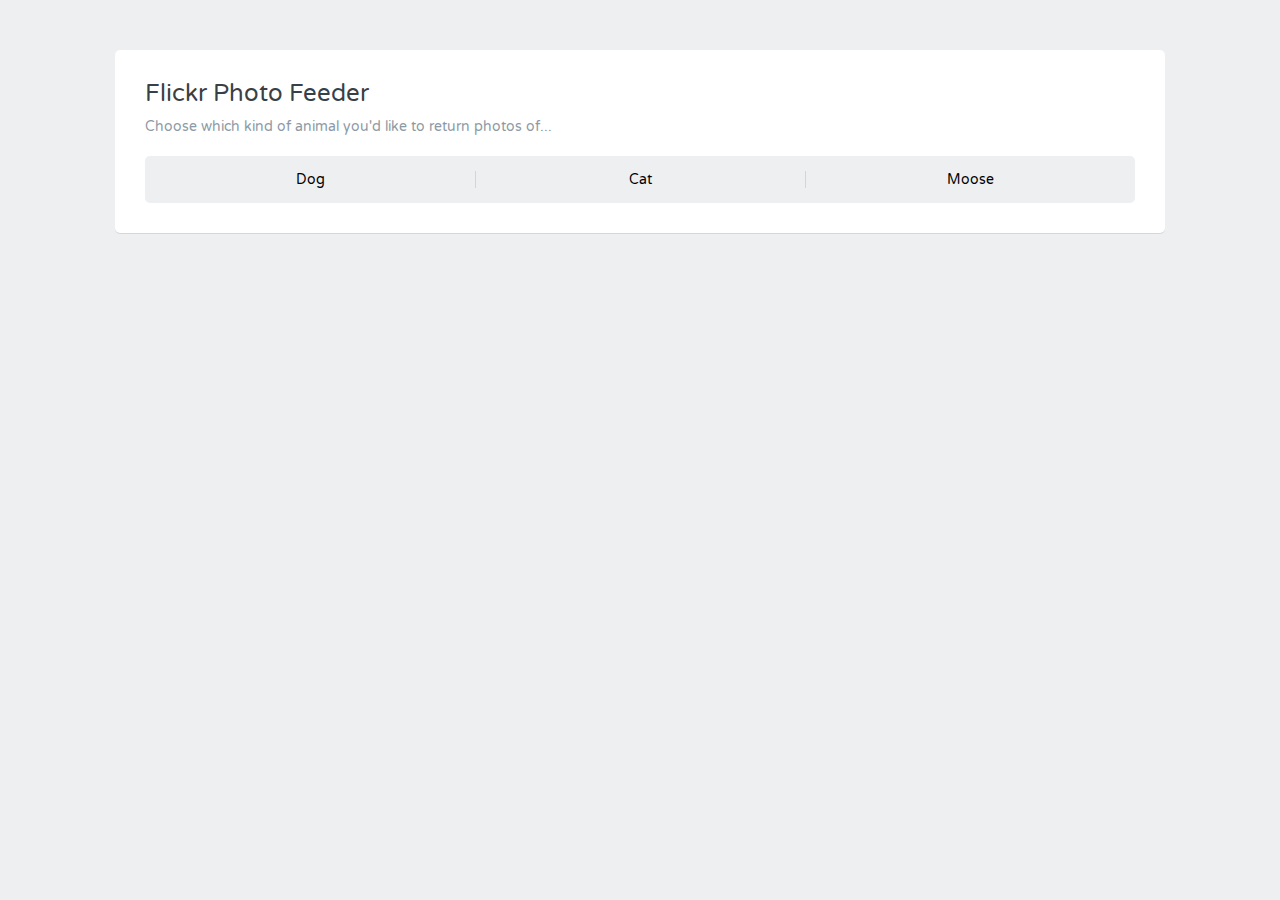
<file: treehouse_Projects/AJAX/AJAX:Flickr/index.html>
<!DOCTYPE html>
<html>
<head>
  <meta charset="utf-8">
  <title>AJAX Flickr Photo Feeder</title>
  <link href='http://fonts.googleapis.com/css?family=Varela+Round' rel='stylesheet' type='text/css'>
  <link rel="stylesheet" href="css/main.css">
  <script src="https://code.jquery.com/jquery-1.12.3.min.js"></script>
  <script src="js/flickr.js"></script>
  
</head>
<body>
  <div class="grid-container centered">
    <div class="grid-100">
      <div class="contained">
        <div class="grid-100">
          <div class="heading">
            <h1>Flickr Photo Feeder</h1>
            <p>Choose which kind of animal you'd like to return photos of...</p>
          </div>
          <ul class="filter-select">
            <li><button>Dog</button></li>
            <li><button>Cat</button></li>
            <li><button>Moose</button></li>
          </ul>
        </div>

        <div id="photos">

        </div>
      </div>
    </div>
  </div>
</body>
</html>
</file>
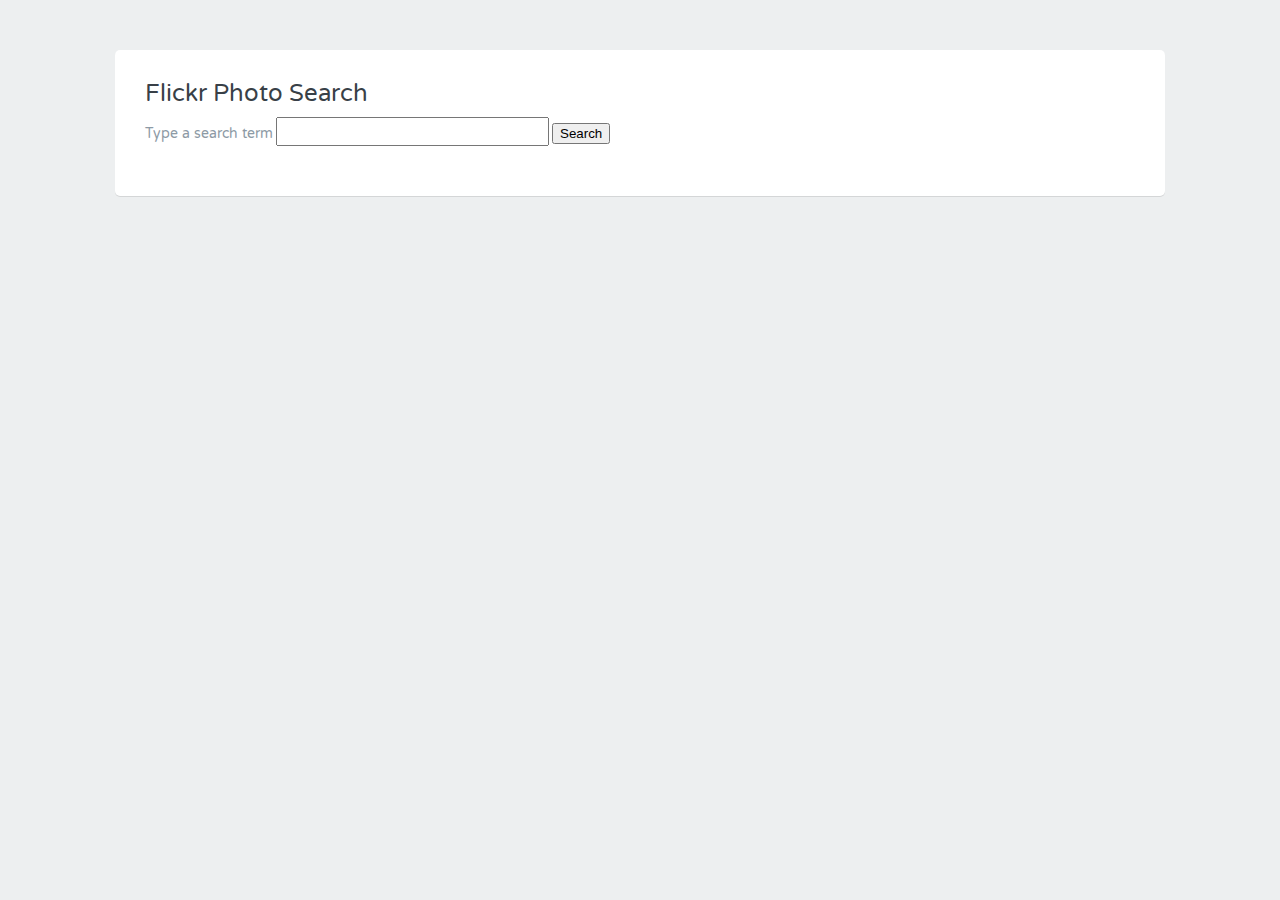
<file: treehouse_Projects/AJAX/AJAX:Flickr2/index.html>
<!DOCTYPE html>
<html>
<head>
  <meta charset="utf-8">
  <title>AJAX Flickr Photo Search</title>
  <link href='http://fonts.googleapis.com/css?family=Varela+Round' rel='stylesheet' type='text/css'>
  <link rel="stylesheet" href="css/main.css">
  <script src="http://code.jquery.com/jquery-1.11.0.min.js"></script>
  <script src="js/app.js"></script>
</head>
<body>
  <div class="grid-container centered">
    <div class="grid-100">
      <div class="contained">
        <div class="grid-100">
          <div class="heading">
            <h1>Flickr Photo Search</h1>
            <form>
              <label for="search">Type a search term</label>
              <input type="search" name="search" id="search">
              <input type="submit" value="Search" id="submit">
            </form>
            
          </div>
        </div>

        <ul id="photos">

        </ul>
      </div>
    </div>
  </div>
</body>
</html>
</file>
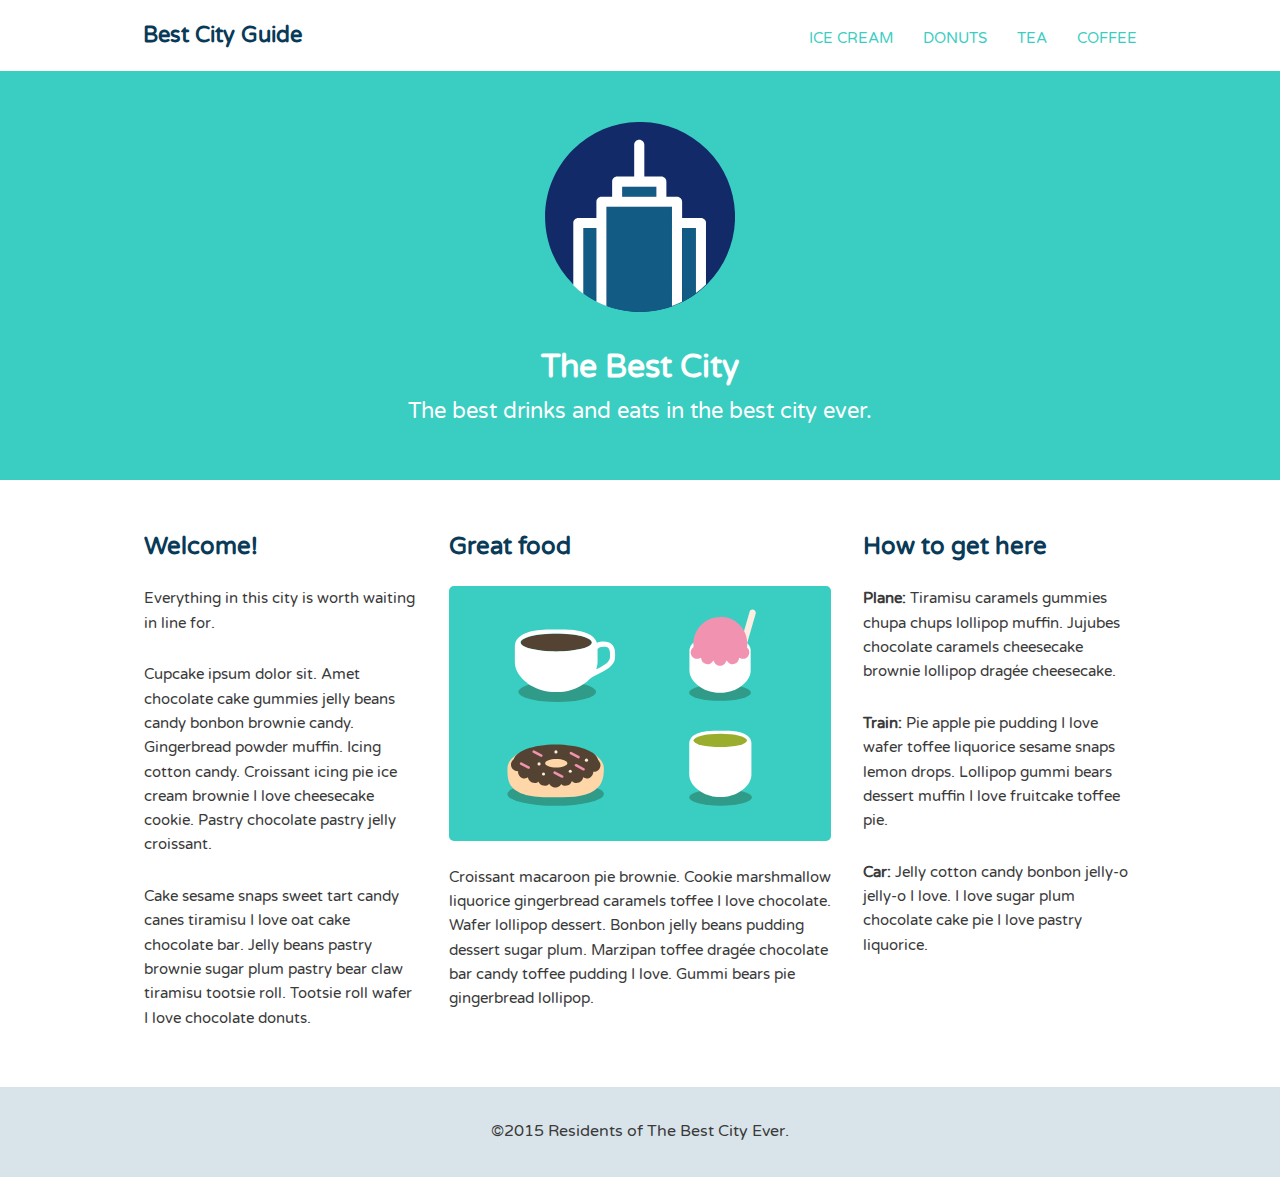
<file: treehouse_Projects/HTML:CSS/Flexbox/index.html>
<!DOCTYPE html>
<html>
<head>
	<meta name="viewport" content="width=device-width, initial-scale=1.0">
	<title>Best City Guide</title>
	<link href='https://fonts.googleapis.com/css?family=Varela+Round' rel='stylesheet' type='text/css'>
	<link rel="stylesheet" href="css/base.css">
	<link rel="stylesheet" href="css/flexbox.css">
</head>
<body>
	
	<header class="main-header">
		<h1 class="name"><a href="#">Best City Guide</a></h1>
		<ul class="main-nav">
			<li><a href="#">ice cream</a></li>
			<li><a href="#">donuts</a></li>
			<li><a href="#">tea</a></li>
			<li><a href="#">coffee</a></li>
		</ul>
	</header><!--/.main-header-->   

	<div class="banner">
		<img class="logo" src="img/city-logo.svg" alt="City">
		<h1 class="headline">The Best City</h1>
		<span class="tagline">The best drinks and eats in the best city ever.</span>
	</div><!--/.banner-->
	
	<div class="row">		
		<div class="primary col">
			<h2>Great food</h2>
			<img class="feat-img" src="img/treats.svg" alt="Drinks and eats">
			<p>Croissant macaroon pie brownie. Cookie marshmallow liquorice gingerbread caramels toffee I love chocolate. Wafer lollipop dessert. Bonbon jelly beans pudding dessert sugar plum. Marzipan toffee drag&#233;e chocolate bar candy toffee pudding I love. Gummi bears pie gingerbread lollipop.</p>
		</div><!--/.primary-->
		
		<div class="secondary col">
			<h2>Welcome!</h2>
			<p>Everything in this city is worth waiting in line for.</p>
			<p>Cupcake ipsum dolor sit. Amet chocolate cake gummies jelly beans candy bonbon brownie candy. Gingerbread powder muffin. Icing cotton candy. Croissant icing pie ice cream brownie I love cheesecake cookie. Pastry chocolate pastry jelly croissant.</p>
			<p>Cake sesame snaps sweet tart candy canes tiramisu I love oat cake chocolate bar. Jelly beans pastry brownie sugar plum pastry bear claw tiramisu tootsie roll. Tootsie roll wafer I love chocolate donuts.</p>
		</div><!--/.secondary-->
		
		<div class="tertiary col">
			<h2>How to get here</h2>
			<p><strong>Plane: </strong>Tiramisu caramels gummies chupa chups lollipop muffin. Jujubes chocolate caramels cheesecake brownie lollipop drag&#233;e cheesecake.</p>
			<p><strong>Train: </strong>Pie apple pie pudding I love wafer toffee liquorice sesame snaps lemon drops. Lollipop gummi bears dessert muffin I love fruitcake toffee pie.</p>
			<p><strong>Car: </strong>Jelly cotton candy bonbon jelly-o jelly-o I love. I love sugar plum chocolate cake pie I love pastry liquorice.</p>
		</div><!--/.tertiary-->	
	</div>
	
	<footer class="main-footer">
		<span>&copy;2015 Residents of The Best City Ever.</span>
	</footer>
	
</body>
</html>
</file>
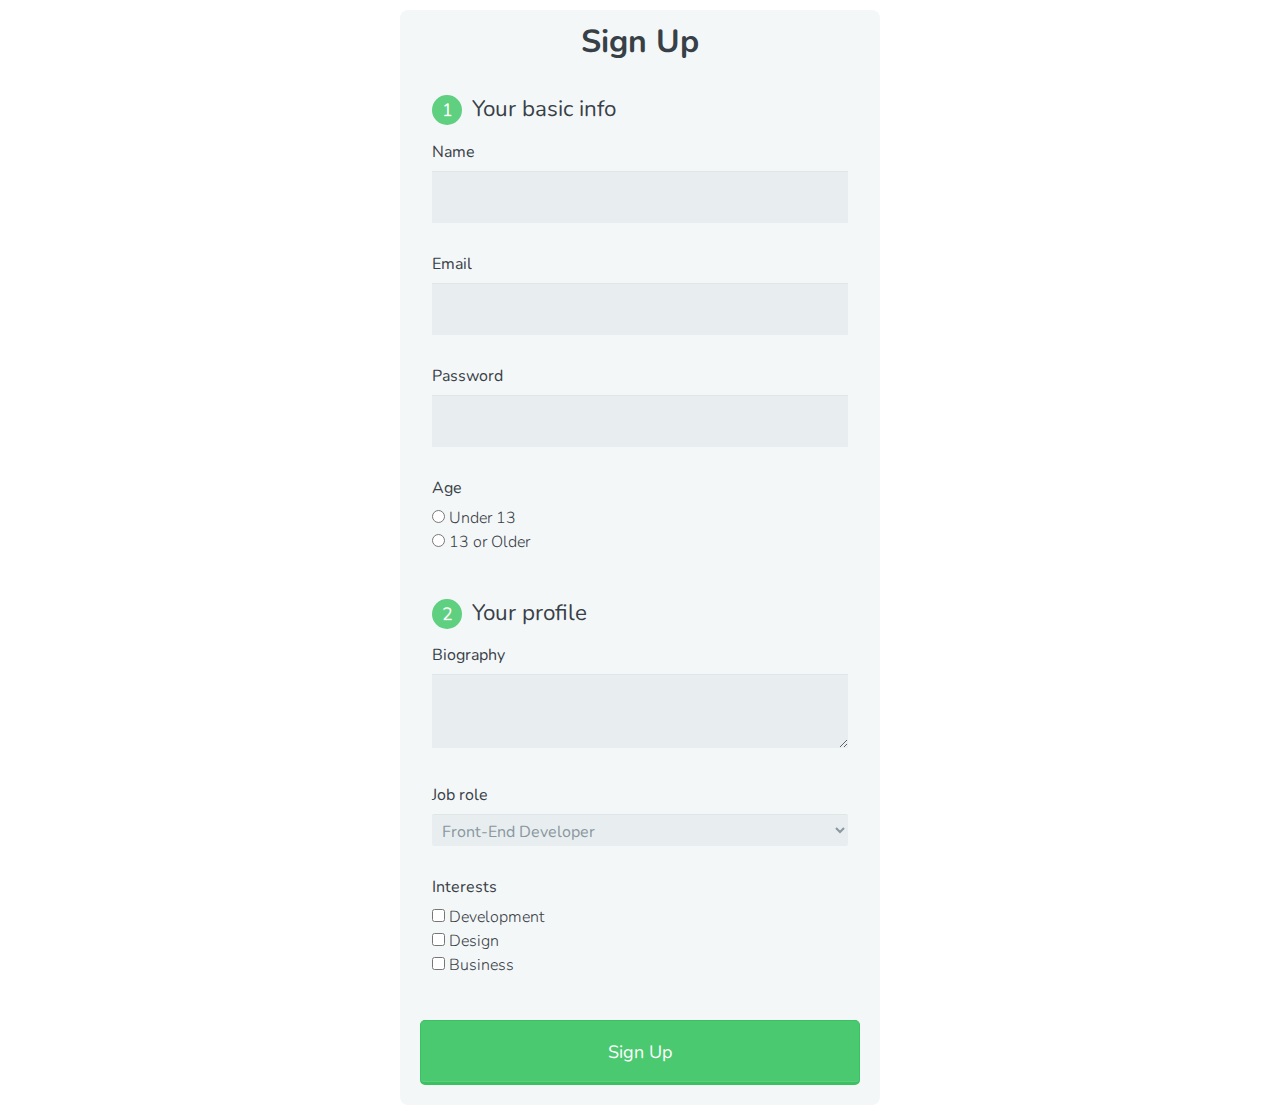
<file: treehouse_Projects/HTML:CSS/Forms html/index.html>
<!DOCTYPE html>
<html>
    <head>
        <meta charset="utf-8">
        <meta name="viewport" content="width=device-width, initial-scale=1.0">
        <title>Sign Up Form</title>
        <link rel="stylesheet" href="css/normalize.css">
        <link href='http://fonts.googleapis.com/css?family=Nunito:400,300' rel='stylesheet' type='text/css'>
        <link rel="stylesheet" href="css/main.css">
    </head>
    <body>

      <form action="index.html" method="post">
        
        <h1>Sign Up</h1>
        
        <fieldset>
          
          <legend><span class="number">1</span> Your basic info</legend>
        
          <label for="name">Name</label>
          <input type="text" id="name" name="user_name">
          <label for="mail">Email</label>
          <input type="email" id="mail" name="user_email">
          <label for="password">Password</label>
          <input type="password" id="password" name="user_password">
          
          <label>Age</label>
          <input type="radio" id="under_13" value="under_13" name="user_age"><label for="under_13" class="light">Under 13</label><br>
          <input type="radio" id="over_13" value="over_13" name="user_age"><label for="over_13" class="light">13 or Older</label>
        
        </fieldset> 
        
        <fieldset>
          
          <legend><span class="number">2</span> Your profile</legend>
          
          <label for="bio">Biography</label>
          <textarea id="bio" name="user_bio"></textarea>
          
          <label for="job">Job role</label>
          <select id="job" name="user_job">
            <optgroup label="Web">
              <option value="frontend_developer">Front-End Developer</option>
              <option value="php_developer">Php Developer</option>
              <option value="python_developer">Python Developer</option>
              <option value="ruby_developer">Ruby Developer</option>
              <option value="javascript_developer">JavaScript Developer</option>
              <option value="wordpress_developer">WordPress Developer</option>
              <option value="angular_developer">AngularJS Developer</option>
            </optgroup>
            <optgroup label="Mobile">
              <option value="android_developer">Android Developer</option>
              <option value="ios_developer">iOS Developer</option>
              <option value="mobile_designer">Mobile Designer</option>
            </optgroup>
            <optgroup label="Business">
              <option value="freelancer">Freelancer</option>
            </optgroup>
          </select>
          
          <label>Interests</label>
          <input type="checkbox" id="development" value="interest_development" name="user_interest"><label class="light" for="development">Development</label><br>
          <input type="checkbox" id="design" value="interest_design" name="user_interest"><label class="light" for="design">Design</label><br>
          <input type="checkbox" id="business" value="interest_business" name="user_interest"><label class="light" for="business">Business</label>
        
        </fieldset>  
        
        <button type="submit">Sign Up</button>
      
      </form>      
      
    </body>
</html>
</file>
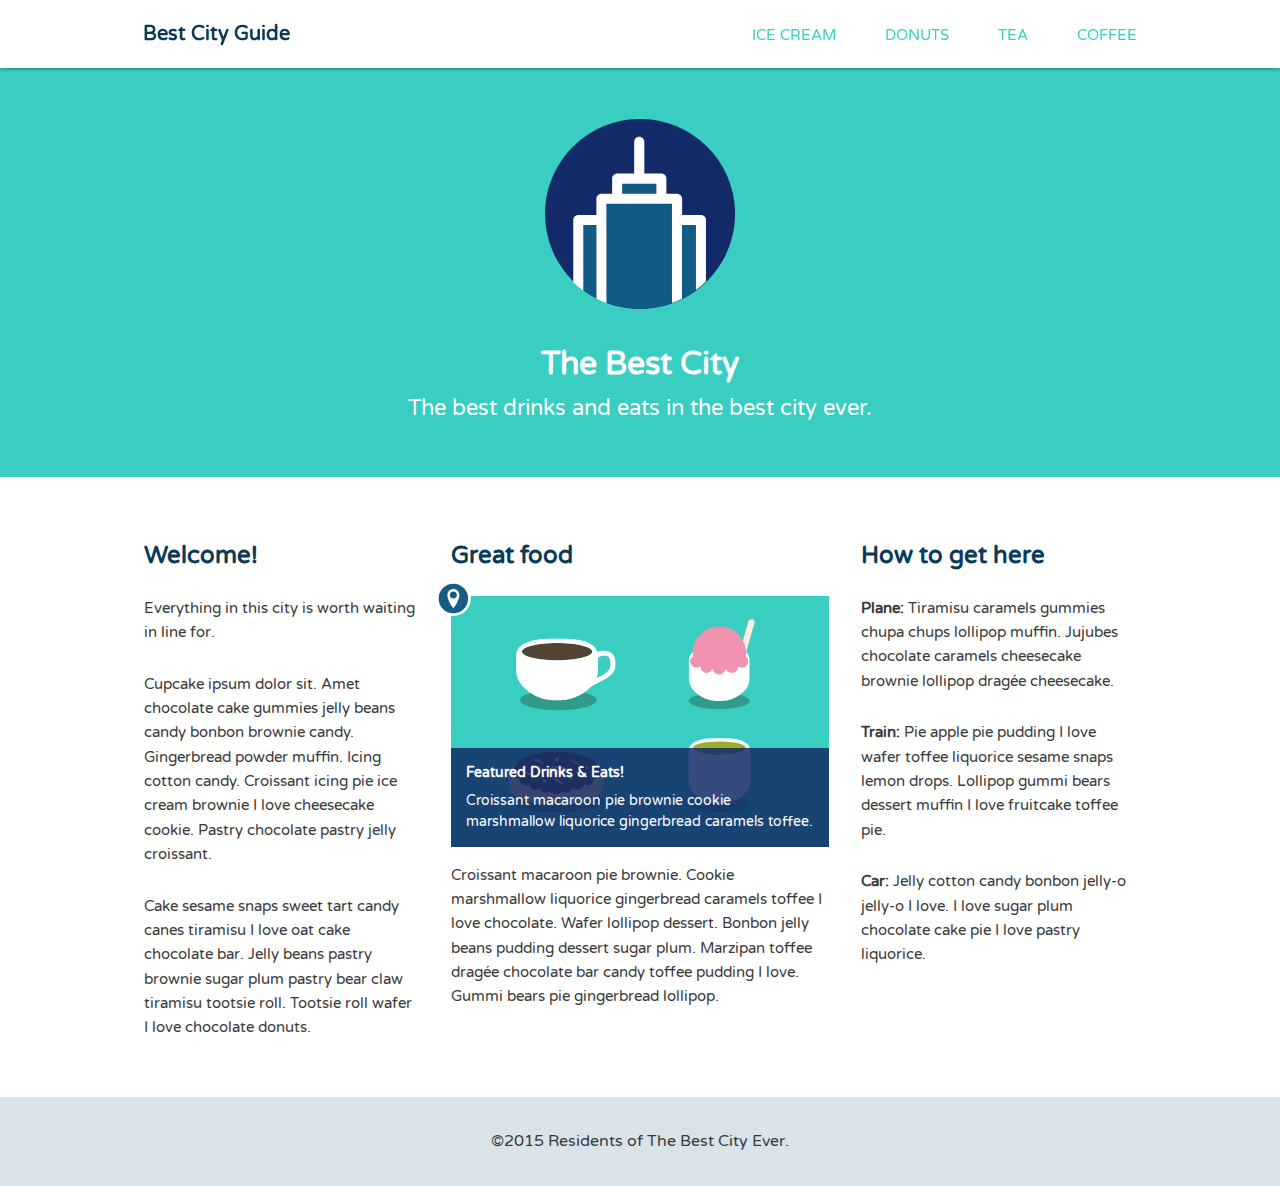
<file: treehouse_Projects/HTML:CSS/Layout/index.html>
<!DOCTYPE html>
<html>
<head>
	<meta name="viewport" content="width=device-width, initial-scale=1.0">
	<title>Best City Guide</title>
	<link href='https://fonts.googleapis.com/css?family=Varela+Round' rel='stylesheet' type='text/css'>
	<link rel="stylesheet" href="css/normalize.css">
	<link rel="stylesheet" href="css/style.css">
</head>
<body>
	
	<header class="main-header">
		<div class="container clearfix">
			<h1 class="name"><a href="#">Best City Guide</a></h1>
			<ul class="main-nav">
				<li><a href="#">ice cream</a></li>
				<li><a href="#">donuts</a></li>
				<li><a href="#">tea</a></li>
				<li><a href="#">coffee</a></li>
			</ul>
		</div>
	</header><!--/.main-header-->   

	<div class="banner">
		<img class="logo" src="img/city-logo.svg" alt="City">
		<h1 class="headline">The Best City</h1>
		<span class="tagline">The best drinks and eats in the best city ever.</span>
	</div><!--/.banner-->

	<div class="container clearfix">
		
		<div class="secondary col">
			<h2>Welcome!</h2>
			<p>Everything in this city is worth waiting in line for.</p>
			<p>Cupcake ipsum dolor sit. Amet chocolate cake gummies jelly beans candy bonbon brownie candy. Gingerbread powder muffin. Icing cotton candy. Croissant icing pie ice cream brownie I love cheesecake cookie. Pastry chocolate pastry jelly croissant.</p>
			<p>Cake sesame snaps sweet tart candy canes tiramisu I love oat cake chocolate bar. Jelly beans pastry brownie sugar plum pastry bear claw tiramisu tootsie roll. Tootsie roll wafer I love chocolate donuts.</p>
		</div><!--/.secondary-->
		
		<div class="primary col">
			<h2>Great food</h2>
			
			<figure>
        <img class="icon-location" src="img/location.svg" alt="location">
				<img class="feat-img" src="img/treats.svg" alt="Drinks and eats">
				<figcaption>
					<h4>Featured Drinks &amp; Eats!</h4>
					Croissant macaroon pie brownie cookie marshmallow liquorice gingerbread caramels toffee.
				</figcaption>
			</figure>
			
			<p>Croissant macaroon pie brownie. Cookie marshmallow liquorice gingerbread caramels toffee I love chocolate. Wafer lollipop dessert. Bonbon jelly beans pudding dessert sugar plum. Marzipan toffee drag&#233;e chocolate bar candy toffee pudding I love. Gummi bears pie gingerbread lollipop.</p>
		</div><!--/.primary-->
		
		<div class="tertiary col">
			<h2>How to get here</h2>
			<p><strong>Plane: </strong>Tiramisu caramels gummies chupa chups lollipop muffin. Jujubes chocolate caramels cheesecake brownie lollipop drag&#233;e cheesecake.</p>
			<p><strong>Train: </strong>Pie apple pie pudding I love wafer toffee liquorice sesame snaps lemon drops. Lollipop gummi bears dessert muffin I love fruitcake toffee pie.</p>
			<p><strong>Car: </strong>Jelly cotton candy bonbon jelly-o jelly-o I love. I love sugar plum chocolate cake pie I love pastry liquorice.</p>
		</div><!--/.tertiary-->	
		
	</div><!--/.container-->

	<footer class="main-footer">
		<span>&copy;2015 Residents of The Best City Ever.</span>
	</footer>
	
</body>
</html>
</file>
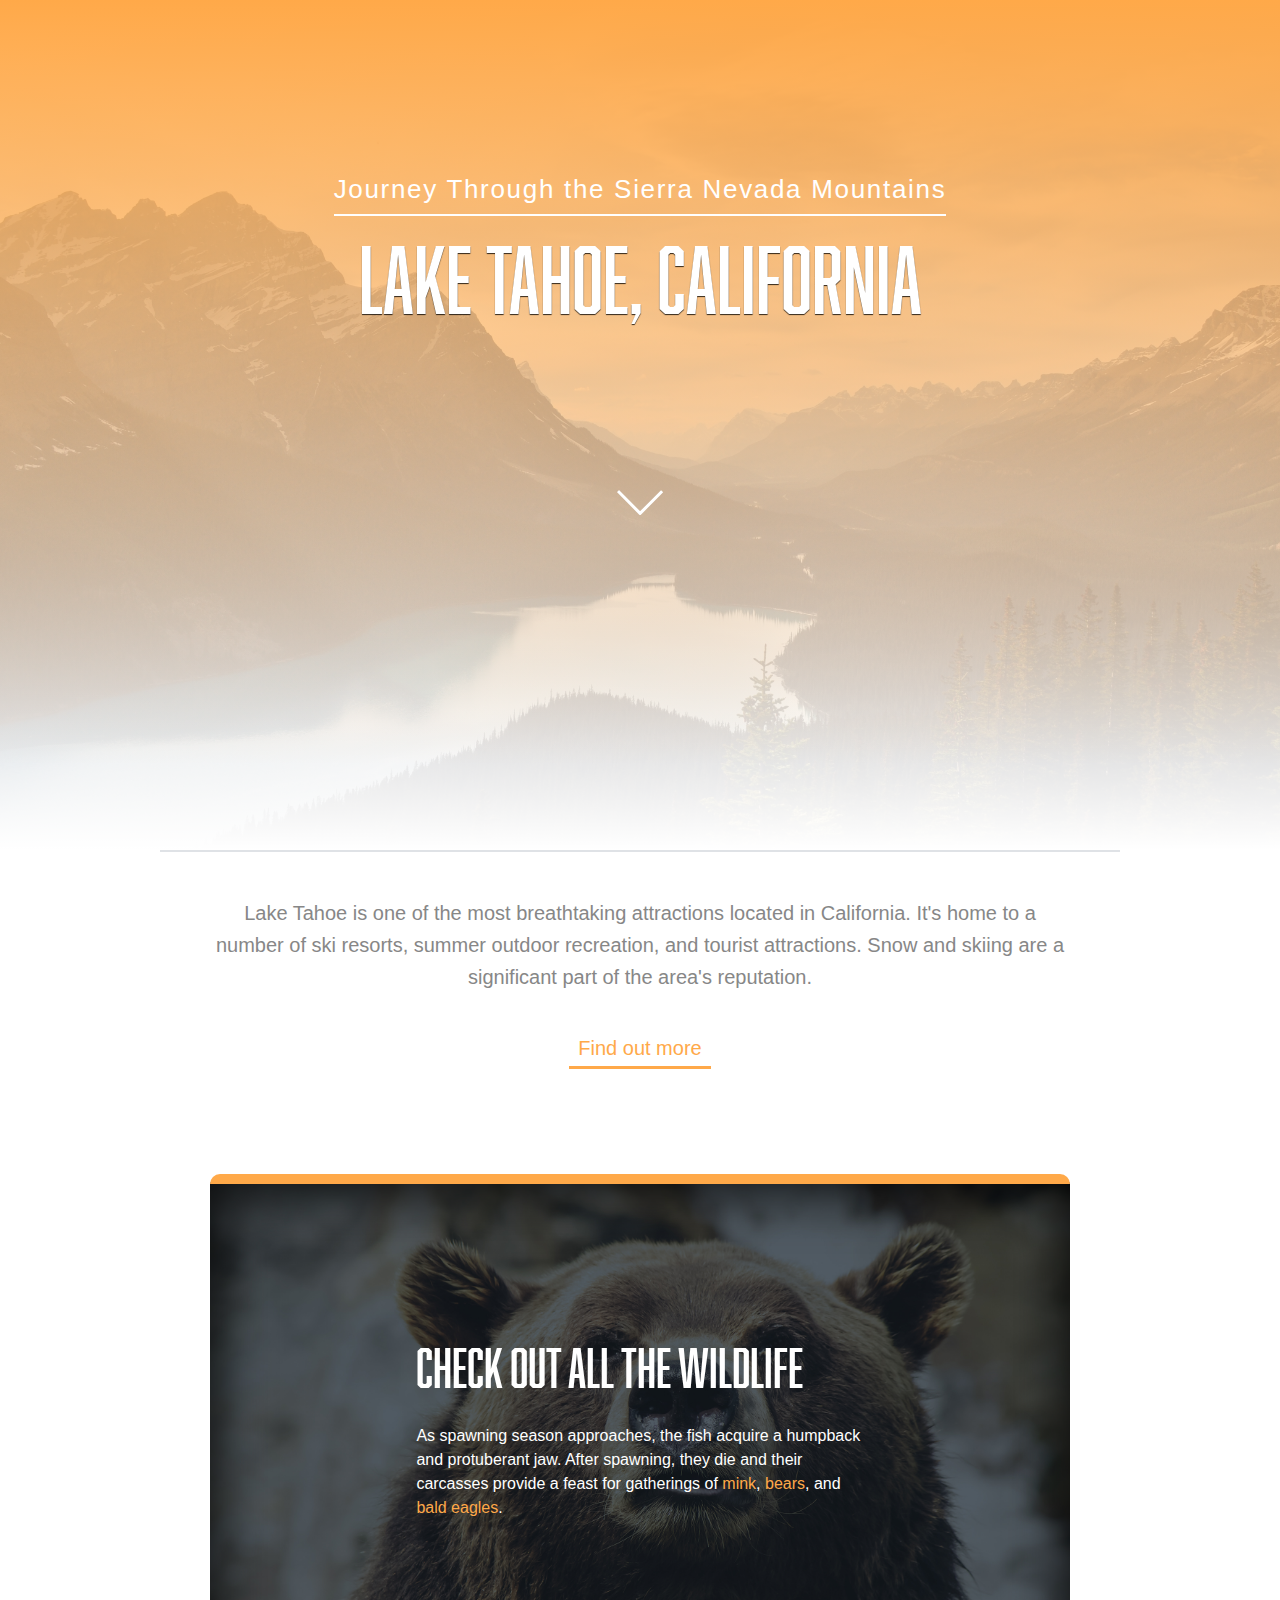
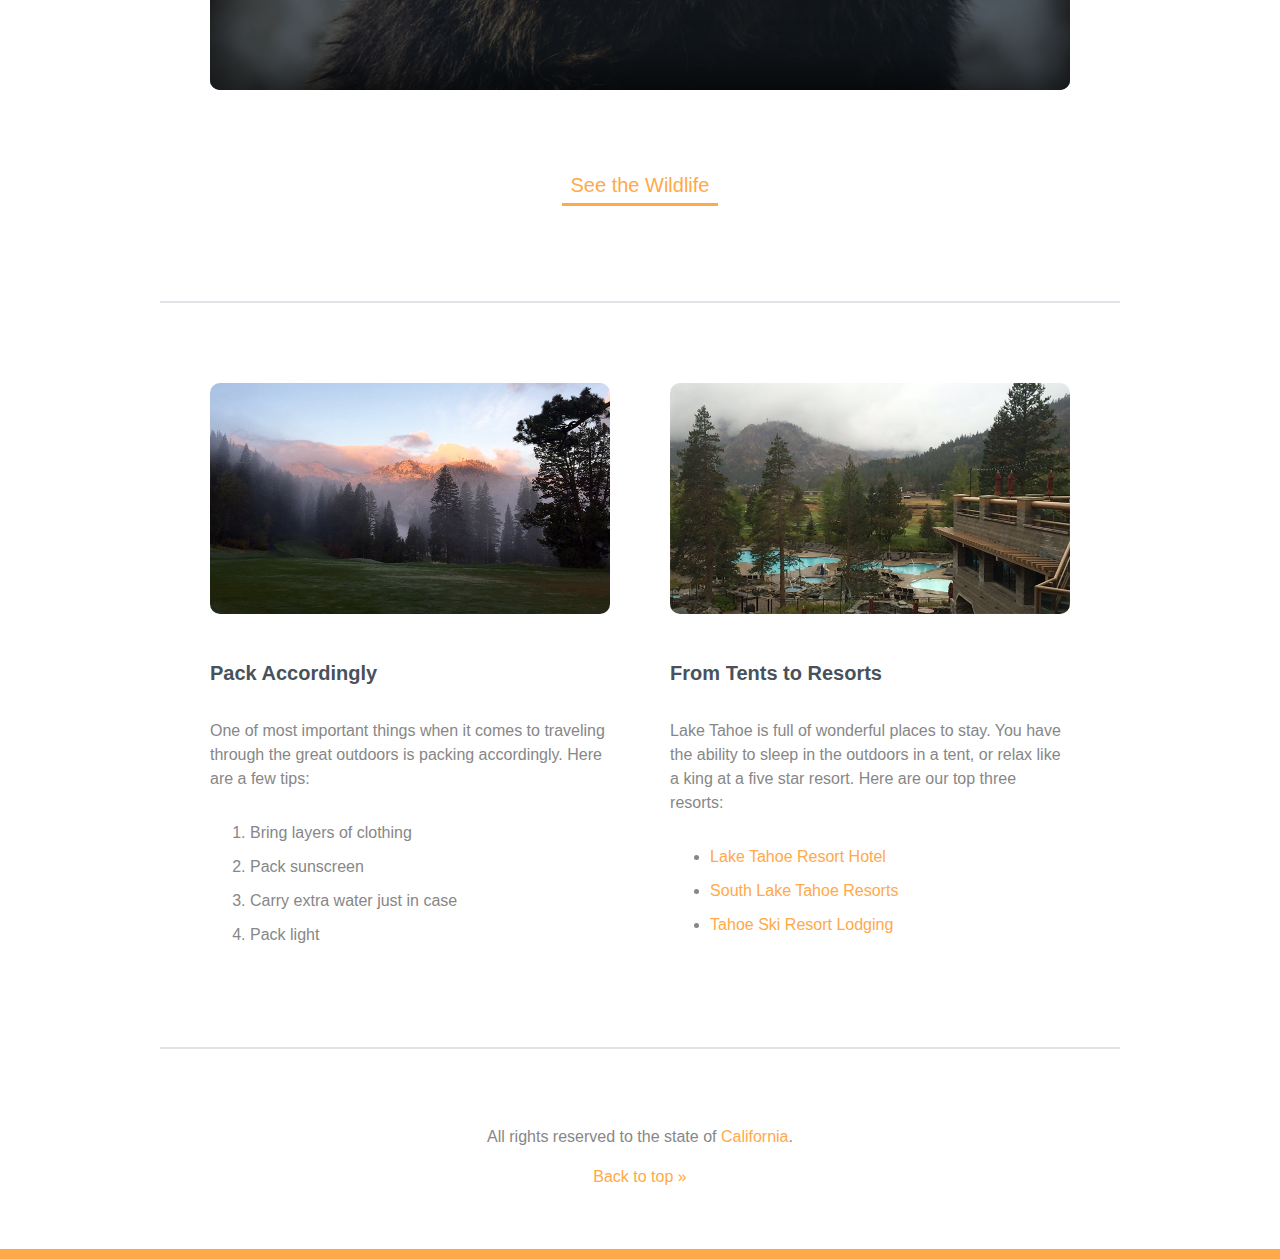
<file: treehouse_Projects/HTML:CSS/project 2/index.html>
<!DOCTYPE html>
<html>
  <head>
    <title>Lake Tahoe</title>
    <link rel="stylesheet" href="css/style.css">
    <meta name="viewport" content="width=device-width"
  </head>
  <body> 
    <header id="top" class="main-header">
      <span class="title">Journey Through the Sierra Nevada Mountains</span>
      <h1>Lake Tahoe, California</h1>
      <img class="arrow" src="img/arrow.svg" alt="Down arrow">
    </header>
    
		<div class="primary-content t-border">
			<p class="intro">
				Lake Tahoe is one of the most breathtaking attractions located in California. It's home to a number of ski resorts, summer outdoor recreation, and tourist attractions. Snow and skiing are a significant part of the area's reputation.
			</p>
			<a class="callout" href="#more">Find out more</a>
      
      <div class="wildlife">
        <h2>Check out all the Wildlife</h2>
        <p>
          As spawning season approaches, the fish acquire a humpback and protuberant jaw. After spawning, they die and their carcasses provide a feast for gatherings of <a href="#mink">mink</a>, <a href="#bears">bears</a>, and <a href="#eagles">bald eagles</a>.
        </p>
      </div><!-- End .wildlife -->
      
			<a class="callout" href="#wildlife">See the Wildlife</a>
		</div><!-- End .primary-content -->

		<div class="secondary-content t-border group"> 
      <div class="resorts">
        <img src="img/resort.jpg" alt="Resort">
        <h3>From Tents to Resorts</h3>
        <p>
          Lake Tahoe is full of wonderful places to stay. You have the ability to sleep in the outdoors in a tent, or relax like a king at a five star resort. Here are our top three resorts:
        </p>
        <ul>
          <li><a href="#hotels">Lake Tahoe Resort Hotel</a></li>
          <li><a href="#resorts">South Lake Tahoe Resorts</a></li>
          <li><a href="#lodging">Tahoe Ski Resort Lodging</a></li>
        </ul>		
      </div>
      
      <div class="tips">
        <img src="img/mtn-landscape.jpg" alt="Mountain Landscape">
        <h3>Pack Accordingly</h3>
        <p>
          One of most important things when it comes to traveling through the great outdoors is packing accordingly. Here are a few tips:
        </p>
        <ol>
          <li>Bring layers of clothing</li>
          <li>Pack sunscreen</li>
          <li>Carry extra water just in case</li>
          <li>Pack light</li>
        </ol>
      </div>
		</div><!-- End .secondary-content -->
    
		<footer class="main-footer">
			<p>All rights reserved to the state of <a href="#">California</a>.</p>
			<a href="#top">Back to top &raquo;</a>
		</footer>
  </body>
</html>
</file>
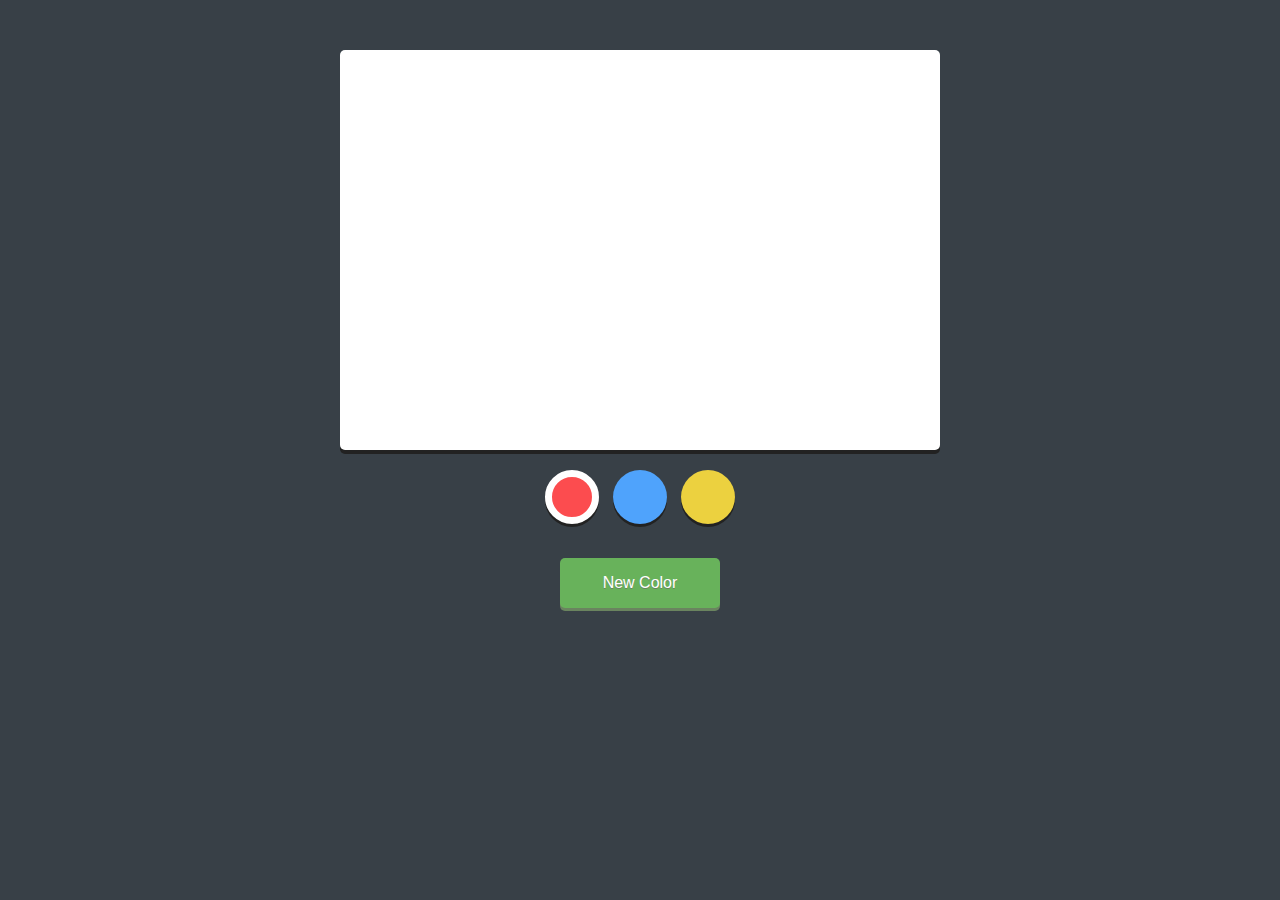
<file: treehouse_Projects/JavaScript/Drawing jQuery/index.html>
<!DOCTYPE html>
<html>
<head>
	<title>Simple Drawing Application</title>
	<link rel="stylesheet" href="css/style.css" type="text/css" media="screen" title="no title" charset="utf-8">
</head>
<body>
	<canvas	width="600" height="400"></canvas>
	<div class="controls">
		<ul>
			<li class="red selected"></li>
			<li class="blue"></li>
			<li class="yellow"></li>
		</ul>
		<button id="revealColorSelect">New Color</button>
		<div id="colorSelect">
			<span id="newColor"></span>
			<div class="sliders">
				<p>
					<label for="red">Red</label>
					<input id="red" name="red" type="range" min=0 max=255 value=0>
				</p>
				<p>
					<label for="green">Green</label>
					<input id="green" name="green" type="range" min=0 max=255 value=0>
				</p>
				<p>
					<label for="blue">Blue</label>
					<input id="blue" name="blue" type="range" min=0 max=255 value=0>
				</p>
			</div>
			<div>
			<button id="addNewColor">Add Color</button>
			</div>
		</div>
	</div>
	<script src="http://code.jquery.com/jquery-1.11.0.min.js" type="text/javascript" charset="utf-8"></script>
	<script src="js/app.js" type="text/javascript" charset="utf-8"></script>	
</body>
</html>
</file>
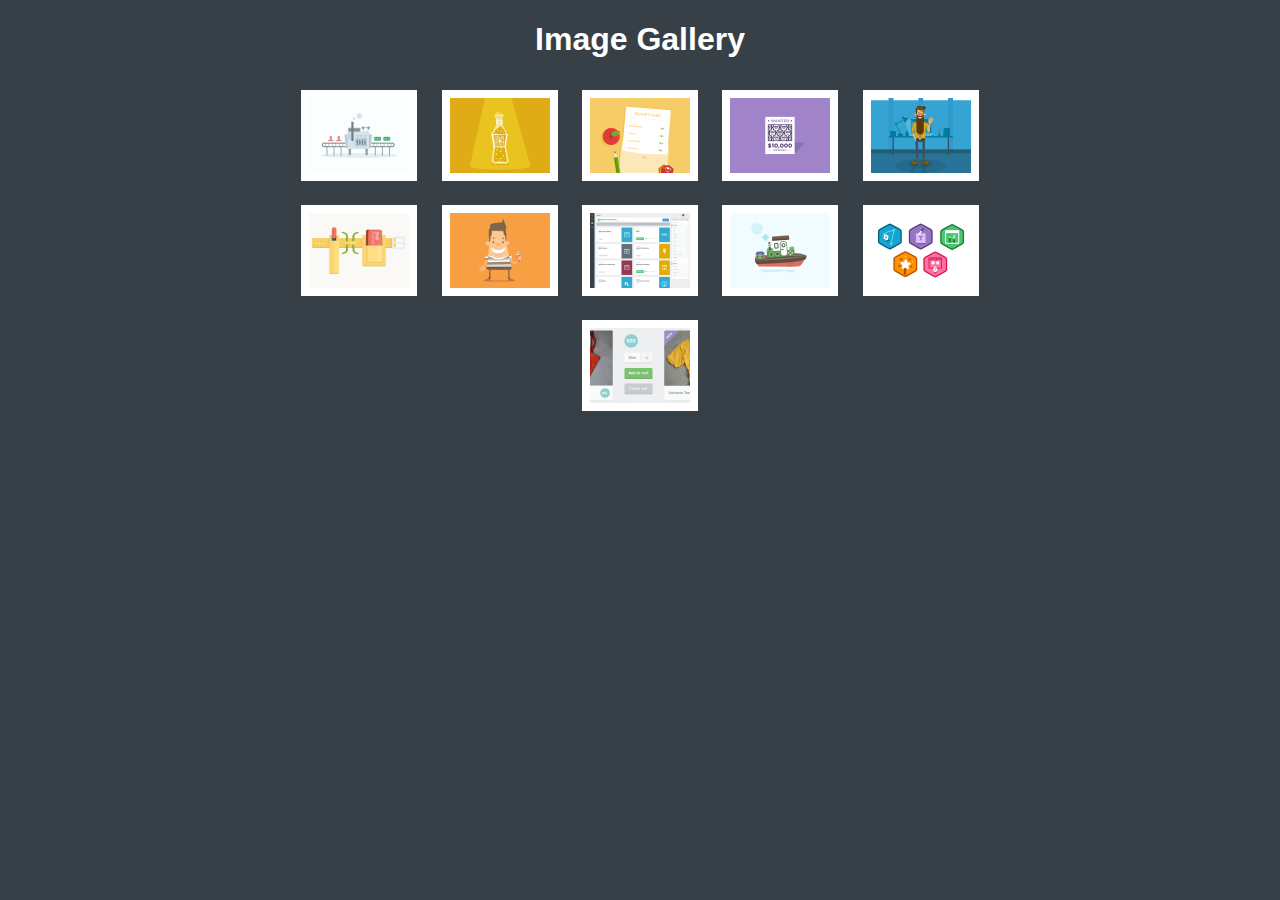
<file: treehouse_Projects/JavaScript/jQuery Overlay/index.html>
<!DOCTYPE html>
<html>
<head>
	<link rel="stylesheet" href="css/style.css" type="text/css" media="screen" title="no title" charset="utf-8">
	<title>Image Gallery</title>
</head>
<body>
	<h1>Image Gallery</h1>
	<ul id="imageGallery">
		<li><a href="images/refferal_machine.png"><img src="images/refferal_machine.png" width="100" alt="Refferal Machine By Matthew Spiel"></a></li>
		<li><a href="images/space-juice.png"><img src="images/space-juice.png" width="100" alt="Space Juice by Mat Helme"></a></li>
		<li><a href="images/education.png"><img src="images/education.png" width="100" alt="Education by Chris Michel"></a></li>
		<li><a href="images/copy_mcrepeatsalot.png"><img src="images/copy_mcrepeatsalot.png" width="100" alt="Wanted: Copy McRepeatsalot by Chris Michel"></a></li>
		<li><a href="images/sebastian.png"><img src="images/sebastian.png" width="100" alt="Sebastian by Mat Helme"></a></li>
		<li><a href="images/skill-polish.png"><img src="images/skill-polish.png" width="100" alt="Skill Polish by Chris Michel"></a></li>
		<li><a href="images/chuck.png"><img src="images/chuck.png" width="100" alt="Chuck by Mat Helme"></a></li>
		<li><a href="images/library.png"><img src="images/library.png" width="100" alt="Library by Tyson Rosage"></a></li>
		<li><a href="images/boat.png"><img src="images/boat.png" width="100" alt="Boat by Griffin Moore"></a></li>
		<li><a href="images/illustrator_foundations.png"><img src="images/illustrator_foundations.png" width="100" alt="Illustrator Foundations by Matthew Spiel"></a></li>
		<li><a href="images/treehouse_shop.jpg"><img src="images/treehouse_shop.jpg" width="100" alt="Treehouse Shop by Eric Smith"></a></li>
	</ul>
	<script src="http://code.jquery.com/jquery-1.11.0.min.js" type="text/javascript" charset="utf-8"></script>
	<script src="js/app.js" type="text/javascript" charset="utf-8"></script>
	
</body>
</html>
</file>
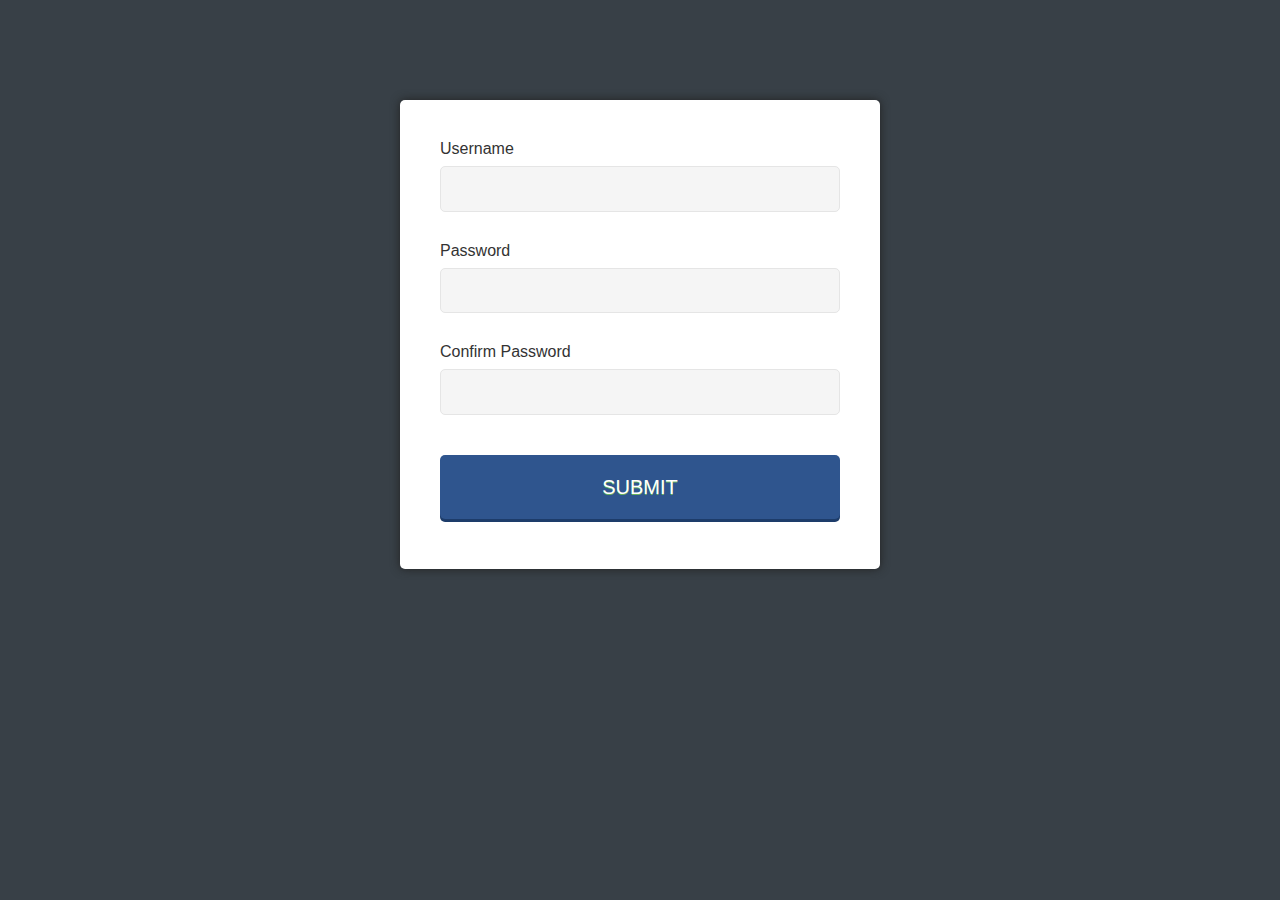
<file: treehouse_Projects/JavaScript/jQueryForm/index.html>
<!DOCTYPE html>
<html>
<head>
	<title>Sign Up Form</title>
	<link rel="stylesheet" href="css/style.css" type="text/css" media="screen" title="no title" charset="utf-8">
</head>
<body>

	<form action="#" method="post">
		<p>
			<label for="username">Username</label>
			<input id="username" name="username" type="text">
		</p>
		<p>
			<label for="password">Password</label>
			<input id="password" name="password" type="password">
			<span>Enter a password longer than 8 characters</span>
		</p>
		<p>
			<label for="confirm_password">Confirm Password</label>
			<input id="confirm_password" name="confirm_password" type="password">
			<span>Please confirm your password</span>
		</p>
		<p>
			<input type="submit" value="SUBMIT" id="submit">
		</p>
	</form>
	<script src="http://code.jquery.com/jquery-1.11.0.min.js" type="text/javascript" charset="utf-8"></script>
	<script src="js/app.js" type="text/javascript" charset="utf-8"></script>
</body>
</html>
</file>
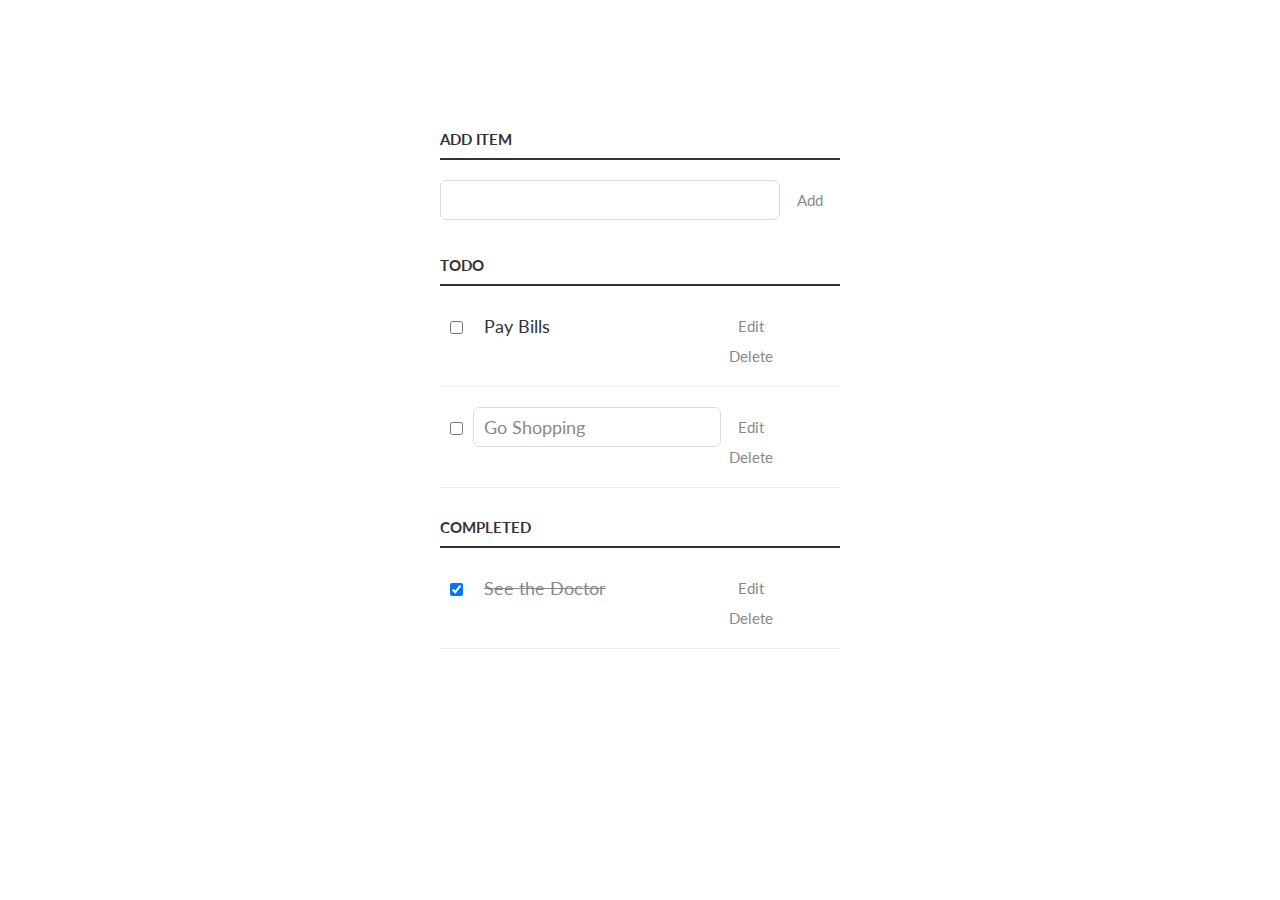
<file: treehouse_Projects/JavaScript/todoListJavaScript/index.html>
<!DOCTYPE html>
<html>
  <head>
    <title>Todo App</title>
    <link href='http://fonts.googleapis.com/css?family=Lato:300,400,700' rel='stylesheet' type='text/css'>
    <link rel="stylesheet" href="css/style.css" type="text/css" media="screen" charset="utf-8">    
  </head>
  <body>
    <div class="container">
      <p>
        <label for="new-task">Add Item</label>
        <input id="new-task" type="text">
        <button>Add</button>
      </p>
      
      <h3>Todo</h3>
      <ul id="incomplete-tasks">
        <li>
          <input type="checkbox">
          <label>Pay Bills</label>
          <input type="text">
          <button class="edit">Edit</button>
          <button class="delete">Delete</button>
        </li>
        <li class="editMode">
          <input type="checkbox">
          <label>Go Shopping</label>
          <input type="text" value="Go Shopping">
          <button class="edit">Edit</button>
          <button class="delete">Delete</button>
        </li>
        
      </ul>
      
      <h3>Completed</h3>
      <ul id="completed-tasks">
        <li>
          <input type="checkbox" checked>
          <label>See the Doctor</label>
          <input type="text">
          <button class="edit">Edit</button>
          <button class="delete">Delete</button>
        </li>
      </ul>
    </div>

    <script type="text/javascript" src="js/app.js"></script>

  </body>
</html>
</file>
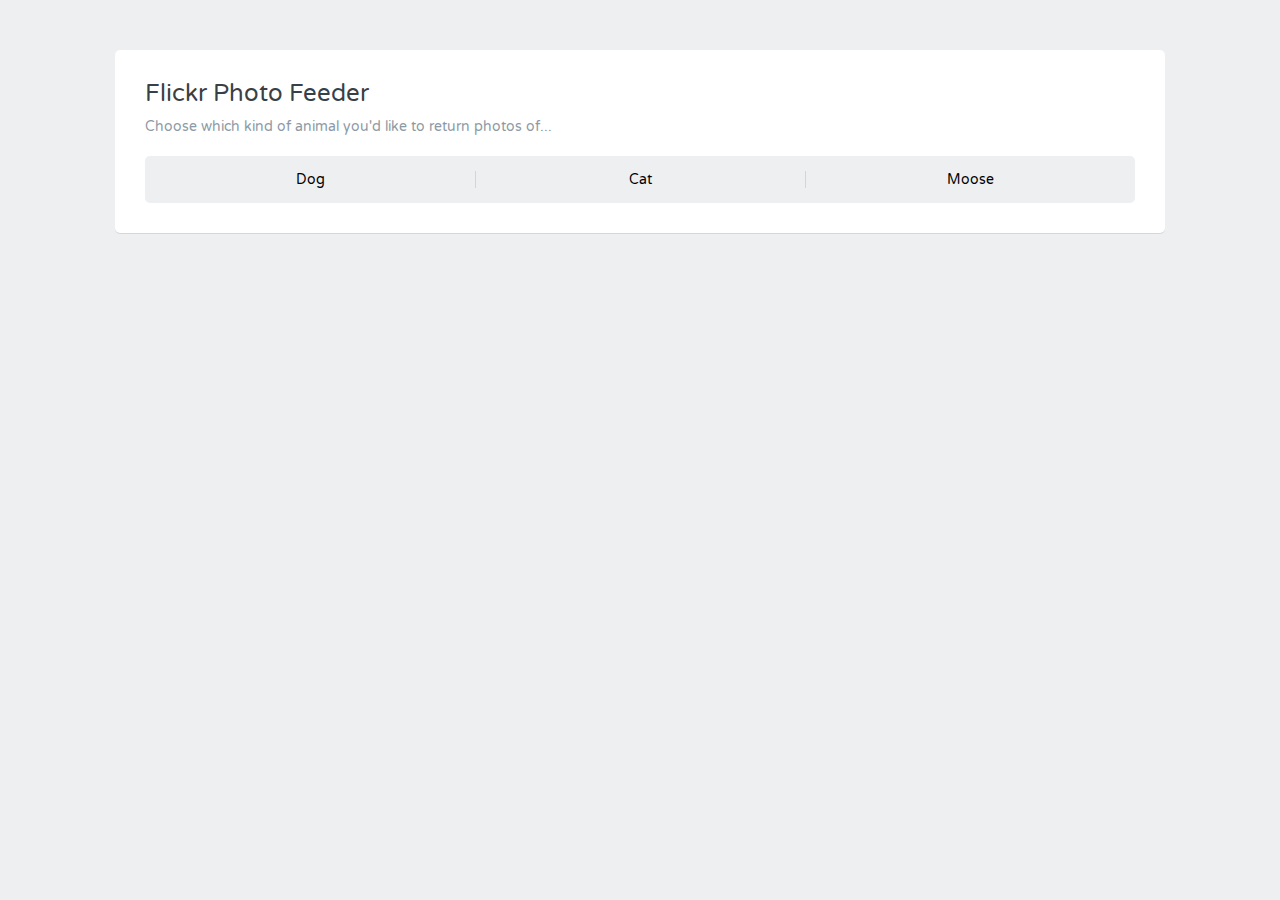
<file: treehouse_Projects/AJAX/AJAX:Flickr/__finished__/index.html>
<!DOCTYPE html>
<html>
<head>
  <meta charset="utf-8">
  <title>AJAX Flickr Photo Feeder</title>
  <link href='http://fonts.googleapis.com/css?family=Varela+Round' rel='stylesheet' type='text/css'>
  <link rel="stylesheet" href="css/main.css">
  <script src="http://code.jquery.com/jquery-1.11.0.min.js"></script>
  <script src="js/flickr.js"></script>
</head>
<body>
  <div class="grid-container centered">
    <div class="grid-100">
      <div class="contained">
        <div class="grid-100">
          <div class="heading">
            <h1>Flickr Photo Feeder</h1>
            <p>Choose which kind of animal you'd like to return photos of...</p>
          </div>
          <ul class="filter-select">
            <li><button>Dog</button></li>
            <li><button>Cat</button></li>
            <li><button>Moose</button></li>
          </ul>
        </div>

        <div id="photos">

        </div>
      </div>
    </div>
  </div>
</body>
</html>
</file>
<file: treehouse_Projects/AJAX/AJAX:Flickr/css/main.css>
@charset "UTF-8";
.clear {
  clear: both;
  display: block;
  overflow: hidden;
  visibility: hidden;
  width: 0;
  height: 0;
}

.grid-container:before, .clearfix:before,
.grid-container:after,
.clearfix:after {
  content: ".";
  display: block;
  overflow: hidden;
  visibility: hidden;
  font-size: 0;
  line-height: 0;
  width: 0;
  height: 0;
}

.grid-container:after, .clearfix:after {
  clear: both;
}


.grid-container {
  max-width: 1080px;
  position: relative;
}

.grid-5, .mobile-grid-5, .grid-10, .mobile-grid-10, .grid-15, .mobile-grid-15, .grid-20, .mobile-grid-20, .grid-25, .mobile-grid-25, .grid-30, .mobile-grid-30, .grid-35, .mobile-grid-35, .grid-40, .mobile-grid-40, .grid-45, .mobile-grid-45, .grid-50, .mobile-grid-50, .grid-55, .mobile-grid-55, .grid-60, .mobile-grid-60, .grid-65, .mobile-grid-65, .grid-70, .mobile-grid-70, .grid-75, .mobile-grid-75, .grid-80, .mobile-grid-80, .grid-85, .mobile-grid-85, .grid-90, .mobile-grid-90, .grid-95, .mobile-grid-95, .grid-100, .mobile-grid-100, .grid-33, .mobile-grid-33, .grid-66, .mobile-grid-66 {
  -webkit-box-sizing: border-box;
  -moz-box-sizing: border-box;
  box-sizing: border-box;
  padding-left: 15px;
  padding-right: 15px;
}


.grid-parent {
  padding-left: 0;
  padding-right: 0;
}

body {
  min-width: 320px;
}

@media screen {
  .clear {
    clear: both;
    display: block;
    overflow: hidden;
    visibility: hidden;
    width: 0;
    height: 0;
  }

  .grid-container:before, .clearfix:before,
  .grid-container:after,
  .clearfix:after {
    content: ".";
    display: block;
    overflow: hidden;
    visibility: hidden;
    font-size: 0;
    line-height: 0;
    width: 0;
    height: 0;
  }

  .grid-container:after, .clearfix:after {
    clear: both;
  }


  .grid-container {
    max-width: 1080px;
    position: relative;
  }

  .grid-5, .mobile-grid-5, .grid-10, .mobile-grid-10, .grid-15, .mobile-grid-15, .grid-20, .mobile-grid-20, .grid-25, .mobile-grid-25, .grid-30, .mobile-grid-30, .grid-35, .mobile-grid-35, .grid-40, .mobile-grid-40, .grid-45, .mobile-grid-45, .grid-50, .mobile-grid-50, .grid-55, .mobile-grid-55, .grid-60, .mobile-grid-60, .grid-65, .mobile-grid-65, .grid-70, .mobile-grid-70, .grid-75, .mobile-grid-75, .grid-80, .mobile-grid-80, .grid-85, .mobile-grid-85, .grid-90, .mobile-grid-90, .grid-95, .mobile-grid-95, .grid-100, .mobile-grid-100, .grid-33, .mobile-grid-33, .grid-66, .mobile-grid-66, .tablet-grid-5, .tablet-grid-10, .tablet-grid-15, .tablet-grid-20, .tablet-grid-25, .tablet-grid-30, .tablet-grid-35, .tablet-grid-40, .tablet-grid-45, .tablet-grid-50, .tablet-grid-55, .tablet-grid-60, .tablet-grid-65, .tablet-grid-70, .tablet-grid-75, .tablet-grid-80, .tablet-grid-85, .tablet-grid-90, .tablet-grid-95, .tablet-grid-100, .tablet-grid-33, .tablet-grid-66 {
    -webkit-box-sizing: border-box;
    -moz-box-sizing: border-box;
    box-sizing: border-box;
    padding-left: 15px;
    padding-right: 15px;
  }
  .grid-parent {
    padding-left: 0;
    padding-right: 0;
  }

  body {
    min-width: 320px;
  }
}
@media screen and (min-width: 1080px) {
  .clear {
    clear: both;
    display: block;
    overflow: hidden;
    visibility: hidden;
    width: 0;
    height: 0;
  }

  .grid-container:before, .grid-100:before, .clearfix:before,
  .grid-container:after,
  .grid-100:after,
  .clearfix:after {
    content: ".";
    display: block;
    overflow: hidden;
    visibility: hidden;
    font-size: 0;
    line-height: 0;
    width: 0;
    height: 0;
  }

  .grid-container:after, .grid-100:after, .clearfix:after {
    clear: both;
  }


  .grid-container {
    max-width: 1080px;
    position: relative;
  }

  .grid-5, .mobile-grid-5, .grid-10, .mobile-grid-10, .grid-15, .mobile-grid-15, .grid-20, .mobile-grid-20, .grid-25, .mobile-grid-25, .grid-30, .mobile-grid-30, .grid-35, .mobile-grid-35, .grid-40, .mobile-grid-40, .grid-45, .mobile-grid-45, .grid-50, .mobile-grid-50, .grid-55, .mobile-grid-55, .grid-60, .mobile-grid-60, .grid-65, .mobile-grid-65, .grid-70, .mobile-grid-70, .grid-75, .mobile-grid-75, .grid-80, .mobile-grid-80, .grid-85, .mobile-grid-85, .grid-90, .mobile-grid-90, .grid-95, .mobile-grid-95, .grid-100, .mobile-grid-100, .grid-33, .mobile-grid-33, .grid-66, .mobile-grid-66 {
    -webkit-box-sizing: border-box;
    -moz-box-sizing: border-box;
    box-sizing: border-box;
    padding-left: 15px;
    padding-right: 15px;
  }


  .grid-parent {
    padding-left: 0;
    padding-right: 0;
  }

  .push-5,
  .pull-5, .push-10,
  .pull-10, .push-15,
  .pull-15, .push-20,
  .pull-20, .push-25,
  .pull-25, .push-30,
  .pull-30, .push-35,
  .pull-35, .push-40,
  .pull-40, .push-45,
  .pull-45, .push-50,
  .pull-50, .push-55,
  .pull-55, .push-60,
  .pull-60, .push-65,
  .pull-65, .push-70,
  .pull-70, .push-75,
  .pull-75, .push-80,
  .pull-80, .push-85,
  .pull-85, .push-90,
  .pull-90, .push-95,
  .pull-95, .push-33,
  .pull-33, .push-66,
  .pull-66 {
    position: relative;
  }

  .hide-on-desktop {
    display: none !important;
  }

  .grid-5 {
    float: left;
    width: 5%;
  }

  .prefix-5 {
    margin-left: 5%;
  }

  .suffix-5 {
    margin-right: 5%;
  }

  .push-5 {
    left: 5%;
  }

  .pull-5 {
    left: -5%;
  }

  .grid-10 {
    float: left;
    width: 10%;
  }

  .prefix-10 {
    margin-left: 10%;
  }

  .suffix-10 {
    margin-right: 10%;
  }

  .push-10 {
    left: 10%;
  }

  .pull-10 {
    left: -10%;
  }

  .grid-15 {
    float: left;
    width: 15%;
  }

  .prefix-15 {
    margin-left: 15%;
  }

  .suffix-15 {
    margin-right: 15%;
  }

  .push-15 {
    left: 15%;
  }

  .pull-15 {
    left: -15%;
  }

  .grid-20 {
    float: left;
    width: 20%;
  }

  .prefix-20 {
    margin-left: 20%;
  }

  .suffix-20 {
    margin-right: 20%;
  }

  .push-20 {
    left: 20%;
  }

  .pull-20 {
    left: -20%;
  }

  .grid-25 {
    float: left;
    width: 25%;
  }

  .prefix-25 {
    margin-left: 25%;
  }

  .suffix-25 {
    margin-right: 25%;
  }

  .push-25 {
    left: 25%;
  }

  .pull-25 {
    left: -25%;
  }

  .grid-30 {
    float: left;
    width: 30%;
  }

  .prefix-30 {
    margin-left: 30%;
  }

  .suffix-30 {
    margin-right: 30%;
  }

  .push-30 {
    left: 30%;
  }

  .pull-30 {
    left: -30%;
  }

  .grid-35 {
    float: left;
    width: 35%;
  }

  .prefix-35 {
    margin-left: 35%;
  }

  .suffix-35 {
    margin-right: 35%;
  }

  .push-35 {
    left: 35%;
  }

  .pull-35 {
    left: -35%;
  }

  .grid-40 {
    float: left;
    width: 40%;
  }

  .prefix-40 {
    margin-left: 40%;
  }

  .suffix-40 {
    margin-right: 40%;
  }

  .push-40 {
    left: 40%;
  }

  .pull-40 {
    left: -40%;
  }

  .grid-45 {
    float: left;
    width: 45%;
  }

  .prefix-45 {
    margin-left: 45%;
  }

  .suffix-45 {
    margin-right: 45%;
  }

  .push-45 {
    left: 45%;
  }

  .pull-45 {
    left: -45%;
  }

  .grid-50 {
    float: left;
    width: 50%;
  }

  .prefix-50 {
    margin-left: 50%;
  }

  .suffix-50 {
    margin-right: 50%;
  }

  .push-50 {
    left: 50%;
  }

  .pull-50 {
    left: -50%;
  }

  .grid-55 {
    float: left;
    width: 55%;
  }

  .prefix-55 {
    margin-left: 55%;
  }

  .suffix-55 {
    margin-right: 55%;
  }

  .push-55 {
    left: 55%;
  }

  .pull-55 {
    left: -55%;
  }

  .grid-60 {
    float: left;
    width: 60%;
  }

  .prefix-60 {
    margin-left: 60%;
  }

  .suffix-60 {
    margin-right: 60%;
  }

  .push-60 {
    left: 60%;
  }

  .pull-60 {
    left: -60%;
  }

  .grid-65 {
    float: left;
    width: 65%;
  }

  .prefix-65 {
    margin-left: 65%;
  }

  .suffix-65 {
    margin-right: 65%;
  }

  .push-65 {
    left: 65%;
  }

  .pull-65 {
    left: -65%;
  }

  .grid-70 {
    float: left;
    width: 70%;
  }

  .prefix-70 {
    margin-left: 70%;
  }

  .suffix-70 {
    margin-right: 70%;
  }

  .push-70 {
    left: 70%;
  }

  .pull-70 {
    left: -70%;
  }

  .grid-75 {
    float: left;
    width: 75%;
  }

  .prefix-75 {
    margin-left: 75%;
  }

  .suffix-75 {
    margin-right: 75%;
  }

  .push-75 {
    left: 75%;
  }

  .pull-75 {
    left: -75%;
  }

  .grid-80 {
    float: left;
    width: 80%;
  }

  .prefix-80 {
    margin-left: 80%;
  }

  .suffix-80 {
    margin-right: 80%;
  }

  .push-80 {
    left: 80%;
  }

  .pull-80 {
    left: -80%;
  }

  .grid-85 {
    float: left;
    width: 85%;
  }

  .prefix-85 {
    margin-left: 85%;
  }

  .suffix-85 {
    margin-right: 85%;
  }

  .push-85 {
    left: 85%;
  }

  .pull-85 {
    left: -85%;
  }

  .grid-90 {
    float: left;
    width: 90%;
  }

  .prefix-90 {
    margin-left: 90%;
  }

  .suffix-90 {
    margin-right: 90%;
  }

  .push-90 {
    left: 90%;
  }

  .pull-90 {
    left: -90%;
  }

  .grid-95 {
    float: left;
    width: 95%;
  }

  .prefix-95 {
    margin-left: 95%;
  }

  .suffix-95 {
    margin-right: 95%;
  }

  .push-95 {
    left: 95%;
  }

  .pull-95 {
    left: -95%;
  }

  .grid-33 {
    float: left;
    width: 33.33333%;
  }

  .prefix-33 {
    margin-left: 33.33333%;
  }

  .suffix-33 {
    margin-right: 33.33333%;
  }

  .push-33 {
    left: 33.33333%;
  }

  .pull-33 {
    left: -33.33333%;
  }

  .grid-66 {
    float: left;
    width: 66.66667%;
  }

  .prefix-66 {
    margin-left: 66.66667%;
  }

  .suffix-66 {
    margin-right: 66.66667%;
  }

  .push-66 {
    left: 66.66667%;
  }

  .pull-66 {
    left: -66.66667%;
  }

  .grid-100 {
    clear: both;
    width: 100%;
  }
}
@media screen and (max-width: 400px) {
  @-ms-viewport {
    width: 320px;
}
}
@media screen and (max-width: 680px) {
  .clear {
    clear: both;
    display: block;
    overflow: hidden;
    visibility: hidden;
    width: 0;
    height: 0;
  }

  .grid-container:before, .mobile-grid-100:before, .clearfix:before,
  .grid-container:after,
  .mobile-grid-100:after,
  .clearfix:after {
    content: ".";
    display: block;
    overflow: hidden;
    visibility: hidden;
    font-size: 0;
    line-height: 0;
    width: 0;
    height: 0;
  }

  .grid-container:after, .mobile-grid-100:after, .clearfix:after {
    clear: both;
  }


  .grid-container {
    max-width: 1080px;
    position: relative;
  }

  .grid-5, .mobile-grid-5, .grid-10, .mobile-grid-10, .grid-15, .mobile-grid-15, .grid-20, .mobile-grid-20, .grid-25, .mobile-grid-25, .grid-30, .mobile-grid-30, .grid-35, .mobile-grid-35, .grid-40, .mobile-grid-40, .grid-45, .mobile-grid-45, .grid-50, .mobile-grid-50, .grid-55, .mobile-grid-55, .grid-60, .mobile-grid-60, .grid-65, .mobile-grid-65, .grid-70, .mobile-grid-70, .grid-75, .mobile-grid-75, .grid-80, .mobile-grid-80, .grid-85, .mobile-grid-85, .grid-90, .mobile-grid-90, .grid-95, .mobile-grid-95, .grid-100, .mobile-grid-100, .grid-33, .mobile-grid-33, .grid-66, .mobile-grid-66 {
    -webkit-box-sizing: border-box;
    -moz-box-sizing: border-box;
    box-sizing: border-box;
    padding-left: 15px;
    padding-right: 15px;

  }
 

  .grid-parent {
    padding-left: 0;
    padding-right: 0;
  }

  .mobile-push-5,
  .mobile-pull-5, .mobile-push-10,
  .mobile-pull-10, .mobile-push-15,
  .mobile-pull-15, .mobile-push-20,
  .mobile-pull-20, .mobile-push-25,
  .mobile-pull-25, .mobile-push-30,
  .mobile-pull-30, .mobile-push-35,
  .mobile-pull-35, .mobile-push-40,
  .mobile-pull-40, .mobile-push-45,
  .mobile-pull-45, .mobile-push-50,
  .mobile-pull-50, .mobile-push-55,
  .mobile-pull-55, .mobile-push-60,
  .mobile-pull-60, .mobile-push-65,
  .mobile-pull-65, .mobile-push-70,
  .mobile-pull-70, .mobile-push-75,
  .mobile-pull-75, .mobile-push-80,
  .mobile-pull-80, .mobile-push-85,
  .mobile-pull-85, .mobile-push-90,
  .mobile-pull-90, .mobile-push-95,
  .mobile-pull-95, .mobile-push-33,
  .mobile-pull-33, .mobile-push-66,
  .mobile-pull-66 {
    position: relative;
  }

  .hide-on-mobile {
    display: none !important;
  }

  .mobile-grid-5 {
    float: left;
    width: 5%;
  }

  .mobile-prefix-5 {
    margin-left: 5%;
  }

  .mobile-suffix-5 {
    margin-right: 5%;
  }

  .mobile-push-5 {
    left: 5%;
  }

  .mobile-pull-5 {
    left: -5%;
  }

  .mobile-grid-10 {
    float: left;
    width: 10%;
  }

  .mobile-prefix-10 {
    margin-left: 10%;
  }

  .mobile-suffix-10 {
    margin-right: 10%;
  }

  .mobile-push-10 {
    left: 10%;
  }

  .mobile-pull-10 {
    left: -10%;
  }

  .mobile-grid-15 {
    float: left;
    width: 15%;
  }

  .mobile-prefix-15 {
    margin-left: 15%;
  }

  .mobile-suffix-15 {
    margin-right: 15%;
  }

  .mobile-push-15 {
    left: 15%;
  }

  .mobile-pull-15 {
    left: -15%;
  }

  .mobile-grid-20 {
    float: left;
    width: 20%;
  }

  .mobile-prefix-20 {
    margin-left: 20%;
  }

  .mobile-suffix-20 {
    margin-right: 20%;
  }

  .mobile-push-20 {
    left: 20%;
  }

  .mobile-pull-20 {
    left: -20%;
  }

  .mobile-grid-25 {
    float: left;
    width: 25%;
  }

  .mobile-prefix-25 {
    margin-left: 25%;
  }

  .mobile-suffix-25 {
    margin-right: 25%;
  }

  .mobile-push-25 {
    left: 25%;
  }

  .mobile-pull-25 {
    left: -25%;
  }

  .mobile-grid-30 {
    float: left;
    width: 30%;
  }

  .mobile-prefix-30 {
    margin-left: 30%;
  }

  .mobile-suffix-30 {
    margin-right: 30%;
  }

  .mobile-push-30 {
    left: 30%;
  }

  .mobile-pull-30 {
    left: -30%;
  }

  .mobile-grid-35 {
    float: left;
    width: 35%;
    
  }

  .mobile-prefix-35 {
    margin-left: 35%;
  }

  .mobile-suffix-35 {
    margin-right: 35%;
  }

  .mobile-push-35 {
    left: 35%;
  }

  .mobile-pull-35 {
    left: -35%;
  }

  .mobile-grid-40 {
    float: left;
    width: 40%;
  }

  .mobile-prefix-40 {
    margin-left: 40%;
  }

  .mobile-suffix-40 {
    margin-right: 40%;
  }

  .mobile-push-40 {
    left: 40%;
  }

  .mobile-pull-40 {
    left: -40%;
  }

  .mobile-grid-45 {
    float: left;
    width: 45%;
  }

  .mobile-prefix-45 {
    margin-left: 45%;
  }

  .mobile-suffix-45 {
    margin-right: 45%;
  }

  .mobile-push-45 {
    left: 45%;
  }

  .mobile-pull-45 {
    left: -45%;
  }

  .mobile-grid-50 {
    float: left;
    width: 50%;
  }

  .mobile-prefix-50 {
    margin-left: 50%;
  }

  .mobile-suffix-50 {
    margin-right: 50%;
  }

  .mobile-push-50 {
    left: 50%;
  }

  .mobile-pull-50 {
    left: -50%;
  }

  .mobile-grid-55 {
    float: left;
    width: 55%;
  }

  .mobile-prefix-55 {
    margin-left: 55%;
  }

  .mobile-suffix-55 {
    margin-right: 55%;
  }

  .mobile-push-55 {
    left: 55%;
  }

  .mobile-pull-55 {
    left: -55%;
  }

  .mobile-grid-60 {
    float: left;
    width: 60%;
  }

  .mobile-prefix-60 {
    margin-left: 60%;
  }

  .mobile-suffix-60 {
    margin-right: 60%;
  }

  .mobile-push-60 {
    left: 60%;
  }

  .mobile-pull-60 {
    left: -60%;
  }

  .mobile-grid-65 {
    float: left;
    width: 65%;
  }

  .mobile-prefix-65 {
    margin-left: 65%;
  }

  .mobile-suffix-65 {
    margin-right: 65%;
  }

  .mobile-push-65 {
    left: 65%;
  }

  .mobile-pull-65 {
    left: -65%;
  }

  .mobile-grid-70 {
    float: left;
    width: 70%;
  }

  .mobile-prefix-70 {
    margin-left: 70%;
  }

  .mobile-suffix-70 {
    margin-right: 70%;
  }

  .mobile-push-70 {
    left: 70%;
  }

  .mobile-pull-70 {
    left: -70%;
  }

  .mobile-grid-75 {
    float: left;
    width: 75%;
  }

  .mobile-prefix-75 {
    margin-left: 75%;
  }

  .mobile-suffix-75 {
    margin-right: 75%;
  }

  .mobile-push-75 {
    left: 75%;
  }

  .mobile-pull-75 {
    left: -75%;
  }

  .mobile-grid-80 {
    float: left;
    width: 80%;
  }

  .mobile-prefix-80 {
    margin-left: 80%;
  }

  .mobile-suffix-80 {
    margin-right: 80%;
  }

  .mobile-push-80 {
    left: 80%;
  }

  .mobile-pull-80 {
    left: -80%;
  }

  .mobile-grid-85 {
    float: left;
    width: 85%;
  }

  .mobile-prefix-85 {
    margin-left: 85%;
  }

  .mobile-suffix-85 {
    margin-right: 85%;
  }

  .mobile-push-85 {
    left: 85%;
  }

  .mobile-pull-85 {
    left: -85%;
  }

  .mobile-grid-90 {
    float: left;
    width: 90%;
  }

  .mobile-prefix-90 {
    margin-left: 90%;
  }

  .mobile-suffix-90 {
    margin-right: 90%;
  }

  .mobile-push-90 {
    left: 90%;
  }

  .mobile-pull-90 {
    left: -90%;
  }

  .mobile-grid-95 {
    float: left;
    width: 95%;
  }

  .mobile-prefix-95 {
    margin-left: 95%;
  }

  .mobile-suffix-95 {
    margin-right: 95%;
  }

  .mobile-push-95 {
    left: 95%;
  }

  .mobile-pull-95 {
    left: -95%;
  }

  .mobile-grid-33 {
    float: left;
    width: 33.33333%;
  }

  .mobile-prefix-33 {
    margin-left: 33.33333%;
  }

  .mobile-suffix-33 {
    margin-right: 33.33333%;
  }

  .mobile-push-33 {
    left: 33.33333%;
  }

  .mobile-pull-33 {
    left: -33.33333%;
  }

  .mobile-grid-66 {
    float: left;
    width: 66.66667%;
  }

  .mobile-prefix-66 {
    margin-left: 66.66667%;
  }

  .mobile-suffix-66 {
    margin-right: 66.66667%;
  }

  .mobile-push-66 {
    left: 66.66667%;
  }

  .mobile-pull-66 {
    left: -66.66667%;
  }

  .mobile-grid-100 {
    clear: both;
    width: 100%;
  }
}
@media screen and (min-width: 680px) and (max-width: 1080px) {
  .clear {
    clear: both;
    display: block;
    overflow: hidden;
    visibility: hidden;
    width: 0;
    height: 0;
  }

  .grid-container:before, .tablet-grid-100:before, .clearfix:before,
  .grid-container:after,
  .tablet-grid-100:after,
  .clearfix:after {
    content: ".";
    display: block;
    overflow: hidden;
    visibility: hidden;
    font-size: 0;
    line-height: 0;
    width: 0;
    height: 0;
  }

  .grid-container:after, .tablet-grid-100:after, .clearfix:after {
    clear: both;
  }



  .grid-container {
    max-width: 1080px;
    position: relative;
  }

  .grid-5, .mobile-grid-5, .grid-10, .mobile-grid-10, .grid-15, .mobile-grid-15, .grid-20, .mobile-grid-20, .grid-25, .mobile-grid-25, .grid-30, .mobile-grid-30, .grid-35, .mobile-grid-35, .grid-40, .mobile-grid-40, .grid-45, .mobile-grid-45, .grid-50, .mobile-grid-50, .grid-55, .mobile-grid-55, .grid-60, .mobile-grid-60, .grid-65, .mobile-grid-65, .grid-70, .mobile-grid-70, .grid-75, .mobile-grid-75, .grid-80, .mobile-grid-80, .grid-85, .mobile-grid-85, .grid-90, .mobile-grid-90, .grid-95, .mobile-grid-95, .grid-100, .mobile-grid-100, .grid-33, .mobile-grid-33, .grid-66, .mobile-grid-66 {
    -webkit-box-sizing: border-box;
    -moz-box-sizing: border-box;
    box-sizing: border-box;
    padding-left: 15px;
    padding-right: 15px;
  }


  .grid-parent {
    padding-left: 0;
    padding-right: 0;
  }

  .tablet-push-5,
  .tablet-pull-5, .tablet-push-10,
  .tablet-pull-10, .tablet-push-15,
  .tablet-pull-15, .tablet-push-20,
  .tablet-pull-20, .tablet-push-25,
  .tablet-pull-25, .tablet-push-30,
  .tablet-pull-30, .tablet-push-35,
  .tablet-pull-35, .tablet-push-40,
  .tablet-pull-40, .tablet-push-45,
  .tablet-pull-45, .tablet-push-50,
  .tablet-pull-50, .tablet-push-55,
  .tablet-pull-55, .tablet-push-60,
  .tablet-pull-60, .tablet-push-65,
  .tablet-pull-65, .tablet-push-70,
  .tablet-pull-70, .tablet-push-75,
  .tablet-pull-75, .tablet-push-80,
  .tablet-pull-80, .tablet-push-85,
  .tablet-pull-85, .tablet-push-90,
  .tablet-pull-90, .tablet-push-95,
  .tablet-pull-95, .tablet-push-33,
  .tablet-pull-33, .tablet-push-66,
  .tablet-pull-66 {
    position: relative;
  }

  .hide-on-tablet {
    display: none !important;
  }

  .tablet-grid-5 {
    float: left;
    width: 5%;
  }

  .tablet-prefix-5 {
    margin-left: 5%;
  }

  .tablet-suffix-5 {
    margin-right: 5%;
  }

  .tablet-push-5 {
    left: 5%;
  }

  .tablet-pull-5 {
    left: -5%;
  }

  .tablet-grid-10 {
    float: left;
    width: 10%;
  }

  .tablet-prefix-10 {
    margin-left: 10%;
  }

  .tablet-suffix-10 {
    margin-right: 10%;
  }

  .tablet-push-10 {
    left: 10%;
  }

  .tablet-pull-10 {
    left: -10%;
  }

  .tablet-grid-15 {
    float: left;
    width: 15%;
  }

  .tablet-prefix-15 {
    margin-left: 15%;
  }

  .tablet-suffix-15 {
    margin-right: 15%;
  }

  .tablet-push-15 {
    left: 15%;
  }

  .tablet-pull-15 {
    left: -15%;
  }

  .tablet-grid-20 {
    float: left;
    width: 20%;
  }

  .tablet-prefix-20 {
    margin-left: 20%;
  }

  .tablet-suffix-20 {
    margin-right: 20%;
  }

  .tablet-push-20 {
    left: 20%;
  }

  .tablet-pull-20 {
    left: -20%;
  }

  .tablet-grid-25 {
    float: left;
    width: 25%;
  }

  .tablet-prefix-25 {
    margin-left: 25%;
  }

  .tablet-suffix-25 {
    margin-right: 25%;
  }

  .tablet-push-25 {
    left: 25%;
  }

  .tablet-pull-25 {
    left: -25%;
  }

  .tablet-grid-30 {
    float: left;
    width: 30%;
  }

  .tablet-prefix-30 {
    margin-left: 30%;
  }

  .tablet-suffix-30 {
    margin-right: 30%;
  }

  .tablet-push-30 {
    left: 30%;
  }

  .tablet-pull-30 {
    left: -30%;
  }

  .tablet-grid-35 {
    float: left;
    width: 35%;
    
  }

  .tablet-prefix-35 {
    margin-left: 35%;
  }

  .tablet-suffix-35 {
    margin-right: 35%;
  }

  .tablet-push-35 {
    left: 35%;
  }

  .tablet-pull-35 {
    left: -35%;
  }

  .tablet-grid-40 {
    float: left;
    width: 40%;
  }

  .tablet-prefix-40 {
    margin-left: 40%;
  }

  .tablet-suffix-40 {
    margin-right: 40%;
  }

  .tablet-push-40 {
    left: 40%;
  }

  .tablet-pull-40 {
    left: -40%;
  }

  .tablet-grid-45 {
    float: left;
    width: 45%;
  }

  .tablet-prefix-45 {
    margin-left: 45%;
  }

  .tablet-suffix-45 {
    margin-right: 45%;
  }

  .tablet-push-45 {
    left: 45%;
  }

  .tablet-pull-45 {
    left: -45%;
  }

  .tablet-grid-50 {
    float: left;
    width: 50%;
  }

  .tablet-prefix-50 {
    margin-left: 50%;
  }

  .tablet-suffix-50 {
    margin-right: 50%;
  }

  .tablet-push-50 {
    left: 50%;
  }

  .tablet-pull-50 {
    left: -50%;
  }

  .tablet-grid-55 {
    float: left;
    width: 55%;
  }

  .tablet-prefix-55 {
    margin-left: 55%;
  }

  .tablet-suffix-55 {
    margin-right: 55%;
  }

  .tablet-push-55 {
    left: 55%;
  }

  .tablet-pull-55 {
    left: -55%;
  }

  .tablet-grid-60 {
    float: left;
    width: 60%;
  }

  .tablet-prefix-60 {
    margin-left: 60%;
  }

  .tablet-suffix-60 {
    margin-right: 60%;
  }

  .tablet-push-60 {
    left: 60%;
  }

  .tablet-pull-60 {
    left: -60%;
  }

  .tablet-grid-65 {
    float: left;
    width: 65%;
  }

  .tablet-prefix-65 {
    margin-left: 65%;
  }

  .tablet-suffix-65 {
    margin-right: 65%;
  }

  .tablet-push-65 {
    left: 65%;
  }

  .tablet-pull-65 {
    left: -65%;
  }

  .tablet-grid-70 {
    float: left;
    width: 70%;
  }

  .tablet-prefix-70 {
    margin-left: 70%;
  }

  .tablet-suffix-70 {
    margin-right: 70%;
  }

  .tablet-push-70 {
    left: 70%;
  }

  .tablet-pull-70 {
    left: -70%;
  }

  .tablet-grid-75 {
    float: left;
    width: 75%;
  }

  .tablet-prefix-75 {
    margin-left: 75%;
  }

  .tablet-suffix-75 {
    margin-right: 75%;
  }

  .tablet-push-75 {
    left: 75%;
  }

  .tablet-pull-75 {
    left: -75%;
  }

  .tablet-grid-80 {
    float: left;
    width: 80%;
  }

  .tablet-prefix-80 {
    margin-left: 80%;
  }

  .tablet-suffix-80 {
    margin-right: 80%;
  }

  .tablet-push-80 {
    left: 80%;
  }

  .tablet-pull-80 {
    left: -80%;
  }

  .tablet-grid-85 {
    float: left;
    width: 85%;
  }

  .tablet-prefix-85 {
    margin-left: 85%;
  }

  .tablet-suffix-85 {
    margin-right: 85%;
  }

  .tablet-push-85 {
    left: 85%;
  }

  .tablet-pull-85 {
    left: -85%;
  }

  .tablet-grid-90 {
    float: left;
    width: 90%;
  }

  .tablet-prefix-90 {
    margin-left: 90%;
  }

  .tablet-suffix-90 {
    margin-right: 90%;
  }

  .tablet-push-90 {
    left: 90%;
  }

  .tablet-pull-90 {
    left: -90%;
  }

  .tablet-grid-95 {
    float: left;
    width: 95%;
  }

  .tablet-prefix-95 {
    margin-left: 95%;
  }

  .tablet-suffix-95 {
    margin-right: 95%;
  }

  .tablet-push-95 {
    left: 95%;
  }

  .tablet-pull-95 {
    left: -95%;
  }

  .tablet-grid-33 {
    float: left;
    width: 33.33333%;
  }

  .tablet-prefix-33 {
    margin-left: 33.33333%;
  }

  .tablet-suffix-33 {
    margin-right: 33.33333%;
  }

  .tablet-push-33 {
    left: 33.33333%;
  }

  .tablet-pull-33 {
    left: -33.33333%;
  }

  .tablet-grid-66 {
    float: left;
    width: 66.66667%;
  }

  .tablet-prefix-66 {
    margin-left: 66.66667%;
  }

  .tablet-suffix-66 {
    margin-right: 66.66667%;
  }

  .tablet-push-66 {
    left: 66.66667%;
  }

  .tablet-pull-66 {
    left: -66.66667%;
  }

  .tablet-grid-100 {
    clear: both;
    width: 100%;
  }
}
.clear {
  clear: both;
  display: block;
  overflow: hidden;
  visibility: hidden;
  width: 0;
  height: 0;
}

.grid-container:before, .clearfix:before,
.grid-container:after,
.clearfix:after {
  content: ".";
  display: block;
  overflow: hidden;
  visibility: hidden;
  font-size: 0;
  line-height: 0;
  width: 0;
  height: 0;
}

.grid-container:after, .clearfix:after {
  clear: both;
}


.grid-container {
  max-width: 1080px;
  position: relative;
}

.grid-5, .mobile-grid-5, .grid-10, .mobile-grid-10, .grid-15, .mobile-grid-15, .grid-20, .mobile-grid-20, .grid-25, .mobile-grid-25, .grid-30, .mobile-grid-30, .grid-35, .mobile-grid-35, .grid-40, .mobile-grid-40, .grid-45, .mobile-grid-45, .grid-50, .mobile-grid-50, .grid-55, .mobile-grid-55, .grid-60, .mobile-grid-60, .grid-65, .mobile-grid-65, .grid-70, .mobile-grid-70, .grid-75, .mobile-grid-75, .grid-80, .mobile-grid-80, .grid-85, .mobile-grid-85, .grid-90, .mobile-grid-90, .grid-95, .mobile-grid-95, .grid-100, .mobile-grid-100, .grid-33, .mobile-grid-33, .grid-66, .mobile-grid-66 {
  -webkit-box-sizing: border-box;
  -moz-box-sizing: border-box;
  box-sizing: border-box;
  padding-left: 15px;
  padding-right: 15px;
}


.grid-parent {
  padding-left: 0;
  padding-right: 0;
}

html, body, div, span, applet, object, iframe,
h1, h2, h3, h4, h5, h6, p, blockquote, pre,
a, abbr, acronym, address, big, cite, code,
del, dfn, em, img, ins, kbd, q, s, samp,
small, strike, strong, sub, sup, tt, var,
b, u, i, center,
dl, dt, dd, ol, ul, li,
fieldset, form, label, legend,
table, caption, tbody, tfoot, thead, tr, th, td,
article, aside, canvas, details, embed,
figure, figcaption, footer, header, hgroup,
menu, nav, output, ruby, section, summary,
time, mark, audio, video {
  margin: 0;
  padding: 0;
  border: 0;
  font: inherit;
  font-size: 100%;
  vertical-align: baseline;
}

html {
  line-height: 1;
}

ol, ul {
  list-style: none;
}

table {
  border-collapse: collapse;
  border-spacing: 0;
}

caption, th, td {
  text-align: left;
  font-weight: normal;
  vertical-align: middle;
}

q, blockquote {
  quotes: none;
}
q:before, q:after, blockquote:before, blockquote:after {
  content: "";
  content: none;
}

a img {
  border: none;
}

article, aside, details, figcaption, figure, footer, header, hgroup, menu, nav, section, summary {
  display: block;
}

body {
  background: #edeff0;
  padding: 50px 0 0;
  font-family: "Varela Round", "Helvetica Neue", Helvetica, Arial, sans-serif;
  font-size: 62.5%;
}

.centered {
  margin: 0 auto;
}

.contained {
  background: white;
  padding: 30px 15px;
  margin-bottom: 30px;
  position: relative;
  overflow: hidden;
  -webkit-border-radius: 5px;
  -moz-border-radius: 5px;
  -ms-border-radius: 5px;
  -o-border-radius: 5px;
  border-radius: 5px;
  -webkit-box-shadow: 0 1px 0 0 rgba(0, 0, 0, 0.1);
  -moz-box-shadow: 0 1px 0 0 rgba(0, 0, 0, 0.1);
  box-shadow: 0 1px 0 0 rgba(0, 0, 0, 0.1);
}

.heading {
  margin-bottom: 20px;
}

h1,
h2 {
  font-size: 2.4em;
  font-weight: 500;
  margin-bottom: 8px;
  color: #384047;
  line-height: 1.2;
}

h2 {
  font-size: 1.8em;
}
aside h2 {
  margin-bottom: 15px;
}

p, label {
  color: #8d9aa5;
  font-size: 1.4em;
  margin-bottom: 15px;
  line-height: 1.4;
}

a {
  color: #3f8abf;
  line-height: 1.4;
  text-decoration: none;
}
a:hover {
  text-decoration: underline;
}

ul li {
  margin: 15px 0 0;
  font-size: 1.6em;
  color: #8d9aa5;
  position: relative;
}

ul.rooms {
  margin-bottom: 30px;
}

ul.rooms li {
  font-size: 1em;
  display: inline-block;
  width: 10%;
  padding: 3px 2px 2px;
  border-radius: 2px;
  margin: 0 3px 3px 3px;
  color: white;
    text-align: center;
}

ul.rooms li.empty {
  background-color: #5fcf80;
}
ul.rooms li.full {
  background-color: #ed5a5a;
}

ul.bulleted {
  margin-bottom: 20px;
}

ul.bulleted li {
  padding-left: 40px;
}
ul.bulleted li:before {
  position: absolute;
  top: 0;
  left: 0;
  color: white;
  font-size: .5em;
  padding: 3px 2px 2px;
  border-radius: 2px;
  text-align:center;
  width: 25px;
}

ul.bulleted .in {
  color: #5A6772;
}
ul.bulleted .in:before {
  content: "IN";
  background-color: #5fcf80;
}
ul.bulleted .out {
  color: #A7B4BF;
}
ul.bulleted .out:before {
  content: "OUT";
  background-color: #ed5a5a;
}
ul.filter-select {
  display: table;
  table-layout: fixed;
  width: 100%;
  background: #edeff0;
  overflow: hidden;
  -webkit-border-radius: 5px;
  -moz-border-radius: 5px;
  -ms-border-radius: 5px;
  -o-border-radius: 5px;
  border-radius: 5px;
}
ul.filter-select li {
  margin: 0;
  padding: 0;
  text-align: center;
  display: table-cell;
}
ul.filter-select li:before {
  display: none;
}
ul.filter-select button {
  width: 100%;
  text-align: center;
  background: none;
  border: none;
  outline: none;
  padding: 15px;
  margin: 0;
  font-family: "Varela Round", "Helvetica Neue", Helvetica, Arial, sans-serif;
  font-size: 14px;
  font-weight: 500;
  cursor: pointer;
  position: relative;
  -webkit-transition: 0.3s;
  -moz-transition: 0.3s;
  -o-transition: 0.3s;
  transition: 0.3s;
}
ul.filter-select button:hover:after, ul.filter-select button.selected:after, li:last-child ul.filter-select button:after {
  filter: progid:DXImageTransform.Microsoft.Alpha(Opacity=0);
  opacity: 0;
}
ul.filter-select button:hover {
  background: #dfe3e4;
}
ul.filter-select button.selected {
  background: #d1d6d9;
}
ul.filter-select button:after {
  content: "";
  display: block;
  position: absolute;
  right: -1px;
  top: 15px;
  bottom: 15px;
  width: 1px;
  background: #d1d6d9;
}

#photos li {
  margin: 30px 0 0;
  vertical-align: middle;
}
#photos li:before {
  display: none;
}
#photos .image {
  display: block;
  min-height: 240px;
  background: #edeff0;
  text-align: center;
  height: 260px;
  -webkit-border-radius: 5px;
  -moz-border-radius: 5px;
  -ms-border-radius: 5px;
  -o-border-radius: 5px;
  border-radius: 5px;
  -webkit-transition: 0.3s;
  -moz-transition: 0.3s;
  -o-transition: 0.3s;
  transition: 0.3s;
}
#photos .image:hover {
  background: #dfe3e4;
}
#photos .image:before {
  content: "";
  display: inline-block;
  height: 100%;
  vertical-align: middle;
}
#photos img {
  max-width: 80%;
  max-height: 200px;
  vertical-align: middle;
  -webkit-box-shadow: 0 0 4px 0 rgba(0, 0, 0, 0.2);
  -moz-box-shadow: 0 0 4px 0 rgba(0, 0, 0, 0.2);
  box-shadow: 0 0 4px 0 rgba(0, 0, 0, 0.2);
}

.button {
  background: #3f8abf;
  padding: 8px 18px;
  font-family: "Varela Round", "Helvetica Neue", Helvetica, Arial, sans-serif;
  font-size: 1.4em;
  color: white;
  font-weight: 500;
  border: 3px solid #3f8abf;
  outline: none;
  cursor: pointer;
  display: -moz-inline-stack;
  display: inline-block;
  vertical-align: middle;
  *vertical-align: auto;
  zoom: 1;
  *display: inline;
  -webkit-border-radius: 5px;
  -moz-border-radius: 5px;
  -ms-border-radius: 5px;
  -o-border-radius: 5px;
  border-radius: 5px;
  -webkit-box-shadow: 0 2px 0 0 #3574a0;
  -moz-box-shadow: 0 2px 0 0 #3574a0;
  box-shadow: 0 2px 0 0 #3574a0;
  -webkit-transition: 0.3s;
  -moz-transition: 0.3s;
  -o-transition: 0.3s;
  transition: 0.3s;
}
.button:hover {
  background: #397cac;
  border-color: #397cac;
  -webkit-box-shadow: 0 2px 0 0 #2c6085;
  -moz-box-shadow: 0 2px 0 0 #2c6085;
  box-shadow: 0 2px 0 0 #2c6085;
}

.response {
  padding: 30px;
  background: #fbfbfc;
  border: 1px solid #e2e5e8;
  -webkit-border-radius: 5px;
  -moz-border-radius: 5px;
  -ms-border-radius: 5px;
  -o-border-radius: 5px;
  border-radius: 5px;
}
.response p {
  margin: 0;
}

footer p {
  color: #b2bac2;
  font-size: 1.15em;
  margin: 0;
}


input[type=search] {
  font-size: 2em;
}
</file>
<file: treehouse_Projects/AJAX/AJAX:Flickr2/css/main.css>
@charset "UTF-8";
.clear {
  clear: both;
  display: block;
  overflow: hidden;
  visibility: hidden;
  width: 0;
  height: 0;
}

.grid-container:before, .clearfix:before,
.grid-container:after,
.clearfix:after {
  content: ".";
  display: block;
  overflow: hidden;
  visibility: hidden;
  font-size: 0;
  line-height: 0;
  width: 0;
  height: 0;
}

.grid-container:after, .clearfix:after {
  clear: both;
}


.grid-container {
  max-width: 1080px;
  position: relative;
}

.grid-5, .mobile-grid-5, .grid-10, .mobile-grid-10, .grid-15, .mobile-grid-15, .grid-20, .mobile-grid-20, .grid-25, .mobile-grid-25, .grid-30, .mobile-grid-30, .grid-35, .mobile-grid-35, .grid-40, .mobile-grid-40, .grid-45, .mobile-grid-45, .grid-50, .mobile-grid-50, .grid-55, .mobile-grid-55, .grid-60, .mobile-grid-60, .grid-65, .mobile-grid-65, .grid-70, .mobile-grid-70, .grid-75, .mobile-grid-75, .grid-80, .mobile-grid-80, .grid-85, .mobile-grid-85, .grid-90, .mobile-grid-90, .grid-95, .mobile-grid-95, .grid-100, .mobile-grid-100, .grid-33, .mobile-grid-33, .grid-66, .mobile-grid-66 {
  -webkit-box-sizing: border-box;
  -moz-box-sizing: border-box;
  box-sizing: border-box;
  padding-left: 15px;
  padding-right: 15px;
}


.grid-parent {
  padding-left: 0;
  padding-right: 0;
}

body {
  min-width: 320px;
}

@media screen {
  .clear {
    clear: both;
    display: block;
    overflow: hidden;
    visibility: hidden;
    width: 0;
    height: 0;
  }

  .grid-container:before, .clearfix:before,
  .grid-container:after,
  .clearfix:after {
    content: ".";
    display: block;
    overflow: hidden;
    visibility: hidden;
    font-size: 0;
    line-height: 0;
    width: 0;
    height: 0;
  }

  .grid-container:after, .clearfix:after {
    clear: both;
  }


  .grid-container {
    max-width: 1080px;
    position: relative;
  }

  .grid-5, .mobile-grid-5, .grid-10, .mobile-grid-10, .grid-15, .mobile-grid-15, .grid-20, .mobile-grid-20, .grid-25, .mobile-grid-25, .grid-30, .mobile-grid-30, .grid-35, .mobile-grid-35, .grid-40, .mobile-grid-40, .grid-45, .mobile-grid-45, .grid-50, .mobile-grid-50, .grid-55, .mobile-grid-55, .grid-60, .mobile-grid-60, .grid-65, .mobile-grid-65, .grid-70, .mobile-grid-70, .grid-75, .mobile-grid-75, .grid-80, .mobile-grid-80, .grid-85, .mobile-grid-85, .grid-90, .mobile-grid-90, .grid-95, .mobile-grid-95, .grid-100, .mobile-grid-100, .grid-33, .mobile-grid-33, .grid-66, .mobile-grid-66, .tablet-grid-5, .tablet-grid-10, .tablet-grid-15, .tablet-grid-20, .tablet-grid-25, .tablet-grid-30, .tablet-grid-35, .tablet-grid-40, .tablet-grid-45, .tablet-grid-50, .tablet-grid-55, .tablet-grid-60, .tablet-grid-65, .tablet-grid-70, .tablet-grid-75, .tablet-grid-80, .tablet-grid-85, .tablet-grid-90, .tablet-grid-95, .tablet-grid-100, .tablet-grid-33, .tablet-grid-66 {
    -webkit-box-sizing: border-box;
    -moz-box-sizing: border-box;
    box-sizing: border-box;
    padding-left: 15px;
    padding-right: 15px;
  }
  .grid-parent {
    padding-left: 0;
    padding-right: 0;
  }

  body {
    min-width: 320px;
  }
}
@media screen and (min-width: 1080px) {
  .clear {
    clear: both;
    display: block;
    overflow: hidden;
    visibility: hidden;
    width: 0;
    height: 0;
  }

  .grid-container:before, .grid-100:before, .clearfix:before,
  .grid-container:after,
  .grid-100:after,
  .clearfix:after {
    content: ".";
    display: block;
    overflow: hidden;
    visibility: hidden;
    font-size: 0;
    line-height: 0;
    width: 0;
    height: 0;
  }

  .grid-container:after, .grid-100:after, .clearfix:after {
    clear: both;
  }


  .grid-container {
    max-width: 1080px;
    position: relative;
  }

  .grid-5, .mobile-grid-5, .grid-10, .mobile-grid-10, .grid-15, .mobile-grid-15, .grid-20, .mobile-grid-20, .grid-25, .mobile-grid-25, .grid-30, .mobile-grid-30, .grid-35, .mobile-grid-35, .grid-40, .mobile-grid-40, .grid-45, .mobile-grid-45, .grid-50, .mobile-grid-50, .grid-55, .mobile-grid-55, .grid-60, .mobile-grid-60, .grid-65, .mobile-grid-65, .grid-70, .mobile-grid-70, .grid-75, .mobile-grid-75, .grid-80, .mobile-grid-80, .grid-85, .mobile-grid-85, .grid-90, .mobile-grid-90, .grid-95, .mobile-grid-95, .grid-100, .mobile-grid-100, .grid-33, .mobile-grid-33, .grid-66, .mobile-grid-66 {
    -webkit-box-sizing: border-box;
    -moz-box-sizing: border-box;
    box-sizing: border-box;
    padding-left: 15px;
    padding-right: 15px;
  }


  .grid-parent {
    padding-left: 0;
    padding-right: 0;
  }

  .push-5,
  .pull-5, .push-10,
  .pull-10, .push-15,
  .pull-15, .push-20,
  .pull-20, .push-25,
  .pull-25, .push-30,
  .pull-30, .push-35,
  .pull-35, .push-40,
  .pull-40, .push-45,
  .pull-45, .push-50,
  .pull-50, .push-55,
  .pull-55, .push-60,
  .pull-60, .push-65,
  .pull-65, .push-70,
  .pull-70, .push-75,
  .pull-75, .push-80,
  .pull-80, .push-85,
  .pull-85, .push-90,
  .pull-90, .push-95,
  .pull-95, .push-33,
  .pull-33, .push-66,
  .pull-66 {
    position: relative;
  }

  .hide-on-desktop {
    display: none !important;
  }

  .grid-5 {
    float: left;
    width: 5%;
  }

  .prefix-5 {
    margin-left: 5%;
  }

  .suffix-5 {
    margin-right: 5%;
  }

  .push-5 {
    left: 5%;
  }

  .pull-5 {
    left: -5%;
  }

  .grid-10 {
    float: left;
    width: 10%;
  }

  .prefix-10 {
    margin-left: 10%;
  }

  .suffix-10 {
    margin-right: 10%;
  }

  .push-10 {
    left: 10%;
  }

  .pull-10 {
    left: -10%;
  }

  .grid-15 {
    float: left;
    width: 15%;
  }

  .prefix-15 {
    margin-left: 15%;
  }

  .suffix-15 {
    margin-right: 15%;
  }

  .push-15 {
    left: 15%;
  }

  .pull-15 {
    left: -15%;
  }

  .grid-20 {
    float: left;
    width: 20%;
  }

  .prefix-20 {
    margin-left: 20%;
  }

  .suffix-20 {
    margin-right: 20%;
  }

  .push-20 {
    left: 20%;
  }

  .pull-20 {
    left: -20%;
  }

  .grid-25 {
    float: left;
    width: 25%;
  }

  .prefix-25 {
    margin-left: 25%;
  }

  .suffix-25 {
    margin-right: 25%;
  }

  .push-25 {
    left: 25%;
  }

  .pull-25 {
    left: -25%;
  }

  .grid-30 {
    float: left;
    width: 30%;
  }

  .prefix-30 {
    margin-left: 30%;
  }

  .suffix-30 {
    margin-right: 30%;
  }

  .push-30 {
    left: 30%;
  }

  .pull-30 {
    left: -30%;
  }

  .grid-35 {
    float: left;
    width: 35%;
  }

  .prefix-35 {
    margin-left: 35%;
  }

  .suffix-35 {
    margin-right: 35%;
  }

  .push-35 {
    left: 35%;
  }

  .pull-35 {
    left: -35%;
  }

  .grid-40 {
    float: left;
    width: 40%;
  }

  .prefix-40 {
    margin-left: 40%;
  }

  .suffix-40 {
    margin-right: 40%;
  }

  .push-40 {
    left: 40%;
  }

  .pull-40 {
    left: -40%;
  }

  .grid-45 {
    float: left;
    width: 45%;
  }

  .prefix-45 {
    margin-left: 45%;
  }

  .suffix-45 {
    margin-right: 45%;
  }

  .push-45 {
    left: 45%;
  }

  .pull-45 {
    left: -45%;
  }

  .grid-50 {
    float: left;
    width: 50%;
  }

  .prefix-50 {
    margin-left: 50%;
  }

  .suffix-50 {
    margin-right: 50%;
  }

  .push-50 {
    left: 50%;
  }

  .pull-50 {
    left: -50%;
  }

  .grid-55 {
    float: left;
    width: 55%;
  }

  .prefix-55 {
    margin-left: 55%;
  }

  .suffix-55 {
    margin-right: 55%;
  }

  .push-55 {
    left: 55%;
  }

  .pull-55 {
    left: -55%;
  }

  .grid-60 {
    float: left;
    width: 60%;
  }

  .prefix-60 {
    margin-left: 60%;
  }

  .suffix-60 {
    margin-right: 60%;
  }

  .push-60 {
    left: 60%;
  }

  .pull-60 {
    left: -60%;
  }

  .grid-65 {
    float: left;
    width: 65%;
  }

  .prefix-65 {
    margin-left: 65%;
  }

  .suffix-65 {
    margin-right: 65%;
  }

  .push-65 {
    left: 65%;
  }

  .pull-65 {
    left: -65%;
  }

  .grid-70 {
    float: left;
    width: 70%;
  }

  .prefix-70 {
    margin-left: 70%;
  }

  .suffix-70 {
    margin-right: 70%;
  }

  .push-70 {
    left: 70%;
  }

  .pull-70 {
    left: -70%;
  }

  .grid-75 {
    float: left;
    width: 75%;
  }

  .prefix-75 {
    margin-left: 75%;
  }

  .suffix-75 {
    margin-right: 75%;
  }

  .push-75 {
    left: 75%;
  }

  .pull-75 {
    left: -75%;
  }

  .grid-80 {
    float: left;
    width: 80%;
  }

  .prefix-80 {
    margin-left: 80%;
  }

  .suffix-80 {
    margin-right: 80%;
  }

  .push-80 {
    left: 80%;
  }

  .pull-80 {
    left: -80%;
  }

  .grid-85 {
    float: left;
    width: 85%;
  }

  .prefix-85 {
    margin-left: 85%;
  }

  .suffix-85 {
    margin-right: 85%;
  }

  .push-85 {
    left: 85%;
  }

  .pull-85 {
    left: -85%;
  }

  .grid-90 {
    float: left;
    width: 90%;
  }

  .prefix-90 {
    margin-left: 90%;
  }

  .suffix-90 {
    margin-right: 90%;
  }

  .push-90 {
    left: 90%;
  }

  .pull-90 {
    left: -90%;
  }

  .grid-95 {
    float: left;
    width: 95%;
  }

  .prefix-95 {
    margin-left: 95%;
  }

  .suffix-95 {
    margin-right: 95%;
  }

  .push-95 {
    left: 95%;
  }

  .pull-95 {
    left: -95%;
  }

  .grid-33 {
    float: left;
    width: 33.33333%;
  }

  .prefix-33 {
    margin-left: 33.33333%;
  }

  .suffix-33 {
    margin-right: 33.33333%;
  }

  .push-33 {
    left: 33.33333%;
  }

  .pull-33 {
    left: -33.33333%;
  }

  .grid-66 {
    float: left;
    width: 66.66667%;
  }

  .prefix-66 {
    margin-left: 66.66667%;
  }

  .suffix-66 {
    margin-right: 66.66667%;
  }

  .push-66 {
    left: 66.66667%;
  }

  .pull-66 {
    left: -66.66667%;
  }

  .grid-100 {
    clear: both;
    width: 100%;
  }
}
@media screen and (max-width: 400px) {
  @-ms-viewport {
    width: 320px;
}
}
@media screen and (max-width: 680px) {
  .clear {
    clear: both;
    display: block;
    overflow: hidden;
    visibility: hidden;
    width: 0;
    height: 0;
  }

  .grid-container:before, .mobile-grid-100:before, .clearfix:before,
  .grid-container:after,
  .mobile-grid-100:after,
  .clearfix:after {
    content: ".";
    display: block;
    overflow: hidden;
    visibility: hidden;
    font-size: 0;
    line-height: 0;
    width: 0;
    height: 0;
  }

  .grid-container:after, .mobile-grid-100:after, .clearfix:after {
    clear: both;
  }


  .grid-container {
    max-width: 1080px;
    position: relative;
  }

  .grid-5, .mobile-grid-5, .grid-10, .mobile-grid-10, .grid-15, .mobile-grid-15, .grid-20, .mobile-grid-20, .grid-25, .mobile-grid-25, .grid-30, .mobile-grid-30, .grid-35, .mobile-grid-35, .grid-40, .mobile-grid-40, .grid-45, .mobile-grid-45, .grid-50, .mobile-grid-50, .grid-55, .mobile-grid-55, .grid-60, .mobile-grid-60, .grid-65, .mobile-grid-65, .grid-70, .mobile-grid-70, .grid-75, .mobile-grid-75, .grid-80, .mobile-grid-80, .grid-85, .mobile-grid-85, .grid-90, .mobile-grid-90, .grid-95, .mobile-grid-95, .grid-100, .mobile-grid-100, .grid-33, .mobile-grid-33, .grid-66, .mobile-grid-66 {
    -webkit-box-sizing: border-box;
    -moz-box-sizing: border-box;
    box-sizing: border-box;
    padding-left: 15px;
    padding-right: 15px;

  }
 

  .grid-parent {
    padding-left: 0;
    padding-right: 0;
  }

  .mobile-push-5,
  .mobile-pull-5, .mobile-push-10,
  .mobile-pull-10, .mobile-push-15,
  .mobile-pull-15, .mobile-push-20,
  .mobile-pull-20, .mobile-push-25,
  .mobile-pull-25, .mobile-push-30,
  .mobile-pull-30, .mobile-push-35,
  .mobile-pull-35, .mobile-push-40,
  .mobile-pull-40, .mobile-push-45,
  .mobile-pull-45, .mobile-push-50,
  .mobile-pull-50, .mobile-push-55,
  .mobile-pull-55, .mobile-push-60,
  .mobile-pull-60, .mobile-push-65,
  .mobile-pull-65, .mobile-push-70,
  .mobile-pull-70, .mobile-push-75,
  .mobile-pull-75, .mobile-push-80,
  .mobile-pull-80, .mobile-push-85,
  .mobile-pull-85, .mobile-push-90,
  .mobile-pull-90, .mobile-push-95,
  .mobile-pull-95, .mobile-push-33,
  .mobile-pull-33, .mobile-push-66,
  .mobile-pull-66 {
    position: relative;
  }

  .hide-on-mobile {
    display: none !important;
  }

  .mobile-grid-5 {
    float: left;
    width: 5%;
  }

  .mobile-prefix-5 {
    margin-left: 5%;
  }

  .mobile-suffix-5 {
    margin-right: 5%;
  }

  .mobile-push-5 {
    left: 5%;
  }

  .mobile-pull-5 {
    left: -5%;
  }

  .mobile-grid-10 {
    float: left;
    width: 10%;
  }

  .mobile-prefix-10 {
    margin-left: 10%;
  }

  .mobile-suffix-10 {
    margin-right: 10%;
  }

  .mobile-push-10 {
    left: 10%;
  }

  .mobile-pull-10 {
    left: -10%;
  }

  .mobile-grid-15 {
    float: left;
    width: 15%;
  }

  .mobile-prefix-15 {
    margin-left: 15%;
  }

  .mobile-suffix-15 {
    margin-right: 15%;
  }

  .mobile-push-15 {
    left: 15%;
  }

  .mobile-pull-15 {
    left: -15%;
  }

  .mobile-grid-20 {
    float: left;
    width: 20%;
  }

  .mobile-prefix-20 {
    margin-left: 20%;
  }

  .mobile-suffix-20 {
    margin-right: 20%;
  }

  .mobile-push-20 {
    left: 20%;
  }

  .mobile-pull-20 {
    left: -20%;
  }

  .mobile-grid-25 {
    float: left;
    width: 25%;
  }

  .mobile-prefix-25 {
    margin-left: 25%;
  }

  .mobile-suffix-25 {
    margin-right: 25%;
  }

  .mobile-push-25 {
    left: 25%;
  }

  .mobile-pull-25 {
    left: -25%;
  }

  .mobile-grid-30 {
    float: left;
    width: 30%;
  }

  .mobile-prefix-30 {
    margin-left: 30%;
  }

  .mobile-suffix-30 {
    margin-right: 30%;
  }

  .mobile-push-30 {
    left: 30%;
  }

  .mobile-pull-30 {
    left: -30%;
  }

  .mobile-grid-35 {
    float: left;
    width: 35%;
    
  }

  .mobile-prefix-35 {
    margin-left: 35%;
  }

  .mobile-suffix-35 {
    margin-right: 35%;
  }

  .mobile-push-35 {
    left: 35%;
  }

  .mobile-pull-35 {
    left: -35%;
  }

  .mobile-grid-40 {
    float: left;
    width: 40%;
  }

  .mobile-prefix-40 {
    margin-left: 40%;
  }

  .mobile-suffix-40 {
    margin-right: 40%;
  }

  .mobile-push-40 {
    left: 40%;
  }

  .mobile-pull-40 {
    left: -40%;
  }

  .mobile-grid-45 {
    float: left;
    width: 45%;
  }

  .mobile-prefix-45 {
    margin-left: 45%;
  }

  .mobile-suffix-45 {
    margin-right: 45%;
  }

  .mobile-push-45 {
    left: 45%;
  }

  .mobile-pull-45 {
    left: -45%;
  }

  .mobile-grid-50 {
    float: left;
    width: 50%;
  }

  .mobile-prefix-50 {
    margin-left: 50%;
  }

  .mobile-suffix-50 {
    margin-right: 50%;
  }

  .mobile-push-50 {
    left: 50%;
  }

  .mobile-pull-50 {
    left: -50%;
  }

  .mobile-grid-55 {
    float: left;
    width: 55%;
  }

  .mobile-prefix-55 {
    margin-left: 55%;
  }

  .mobile-suffix-55 {
    margin-right: 55%;
  }

  .mobile-push-55 {
    left: 55%;
  }

  .mobile-pull-55 {
    left: -55%;
  }

  .mobile-grid-60 {
    float: left;
    width: 60%;
  }

  .mobile-prefix-60 {
    margin-left: 60%;
  }

  .mobile-suffix-60 {
    margin-right: 60%;
  }

  .mobile-push-60 {
    left: 60%;
  }

  .mobile-pull-60 {
    left: -60%;
  }

  .mobile-grid-65 {
    float: left;
    width: 65%;
  }

  .mobile-prefix-65 {
    margin-left: 65%;
  }

  .mobile-suffix-65 {
    margin-right: 65%;
  }

  .mobile-push-65 {
    left: 65%;
  }

  .mobile-pull-65 {
    left: -65%;
  }

  .mobile-grid-70 {
    float: left;
    width: 70%;
  }

  .mobile-prefix-70 {
    margin-left: 70%;
  }

  .mobile-suffix-70 {
    margin-right: 70%;
  }

  .mobile-push-70 {
    left: 70%;
  }

  .mobile-pull-70 {
    left: -70%;
  }

  .mobile-grid-75 {
    float: left;
    width: 75%;
  }

  .mobile-prefix-75 {
    margin-left: 75%;
  }

  .mobile-suffix-75 {
    margin-right: 75%;
  }

  .mobile-push-75 {
    left: 75%;
  }

  .mobile-pull-75 {
    left: -75%;
  }

  .mobile-grid-80 {
    float: left;
    width: 80%;
  }

  .mobile-prefix-80 {
    margin-left: 80%;
  }

  .mobile-suffix-80 {
    margin-right: 80%;
  }

  .mobile-push-80 {
    left: 80%;
  }

  .mobile-pull-80 {
    left: -80%;
  }

  .mobile-grid-85 {
    float: left;
    width: 85%;
  }

  .mobile-prefix-85 {
    margin-left: 85%;
  }

  .mobile-suffix-85 {
    margin-right: 85%;
  }

  .mobile-push-85 {
    left: 85%;
  }

  .mobile-pull-85 {
    left: -85%;
  }

  .mobile-grid-90 {
    float: left;
    width: 90%;
  }

  .mobile-prefix-90 {
    margin-left: 90%;
  }

  .mobile-suffix-90 {
    margin-right: 90%;
  }

  .mobile-push-90 {
    left: 90%;
  }

  .mobile-pull-90 {
    left: -90%;
  }

  .mobile-grid-95 {
    float: left;
    width: 95%;
  }

  .mobile-prefix-95 {
    margin-left: 95%;
  }

  .mobile-suffix-95 {
    margin-right: 95%;
  }

  .mobile-push-95 {
    left: 95%;
  }

  .mobile-pull-95 {
    left: -95%;
  }

  .mobile-grid-33 {
    float: left;
    width: 33.33333%;
  }

  .mobile-prefix-33 {
    margin-left: 33.33333%;
  }

  .mobile-suffix-33 {
    margin-right: 33.33333%;
  }

  .mobile-push-33 {
    left: 33.33333%;
  }

  .mobile-pull-33 {
    left: -33.33333%;
  }

  .mobile-grid-66 {
    float: left;
    width: 66.66667%;
  }

  .mobile-prefix-66 {
    margin-left: 66.66667%;
  }

  .mobile-suffix-66 {
    margin-right: 66.66667%;
  }

  .mobile-push-66 {
    left: 66.66667%;
  }

  .mobile-pull-66 {
    left: -66.66667%;
  }

  .mobile-grid-100 {
    clear: both;
    width: 100%;
  }
}
@media screen and (min-width: 680px) and (max-width: 1080px) {
  .clear {
    clear: both;
    display: block;
    overflow: hidden;
    visibility: hidden;
    width: 0;
    height: 0;
  }

  .grid-container:before, .tablet-grid-100:before, .clearfix:before,
  .grid-container:after,
  .tablet-grid-100:after,
  .clearfix:after {
    content: ".";
    display: block;
    overflow: hidden;
    visibility: hidden;
    font-size: 0;
    line-height: 0;
    width: 0;
    height: 0;
  }

  .grid-container:after, .tablet-grid-100:after, .clearfix:after {
    clear: both;
  }



  .grid-container {
    max-width: 1080px;
    position: relative;
  }

  .grid-5, .mobile-grid-5, .grid-10, .mobile-grid-10, .grid-15, .mobile-grid-15, .grid-20, .mobile-grid-20, .grid-25, .mobile-grid-25, .grid-30, .mobile-grid-30, .grid-35, .mobile-grid-35, .grid-40, .mobile-grid-40, .grid-45, .mobile-grid-45, .grid-50, .mobile-grid-50, .grid-55, .mobile-grid-55, .grid-60, .mobile-grid-60, .grid-65, .mobile-grid-65, .grid-70, .mobile-grid-70, .grid-75, .mobile-grid-75, .grid-80, .mobile-grid-80, .grid-85, .mobile-grid-85, .grid-90, .mobile-grid-90, .grid-95, .mobile-grid-95, .grid-100, .mobile-grid-100, .grid-33, .mobile-grid-33, .grid-66, .mobile-grid-66 {
    -webkit-box-sizing: border-box;
    -moz-box-sizing: border-box;
    box-sizing: border-box;
    padding-left: 15px;
    padding-right: 15px;
  }


  .grid-parent {
    padding-left: 0;
    padding-right: 0;
  }

  .tablet-push-5,
  .tablet-pull-5, .tablet-push-10,
  .tablet-pull-10, .tablet-push-15,
  .tablet-pull-15, .tablet-push-20,
  .tablet-pull-20, .tablet-push-25,
  .tablet-pull-25, .tablet-push-30,
  .tablet-pull-30, .tablet-push-35,
  .tablet-pull-35, .tablet-push-40,
  .tablet-pull-40, .tablet-push-45,
  .tablet-pull-45, .tablet-push-50,
  .tablet-pull-50, .tablet-push-55,
  .tablet-pull-55, .tablet-push-60,
  .tablet-pull-60, .tablet-push-65,
  .tablet-pull-65, .tablet-push-70,
  .tablet-pull-70, .tablet-push-75,
  .tablet-pull-75, .tablet-push-80,
  .tablet-pull-80, .tablet-push-85,
  .tablet-pull-85, .tablet-push-90,
  .tablet-pull-90, .tablet-push-95,
  .tablet-pull-95, .tablet-push-33,
  .tablet-pull-33, .tablet-push-66,
  .tablet-pull-66 {
    position: relative;
  }

  .hide-on-tablet {
    display: none !important;
  }

  .tablet-grid-5 {
    float: left;
    width: 5%;
  }

  .tablet-prefix-5 {
    margin-left: 5%;
  }

  .tablet-suffix-5 {
    margin-right: 5%;
  }

  .tablet-push-5 {
    left: 5%;
  }

  .tablet-pull-5 {
    left: -5%;
  }

  .tablet-grid-10 {
    float: left;
    width: 10%;
  }

  .tablet-prefix-10 {
    margin-left: 10%;
  }

  .tablet-suffix-10 {
    margin-right: 10%;
  }

  .tablet-push-10 {
    left: 10%;
  }

  .tablet-pull-10 {
    left: -10%;
  }

  .tablet-grid-15 {
    float: left;
    width: 15%;
  }

  .tablet-prefix-15 {
    margin-left: 15%;
  }

  .tablet-suffix-15 {
    margin-right: 15%;
  }

  .tablet-push-15 {
    left: 15%;
  }

  .tablet-pull-15 {
    left: -15%;
  }

  .tablet-grid-20 {
    float: left;
    width: 20%;
  }

  .tablet-prefix-20 {
    margin-left: 20%;
  }

  .tablet-suffix-20 {
    margin-right: 20%;
  }

  .tablet-push-20 {
    left: 20%;
  }

  .tablet-pull-20 {
    left: -20%;
  }

  .tablet-grid-25 {
    float: left;
    width: 25%;
  }

  .tablet-prefix-25 {
    margin-left: 25%;
  }

  .tablet-suffix-25 {
    margin-right: 25%;
  }

  .tablet-push-25 {
    left: 25%;
  }

  .tablet-pull-25 {
    left: -25%;
  }

  .tablet-grid-30 {
    float: left;
    width: 30%;
  }

  .tablet-prefix-30 {
    margin-left: 30%;
  }

  .tablet-suffix-30 {
    margin-right: 30%;
  }

  .tablet-push-30 {
    left: 30%;
  }

  .tablet-pull-30 {
    left: -30%;
  }

  .tablet-grid-35 {
    float: left;
    width: 35%;
    
  }

  .tablet-prefix-35 {
    margin-left: 35%;
  }

  .tablet-suffix-35 {
    margin-right: 35%;
  }

  .tablet-push-35 {
    left: 35%;
  }

  .tablet-pull-35 {
    left: -35%;
  }

  .tablet-grid-40 {
    float: left;
    width: 40%;
  }

  .tablet-prefix-40 {
    margin-left: 40%;
  }

  .tablet-suffix-40 {
    margin-right: 40%;
  }

  .tablet-push-40 {
    left: 40%;
  }

  .tablet-pull-40 {
    left: -40%;
  }

  .tablet-grid-45 {
    float: left;
    width: 45%;
  }

  .tablet-prefix-45 {
    margin-left: 45%;
  }

  .tablet-suffix-45 {
    margin-right: 45%;
  }

  .tablet-push-45 {
    left: 45%;
  }

  .tablet-pull-45 {
    left: -45%;
  }

  .tablet-grid-50 {
    float: left;
    width: 50%;
  }

  .tablet-prefix-50 {
    margin-left: 50%;
  }

  .tablet-suffix-50 {
    margin-right: 50%;
  }

  .tablet-push-50 {
    left: 50%;
  }

  .tablet-pull-50 {
    left: -50%;
  }

  .tablet-grid-55 {
    float: left;
    width: 55%;
  }

  .tablet-prefix-55 {
    margin-left: 55%;
  }

  .tablet-suffix-55 {
    margin-right: 55%;
  }

  .tablet-push-55 {
    left: 55%;
  }

  .tablet-pull-55 {
    left: -55%;
  }

  .tablet-grid-60 {
    float: left;
    width: 60%;
  }

  .tablet-prefix-60 {
    margin-left: 60%;
  }

  .tablet-suffix-60 {
    margin-right: 60%;
  }

  .tablet-push-60 {
    left: 60%;
  }

  .tablet-pull-60 {
    left: -60%;
  }

  .tablet-grid-65 {
    float: left;
    width: 65%;
  }

  .tablet-prefix-65 {
    margin-left: 65%;
  }

  .tablet-suffix-65 {
    margin-right: 65%;
  }

  .tablet-push-65 {
    left: 65%;
  }

  .tablet-pull-65 {
    left: -65%;
  }

  .tablet-grid-70 {
    float: left;
    width: 70%;
  }

  .tablet-prefix-70 {
    margin-left: 70%;
  }

  .tablet-suffix-70 {
    margin-right: 70%;
  }

  .tablet-push-70 {
    left: 70%;
  }

  .tablet-pull-70 {
    left: -70%;
  }

  .tablet-grid-75 {
    float: left;
    width: 75%;
  }

  .tablet-prefix-75 {
    margin-left: 75%;
  }

  .tablet-suffix-75 {
    margin-right: 75%;
  }

  .tablet-push-75 {
    left: 75%;
  }

  .tablet-pull-75 {
    left: -75%;
  }

  .tablet-grid-80 {
    float: left;
    width: 80%;
  }

  .tablet-prefix-80 {
    margin-left: 80%;
  }

  .tablet-suffix-80 {
    margin-right: 80%;
  }

  .tablet-push-80 {
    left: 80%;
  }

  .tablet-pull-80 {
    left: -80%;
  }

  .tablet-grid-85 {
    float: left;
    width: 85%;
  }

  .tablet-prefix-85 {
    margin-left: 85%;
  }

  .tablet-suffix-85 {
    margin-right: 85%;
  }

  .tablet-push-85 {
    left: 85%;
  }

  .tablet-pull-85 {
    left: -85%;
  }

  .tablet-grid-90 {
    float: left;
    width: 90%;
  }

  .tablet-prefix-90 {
    margin-left: 90%;
  }

  .tablet-suffix-90 {
    margin-right: 90%;
  }

  .tablet-push-90 {
    left: 90%;
  }

  .tablet-pull-90 {
    left: -90%;
  }

  .tablet-grid-95 {
    float: left;
    width: 95%;
  }

  .tablet-prefix-95 {
    margin-left: 95%;
  }

  .tablet-suffix-95 {
    margin-right: 95%;
  }

  .tablet-push-95 {
    left: 95%;
  }

  .tablet-pull-95 {
    left: -95%;
  }

  .tablet-grid-33 {
    float: left;
    width: 33.33333%;
  }

  .tablet-prefix-33 {
    margin-left: 33.33333%;
  }

  .tablet-suffix-33 {
    margin-right: 33.33333%;
  }

  .tablet-push-33 {
    left: 33.33333%;
  }

  .tablet-pull-33 {
    left: -33.33333%;
  }

  .tablet-grid-66 {
    float: left;
    width: 66.66667%;
  }

  .tablet-prefix-66 {
    margin-left: 66.66667%;
  }

  .tablet-suffix-66 {
    margin-right: 66.66667%;
  }

  .tablet-push-66 {
    left: 66.66667%;
  }

  .tablet-pull-66 {
    left: -66.66667%;
  }

  .tablet-grid-100 {
    clear: both;
    width: 100%;
  }
}
.clear {
  clear: both;
  display: block;
  overflow: hidden;
  visibility: hidden;
  width: 0;
  height: 0;
}

.grid-container:before, .clearfix:before,
.grid-container:after,
.clearfix:after {
  content: ".";
  display: block;
  overflow: hidden;
  visibility: hidden;
  font-size: 0;
  line-height: 0;
  width: 0;
  height: 0;
}

.grid-container:after, .clearfix:after {
  clear: both;
}


.grid-container {
  max-width: 1080px;
  position: relative;
}

.grid-5, .mobile-grid-5, .grid-10, .mobile-grid-10, .grid-15, .mobile-grid-15, .grid-20, .mobile-grid-20, .grid-25, .mobile-grid-25, .grid-30, .mobile-grid-30, .grid-35, .mobile-grid-35, .grid-40, .mobile-grid-40, .grid-45, .mobile-grid-45, .grid-50, .mobile-grid-50, .grid-55, .mobile-grid-55, .grid-60, .mobile-grid-60, .grid-65, .mobile-grid-65, .grid-70, .mobile-grid-70, .grid-75, .mobile-grid-75, .grid-80, .mobile-grid-80, .grid-85, .mobile-grid-85, .grid-90, .mobile-grid-90, .grid-95, .mobile-grid-95, .grid-100, .mobile-grid-100, .grid-33, .mobile-grid-33, .grid-66, .mobile-grid-66 {
  -webkit-box-sizing: border-box;
  -moz-box-sizing: border-box;
  box-sizing: border-box;
  padding-left: 15px;
  padding-right: 15px;
}


.grid-parent {
  padding-left: 0;
  padding-right: 0;
}

html, body, div, span, applet, object, iframe,
h1, h2, h3, h4, h5, h6, p, blockquote, pre,
a, abbr, acronym, address, big, cite, code,
del, dfn, em, img, ins, kbd, q, s, samp,
small, strike, strong, sub, sup, tt, var,
b, u, i, center,
dl, dt, dd, ol, ul, li,
fieldset, form, label, legend,
table, caption, tbody, tfoot, thead, tr, th, td,
article, aside, canvas, details, embed,
figure, figcaption, footer, header, hgroup,
menu, nav, output, ruby, section, summary,
time, mark, audio, video {
  margin: 0;
  padding: 0;
  border: 0;
  font: inherit;
  font-size: 100%;
  vertical-align: baseline;
}

html {
  line-height: 1;
}

ol, ul {
  list-style: none;
}

table {
  border-collapse: collapse;
  border-spacing: 0;
}

caption, th, td {
  text-align: left;
  font-weight: normal;
  vertical-align: middle;
}

q, blockquote {
  quotes: none;
}
q:before, q:after, blockquote:before, blockquote:after {
  content: "";
  content: none;
}

a img {
  border: none;
}

article, aside, details, figcaption, figure, footer, header, hgroup, menu, nav, section, summary {
  display: block;
}

body {
  background: #edeff0;
  padding: 50px 0 0;
  font-family: "Varela Round", "Helvetica Neue", Helvetica, Arial, sans-serif;
  font-size: 62.5%;
}

.centered {
  margin: 0 auto;
}

.contained {
  background: white;
  padding: 30px 15px;
  margin-bottom: 30px;
  position: relative;
  overflow: hidden;
  -webkit-border-radius: 5px;
  -moz-border-radius: 5px;
  -ms-border-radius: 5px;
  -o-border-radius: 5px;
  border-radius: 5px;
  -webkit-box-shadow: 0 1px 0 0 rgba(0, 0, 0, 0.1);
  -moz-box-shadow: 0 1px 0 0 rgba(0, 0, 0, 0.1);
  box-shadow: 0 1px 0 0 rgba(0, 0, 0, 0.1);
}

.heading {
  margin-bottom: 20px;
}

h1,
h2 {
  font-size: 2.4em;
  font-weight: 500;
  margin-bottom: 8px;
  color: #384047;
  line-height: 1.2;
}

h2 {
  font-size: 1.8em;
}
aside h2 {
  margin-bottom: 15px;
}

p, label {
  color: #8d9aa5;
  font-size: 1.4em;
  margin-bottom: 15px;
  line-height: 1.4;
}

a {
  color: #3f8abf;
  line-height: 1.4;
  text-decoration: none;
}
a:hover {
  text-decoration: underline;
}

ul li {
  margin: 15px 0 0;
  font-size: 1.6em;
  color: #8d9aa5;
  position: relative;
}

ul.rooms {
  margin-bottom: 30px;
}

ul.rooms li {
  font-size: 1em;
  display: inline-block;
  width: 10%;
  padding: 3px 2px 2px;
  border-radius: 2px;
  margin: 0 3px 3px 3px;
  color: white;
    text-align: center;
}

ul.rooms li.empty {
  background-color: #5fcf80;
}
ul.rooms li.full {
  background-color: #ed5a5a;
}

ul.bulleted {
  margin-bottom: 20px;
}

ul.bulleted li {
  padding-left: 40px;
}
ul.bulleted li:before {
  position: absolute;
  top: 0;
  left: 0;
  color: white;
  font-size: .5em;
  padding: 3px 2px 2px;
  border-radius: 2px;
  text-align:center;
  width: 25px;
}

ul.bulleted .in {
  color: #5A6772;
}
ul.bulleted .in:before {
  content: "IN";
  background-color: #5fcf80;
}
ul.bulleted .out {
  color: #A7B4BF;
}
ul.bulleted .out:before {
  content: "OUT";
  background-color: #ed5a5a;
}
ul.filter-select {
  display: table;
  table-layout: fixed;
  width: 100%;
  background: #edeff0;
  overflow: hidden;
  -webkit-border-radius: 5px;
  -moz-border-radius: 5px;
  -ms-border-radius: 5px;
  -o-border-radius: 5px;
  border-radius: 5px;
}
ul.filter-select li {
  margin: 0;
  padding: 0;
  text-align: center;
  display: table-cell;
}
ul.filter-select li:before {
  display: none;
}
ul.filter-select button {
  width: 100%;
  text-align: center;
  background: none;
  border: none;
  outline: none;
  padding: 15px;
  margin: 0;
  font-family: "Varela Round", "Helvetica Neue", Helvetica, Arial, sans-serif;
  font-size: 14px;
  font-weight: 500;
  cursor: pointer;
  position: relative;
  -webkit-transition: 0.3s;
  -moz-transition: 0.3s;
  -o-transition: 0.3s;
  transition: 0.3s;
}
ul.filter-select button:hover:after, ul.filter-select button.selected:after, li:last-child ul.filter-select button:after {
  filter: progid:DXImageTransform.Microsoft.Alpha(Opacity=0);
  opacity: 0;
}
ul.filter-select button:hover {
  background: #dfe3e4;
}
ul.filter-select button.selected {
  background: #d1d6d9;
}
ul.filter-select button:after {
  content: "";
  display: block;
  position: absolute;
  right: -1px;
  top: 15px;
  bottom: 15px;
  width: 1px;
  background: #d1d6d9;
}

#photos li {
  margin: 30px 0 0;
  vertical-align: middle;
}
#photos li:before {
  display: none;
}
#photos .image {
  display: block;
  min-height: 240px;
  background: #edeff0;
  text-align: center;
  height: 260px;
  -webkit-border-radius: 5px;
  -moz-border-radius: 5px;
  -ms-border-radius: 5px;
  -o-border-radius: 5px;
  border-radius: 5px;
  -webkit-transition: 0.3s;
  -moz-transition: 0.3s;
  -o-transition: 0.3s;
  transition: 0.3s;
}
#photos .image:hover {
  background: #dfe3e4;
}
#photos .image:before {
  content: "";
  display: inline-block;
  height: 100%;
  vertical-align: middle;
}
#photos img {
  max-width: 80%;
  max-height: 200px;
  vertical-align: middle;
  -webkit-box-shadow: 0 0 4px 0 rgba(0, 0, 0, 0.2);
  -moz-box-shadow: 0 0 4px 0 rgba(0, 0, 0, 0.2);
  box-shadow: 0 0 4px 0 rgba(0, 0, 0, 0.2);
}

.button {
  background: #3f8abf;
  padding: 8px 18px;
  font-family: "Varela Round", "Helvetica Neue", Helvetica, Arial, sans-serif;
  font-size: 1.4em;
  color: white;
  font-weight: 500;
  border: 3px solid #3f8abf;
  outline: none;
  cursor: pointer;
  display: -moz-inline-stack;
  display: inline-block;
  vertical-align: middle;
  *vertical-align: auto;
  zoom: 1;
  *display: inline;
  -webkit-border-radius: 5px;
  -moz-border-radius: 5px;
  -ms-border-radius: 5px;
  -o-border-radius: 5px;
  border-radius: 5px;
  -webkit-box-shadow: 0 2px 0 0 #3574a0;
  -moz-box-shadow: 0 2px 0 0 #3574a0;
  box-shadow: 0 2px 0 0 #3574a0;
  -webkit-transition: 0.3s;
  -moz-transition: 0.3s;
  -o-transition: 0.3s;
  transition: 0.3s;
}
.button:hover {
  background: #397cac;
  border-color: #397cac;
  -webkit-box-shadow: 0 2px 0 0 #2c6085;
  -moz-box-shadow: 0 2px 0 0 #2c6085;
  box-shadow: 0 2px 0 0 #2c6085;
}

.response {
  padding: 30px;
  background: #fbfbfc;
  border: 1px solid #e2e5e8;
  -webkit-border-radius: 5px;
  -moz-border-radius: 5px;
  -ms-border-radius: 5px;
  -o-border-radius: 5px;
  border-radius: 5px;
}
.response p {
  margin: 0;
}

footer p {
  color: #b2bac2;
  font-size: 1.15em;
  margin: 0;
}


input[type=search] {
  font-size: 2em;
}
</file>
<file: treehouse_Projects/HTML:CSS/Flexbox/css/base.css>
/* ================================= 
  Base Element Styles
==================================== */

* {
	box-sizing: border-box;
}
body {
	font-family: 'Varela Round', sans-serif;
	line-height: 1.6;
	color: #3a3a3a;
	margin: 0;
}
ul {
  margin: 0;
  padding: 0;
  list-style: none;
}
p {
	font-size: .95em;
	margin-bottom: 1.8em;
}
h2,
h3,
a {
	color: #093a58;
}
h2,
h3 {
	margin-top: 0;
}
a {
	text-decoration: none;
}
img {
	max-width: 100%;
}

/* ================================= 
  Base Layout Styles
==================================== */

/* ---- Navigation ---- */

.name {
	font-size: 1.35em;
	margin: 0;
}
.main-nav {
	margin-top: 5px;
}
.name a,
.main-nav a {
	text-align: center;
	display: block;
	padding: 10px 15px;
}
.main-nav a {
	font-size: .95em;
	color: #3acec2;
	text-transform: uppercase;
}
.main-nav a:hover {
	color: #093a58;
}

/* ---- Layout Containers ---- */

.main-header {
	padding-top: .5em;
	padding-bottom: .5em;
}
.banner,
.main-footer {
	text-align: center;
}
.banner {
	color: #fff;
	background: #3acec2;
	padding: 3.2em 0;
	margin-bottom: 48px;
}
.col {
	padding-right: 1em;
	padding-left: 1em;
}
.main-footer {
	background: #d9e4ea;
	padding: 2em 0;
	margin-top: 30px;
}

/* ---- Page Elements ---- */

.logo {
	width: 190px;
}
.headline {
	margin-bottom: 0;
}
.feat-img {
	border-radius: 5px;
}

/* ================================= 
  Media Queries
==================================== */

@media (min-width: 769px) {
	.main-header,
	.row {
		width: 90%;
		margin: 0 auto;
	}
	.tagline {
		font-size: 1.4em;
	}
}
@media (min-width: 1025px) {
	.main-header,
	.row {
		width: 80%;
		max-width: 1150px;
	}
}
</file>
<file: treehouse_Projects/HTML:CSS/Flexbox/css/flexbox.css>
/* ================================= 
  Media Queries
==================================== */

@media (min-width: 769px) {

	.main-header,
	.main-nav,
  .row {
		display: flex;
	}

	.main-header {
		flex-direction: column;
		align-items: center;
	}

  .col {
    flex: 1 50%;
  }

  .row {
    flex-wrap: wrap;
  }

  .secondary {
    order: -1;
  }

}

@media (min-width: 1025px) {

	.main-header {
		flex-direction: row;
		justify-content: space-between;
	}

  .col {
    flex-basis: 0;
  }

  .primary {
    flex-grow: 1.4;
  }



}
</file>
<file: treehouse_Projects/HTML:CSS/Forms html/css/main.css>
*, *:before, *:after {
  -moz-box-sizing: border-box;
  -webkit-box-sizing: border-box;
  box-sizing: border-box;
}

body {
  font-family: 'Nunito', sans-serif;
  color: #384047;
}

form {
  max-width: 300px;
  margin: 10px auto;
  padding: 10px 20px;
  background: #f4f7f8;
  border-radius: 8px;
}

h1 {
  margin: 0 0 30px 0;
  text-align: center;
}

input[type="text"],
input[type="password"],
input[type="date"],
input[type="datetime"],
input[type="email"],
input[type="number"],
input[type="search"],
input[type="tel"],
input[type="time"],
input[type="url"],
textarea,
select {
  background: rgba(255,255,255,0.1);
  border: none;
  font-size: 16px;
  height: auto;
  margin: 0;
  outline: 0;
  padding: 15px;
  width: 100%;
  background-color: #e8eeef;
  color: #8a97a0;
  box-shadow: 0 1px 0 rgba(0,0,0,0.03) inset;
  margin-bottom: 30px;
}

input[type="radio"],
input[type="checkbox"] {
  margin: 0 4px 8px 0;
}

select {
  padding: 6px;
  height: 32px;
  border-radius: 2px;
}

button {
  padding: 19px 39px 18px 39px;
  color: #FFF;
  background-color: #4bc970;
  font-size: 18px;
  text-align: center;
  font-style: normal;
  border-radius: 5px;
  width: 100%;
  border: 1px solid #3ac162;
  border-width: 1px 1px 3px;
  box-shadow: 0 -1px 0 rgba(255,255,255,0.1) inset;
  margin-bottom: 10px;
}

fieldset {
  margin-bottom: 30px;
  border: none;
}

legend {
  font-size: 1.4em;
  margin-bottom: 10px;
}

label {
  display: block;
  margin-bottom: 8px;
}

label.light {
  font-weight: 300;
  display: inline;
}

.number {
  background-color: #5fcf80;
  color: #fff;
  height: 30px;
  width: 30px;
  display: inline-block;
  font-size: 0.8em;
  margin-right: 4px;
  line-height: 30px;
  text-align: center;
  text-shadow: 0 1px 0 rgba(255,255,255,0.2);
  border-radius: 100%;
}

@media screen and (min-width: 480px) {

  form {
    max-width: 480px;
  }

}
</file>
<file: treehouse_Projects/HTML:CSS/Layout/css/style.css>
/* ================================= 
  Base Element Styles
==================================== */

* {
	box-sizing: border-box;
}

body {
	font-family: 'Varela Round', sans-serif;
	line-height: 1.6;
	color: #3a3a3a;
}

p {
	font-size: .95em;
	margin-bottom: 1.8em;
}

h2,
h3,
a {
	color: #093a58;
}

h2,
h3,
h4 {
	margin-top: 0;
}

h4 {
	margin-bottom: .4em;
}

a {
	text-decoration: none;
}

img {
	max-width: 100%;
}

figure {
	margin: 0;
	line-height: 0;
  position: relative;
}

figcaption {
	font-size: .9em;
	line-height: 1.5;
	color: #fff;
	padding: 1em;	
	background: rgba(19,43,102, .85);
  position: absolute;
  bottom: 0;
}

/* ================================= 
  Base Layout Styles
==================================== */

/* ---- Navigation ---- */

.name {
	font-size: 1.25em;
	margin: 0;
}

.main-nav {
	margin-top: 5px;
}

	.name a,
	.main-nav a {
		display: block;
		text-align: center;
		padding: 10px 15px;
	}
	
	.main-nav a {
		font-size: .95em;
		color: #3acec2;
		text-transform: uppercase;
	}

	.main-nav a:hover {
		color: #093a58;
	}

/* ---- Layout Containers ---- */

.main-header {
	padding-top: .5em;
	padding-bottom: .5em;
}

.banner,
.main-footer {
	text-align: center;
}

.banner {
	color: #fff;
	background: #3acec2;
	padding: 3.2em 0;
	margin-bottom: 60px;
}

.col {
	padding-right: 1em;
	padding-left: 1em;
}

.main-footer {
	background: #d9e4ea;
	padding: 2em 0;
	margin-top: 30px;
}

/* ---- Page Elements ---- */

.logo {
	width: 190px;
}

.headline {
	margin-bottom: 0;
}

.icon-location {
  width: 35px;
  position: absolute;
  top: -15px;
  left: -15px;
}

/* ================================= 
  Media Queries
==================================== */

@media (min-width: 769px) {
  
  body {
    padding-top: 68px;
  }

  .main-header {
    position: fixed;
    background: #fff;
    box-shadow: 0 1px 4px rgba(0, 0, 0, .4);
    width: 100%;
    top: 0;
    z-index: 1000;
  }
	

  .container {
		width: 90%;
		margin: 0 auto;
	}

	.name,
	.col {
		float: left;
	}

	.primary,
	.secondary {
		width: 50%;
	}

	.main-nav {
		float: right;
	}

	.main-nav li {
		display: inline-block;
		margin-left: 15px;
	}

	.tagline {
		font-size: 1.4em;
	}

	/* ---- Float clearfix ---- */

	.clearfix::after {
		content: " ";
		display: table;
		clear: both;
	}

}

@media (min-width: 1025px) {
	
	.container {
		width: 80%;
		max-width: 1150px;
	}

	.primary {
		width: 40%;
	}

	.secondary,
	.tertiary {
		width: 30%;
	}

}
</file>
<file: treehouse_Projects/HTML:CSS/project 2/css/style.css>
/* Web Fonts -------------------- */

@font-face {
  font-family: 'Abolition Regular';
  src: url('../fonts/abolition-regular-webfont.eot');
  src: url('../fonts/abolition-regular-webfont.eot?#iefix') format('embedded-opentype'),
       url('../fonts/abolition-regular-webfont.woff') format('woff'),
       url('../fonts/abolition-regular-webfont.ttf') format('truetype');
}

/* Base Styles -------------------- */

* {
  box-sizing: border-box;
}

body {
  color: #878787;
  margin: 0;
  font: 1em/1.5 "Helvetica Neue", Helvetica, Arial, sans-serif;
}

h1,
h2 {
  font-family: 'Abolition Regular', Helvetica, Arial, sans-serif;
}

h1 {  
  font-size: 5.625rem; /* 90px/16px  */
  color: rgba(255, 255, 255, 1);
  text-transform: uppercase;
  font-weight: normal;
  line-height: 1.3;
  text-shadow: 0 1px 1px rgba(0, 0, 0, .8);
  margin: 12px 0 0;
}

h2 {
  font-size: 3.3125em; /* 53px/16px  */
  font-weight: normal;
  line-height: 1.1;
  margin: 0 0 .5em; /* 0 0 26px */
}

h3 {
  font-size: 1.25em; /* 20px/16px  */
  color: #48525c;
  line-height: 1.2;
  margin-bottom: 1.7em; /* 34px */
}

img {
  max-width: 100%;
  margin-bottom: 20px;
  border-radius: 10px;
}

ul,
ol {
  margin: 30px 0;
}

li {
  margin-bottom: 10px;
}

/* Pseudo-classes ------------------ */

a:link {
  color: rgb(255, 169, 73);
  text-decoration: none;
}

a:visited {
  color: lightblue;
}

a:hover {
  color: rgba(255, 169, 73, .4);
}

a:active {
  color: lightcoral;
}

/* Main Styles --------------------- */

.main-header {
  padding-top: 170px;
  height: 850px;
  background: linear-gradient(#ffa949, transparent 90%),
              linear-gradient(0deg, #fff, transparent),
              #ffa949 url('../img/mountains.jpg') no-repeat center;
  
  background-size: cover;
}

.title {
  color: white;
  font-size: 1.625rem; /* 26px/16px */
  letter-spacing: .065em;
  font-weight: 200;
  border-bottom: 2px solid;
  padding-bottom: 10px;
}

.intro {
  font-size: 1.25em; /* 20px/16px */
  line-height: 1.6;  
}

.primary-content,
.main-header,
.main-footer {
  text-align: center;
}

.primary-content {
	padding-top: 25px;
  padding-bottom: 95px;
}

.secondary-content {
	padding-top: 80px;
	padding-bottom: 70px;
  border-bottom: 2px solid #dfe2e6;
}

.callout {
  font-size: 1.25em;
  border-bottom: 3px solid;
  padding: 0 9px 3px;
  margin-top: 20px;
  display: inline-block;
}

.main-footer {
  padding-top: 60px;
  padding-bottom: 60px;
  border-bottom: 10px solid #ffa949;
}

.t-border {
  border-top: 2px solid #dfe2e6;
}

/* Layout Styles ------------------ */

.primary-content, 
.secondary-content {
  width: 75%;
  padding-left: 50px;
  padding-right: 50px;
  margin: auto;
  max-width: 960px;
}

.wildlife {
  color: white;
  text-align: left;
  padding: 18% 24%;
  border-top: 10px solid #ffa949;
  margin: 105px 0 60px;
  background: #434a52 url('../img/bear.jpg') no-repeat center;
  background-size: cover;
  box-shadow: inset 0 0 50px 10px rgba(0, 0, 0, .8);
  border-radius: 10px;
}

.arrow {
  width: 50px;
  margin-top: 150px;
}

/* Floated Columns ------------------ */

.resorts,
.tips {
  width: 46.5%;
}

.tips {
  float: left;
}

.resorts {
  float: right;
}

/* Float Clearfix ------------------ */

.group:after {
  content: "";
  display: table;
  clear: both;
}

/* Media Queries ------------------ */

@media (max-width: 1024px) {
  .primary-content,
  .secondary-content {
    width: 90%;
  }

  .wildlife {
    padding: 10% 12%;
    margin: 50px 0 20px;
  }
}

@media (max-width: 768px) {
  .primary-content,
  .secondary-content {
    width: 100%;
    padding: 20px;
    border-top: none;
  }

  .main-header {
    max-height: 380px;
    padding:50px 25px 0;
  }

  .title {
    font-size: 1.3rem;
    border: none;
  }

  h1 {
    font-size: 5rem;
    line-height: 1.1;
  }

  .arrow {
    display: none;
  }

  .intro {
    font-size: 1rem;
  }

  .resorts,
  .tips {
    float: none;
    width: 100%;
  }

  .main-footer {
    padding: 20px 0;
  }

}
</file>
<file: treehouse_Projects/JavaScript/Drawing jQuery/css/style.css>
body {
	background: #384047;
	font-family: sans-serif;
}
canvas {
	background: #fff;
	display: block;
	margin: 50px auto 10px;
	border-radius: 5px;
	box-shadow: 0 4px 0 0 #222;
	cursor: url(../img/cursor.png), crosshair;
}
.controls {
	min-height: 60px;
	margin: 0 auto;
	width: 600px;
	border-radius: 5px;
	overflow: hidden;
}
ul {
	list-style:none;
	margin: 0;
	float: 	left;
	padding: 10px 0 20px;
	width: 100%;
	text-align: center;
}

ul li, #newColor {
	display:block;
	height: 54px;
	width: 54px;
	border-radius: 60px;
	cursor: pointer;
	border: 0;
	box-shadow: 0 3px 0 0 #222;
}

ul li {
	display: inline-block;
	margin: 0 5px 10px;
}

.red {
	background: #fc4c4f;
}

.blue {
	background: #4fa3fc;
}

.yellow {
	background: #ECD13F;
}

.selected {
	border: 7px solid #fff;
	width: 40px;
	height: 40px;
}
button {
	background: #68B25B;
	box-shadow: 0 3px 0 0 #6A845F;
	color: #fff;
	outline: none;
	cursor: pointer;
	text-shadow: 0 1px #6A845F;
	display: block;
	font-size: 16px;
	line-height: 40px;
}
#revealColorSelect {
	border: none;
	border-radius: 5px;
	margin: 10px auto;
	padding: 5px 20px;
	width: 160px;
}

/* New Color Palette */
#colorSelect {
	background: #fff;
	border-radius: 5px;
	clear: both;
	margin: 20px auto 0;
	padding: 10px;
	width: 305px;
	position: relative;
		
	display:none;
}
#colorSelect:after {
	bottom: 100%;
	left: 50%;
	border: solid transparent;
	content: " ";
	height: 0;
	width: 0;
	position: absolute;
	pointer-events: none;
	border-color: rgba(255, 255, 255, 0);
	border-bottom-color: #fff;
	border-width: 10px;
	margin-left: -10px;
}

#newColor {
	width: 80px;
	height: 80px;
	border-radius: 3px;
	box-shadow: none;
	float: left;
	border: none;
	margin: 10px 20px 20px 10px;

}
.sliders p {
	margin: 8px 0;
	vertical-align: middle;
}
.sliders label {
	display: inline-block;
	margin: 0 10px 0 0;
	width: 35px;
	font-size: 14px;
	color: #6D574E;
}
.sliders input {
	position: relative;
	top: 2px;
}
#colorSelect button {
	border: none;
	border-top: 1px solid #6A845F;
	border-radius: 0 0 5px 5px;
	clear: both;
	margin: 10px -10px -7px;
	padding: 5px 10px;
	width: 325px;
}
</file>
<file: treehouse_Projects/JavaScript/jQuery Overlay/css/style.css>
body {
	font-family: sans-serif;
	background: #384047;
}
h1 {
	color: #fff;
	text-align: center
}

ul {
	list-style:none;
	margin: 0 auto;
	padding: 0;
	display: block;
	max-width: 780px;
	text-align: center;
}
ul li {
	display: inline-block;
	padding: 8px;
	background:white;
	margin:10px;
}
ul li img {
	display: block;
}
a {
	text-decoration: none;
}
/** Start Coding Here **/

#overlay {
  background: rgba(0, 0, 0, 0.7);
  width: 100%;
  height: 100%;
  position: absolute;
  top: 0;
  left: 0;
  display: none;
  text-align: center;
}

#overlay img {
  margin-top: 10%;
}

#overlay p {
  color: #fff;
}
</file>
<file: treehouse_Projects/JavaScript/jQueryForm/css/style.css>
body {
  background: #384047;
  font-family: sans-serif;
  font-size: 10px
}
form {
  background: #fff;
  padding: 4em 4em 2em;
  max-width: 400px;
  margin: 100px auto 0;
  box-shadow: 0 0 1em #222;
  border-radius: 5px;
}
p {
  margin: 0 0 3em 0;
  position: relative;
}
label {
  display: block;
  font-size: 1.6em;
  margin: 0 0 .5em;
  color: #333;
}
input {
  display: block;
  box-sizing: border-box;
  width: 100%;
  outline: none
}
input[type="text"],
input[type="password"] {
  background: #f5f5f5;
  border: 1px solid #e5e5e5;
  font-size: 1.6em;
  padding: .8em .5em;
  border-radius: 5px;
}
input[type="text"]:focus,
input[type="password"]:focus {
  background: #fff
}
span {
  border-radius: 5px;
  display: block;
  font-size: 1.3em;
  text-align: center;
  position: absolute;
  background: #2F558E;
  left: 105%;
  top: 25px;
  width: 160px;
  padding: 7px 10px;
  color: #fff;
}
span:after {
  right: 100%;
  top: 50%;
  border: solid transparent;
  content: " ";
  height: 0;
  width: 0;
  position: absolute;
  pointer-events: none;
  border-color: rgba(136, 183, 213, 0);
  border-right-color: #2F558E;
  border-width: 8px;
  margin-top: -8px;
}
input[type="submit"] {
  background: #2F558E;
  box-shadow: 0 3px 0 0 #1D3C6A;
  border-radius: 5px;
  border: none;
  color: #fff;
  cursor: pointer;
  display: block;
  font-size: 2em;
  line-height: 1.6em;
  margin: 2em 0 0;
  outline: none;
  padding: .8em 0;
  text-shadow: 0 1px #68B25B;

}
</file>
<file: treehouse_Projects/JavaScript/todoListJavaScript/css/style.css>
/* Basic Style */
body {
  background: #fff;
  color: #333;
  font-family: Lato, sans-serif;
}
.container {
  display: block;
  width: 400px;
  margin: 100px auto 0;
}
ul {
  margin: 0;
  padding: 0;
}
li * {
  float: left;
}
li, h3 {
  clear:both;
  list-style:none;
}
input, button {
  outline: none;
}
button {
  background: none;
  border: 0px;
  color: #888;
  font-size: 15px;
  width: 60px;
  margin: 10px 0 0;
  font-family: Lato, sans-serif;
  cursor: pointer;
}
button:hover {
  color: #333;
}
/* Heading */
h3,
label[for='new-task'] {
  color: #333;
  font-weight: 700;
  font-size: 15px;
  border-bottom: 2px solid #333;
  padding: 30px 0 10px;
  margin: 0;
  text-transform: uppercase;
}
input[type="text"] {
  margin: 0;
  font-size: 18px;
  line-height: 18px;
  height: 18px;
  padding: 10px;
  border: 1px solid #ddd;
  background: #fff;
  border-radius: 6px;
  font-family: Lato, sans-serif;
  color: #888;
}
input[type="text"]:focus {
  color: #333;
}

/* New Task */
label[for='new-task'] {
  display: block;
  margin: 0 0 20px;
}
input#new-task {
  float: left;
  width: 318px;
}
p > button:hover {
  color: #0FC57C;
}

/* Task list */
li {
  overflow: hidden;
  padding: 20px 0;
  border-bottom: 1px solid #eee;
}
li > input[type="checkbox"] {
  margin: 0 10px;
  position: relative;
  top: 15px;
}
li > label {
  font-size: 18px;
  line-height: 40px;
  width: 237px;
  padding: 0 0 0 11px;
}
li >  input[type="text"] {
  width: 226px;
}
li > .delete:hover {
  color: #CF2323;
}

/* Completed */
#completed-tasks label {
  text-decoration: line-through;
  color: #888;
}

/* Edit Task */
ul li input[type=text] {
  display:none;
}

ul li.editMode input[type=text] {
  display:block;
}

ul li.editMode label {
  display:none;
}
</file>
<file: treehouse_Projects/AJAX/AJAX:Flickr/__finished__/css/main.css>
@charset "UTF-8";
.clear {
  clear: both;
  display: block;
  overflow: hidden;
  visibility: hidden;
  width: 0;
  height: 0;
}

.grid-container:before, .clearfix:before,
.grid-container:after,
.clearfix:after {
  content: ".";
  display: block;
  overflow: hidden;
  visibility: hidden;
  font-size: 0;
  line-height: 0;
  width: 0;
  height: 0;
}

.grid-container:after, .clearfix:after {
  clear: both;
}


.grid-container {
  max-width: 1080px;
  position: relative;
}

.grid-5, .mobile-grid-5, .grid-10, .mobile-grid-10, .grid-15, .mobile-grid-15, .grid-20, .mobile-grid-20, .grid-25, .mobile-grid-25, .grid-30, .mobile-grid-30, .grid-35, .mobile-grid-35, .grid-40, .mobile-grid-40, .grid-45, .mobile-grid-45, .grid-50, .mobile-grid-50, .grid-55, .mobile-grid-55, .grid-60, .mobile-grid-60, .grid-65, .mobile-grid-65, .grid-70, .mobile-grid-70, .grid-75, .mobile-grid-75, .grid-80, .mobile-grid-80, .grid-85, .mobile-grid-85, .grid-90, .mobile-grid-90, .grid-95, .mobile-grid-95, .grid-100, .mobile-grid-100, .grid-33, .mobile-grid-33, .grid-66, .mobile-grid-66 {
  -webkit-box-sizing: border-box;
  -moz-box-sizing: border-box;
  box-sizing: border-box;
  padding-left: 15px;
  padding-right: 15px;
}


.grid-parent {
  padding-left: 0;
  padding-right: 0;
}

body {
  min-width: 320px;
}

@media screen {
  .clear {
    clear: both;
    display: block;
    overflow: hidden;
    visibility: hidden;
    width: 0;
    height: 0;
  }

  .grid-container:before, .clearfix:before,
  .grid-container:after,
  .clearfix:after {
    content: ".";
    display: block;
    overflow: hidden;
    visibility: hidden;
    font-size: 0;
    line-height: 0;
    width: 0;
    height: 0;
  }

  .grid-container:after, .clearfix:after {
    clear: both;
  }


  .grid-container {
    max-width: 1080px;
    position: relative;
  }

  .grid-5, .mobile-grid-5, .grid-10, .mobile-grid-10, .grid-15, .mobile-grid-15, .grid-20, .mobile-grid-20, .grid-25, .mobile-grid-25, .grid-30, .mobile-grid-30, .grid-35, .mobile-grid-35, .grid-40, .mobile-grid-40, .grid-45, .mobile-grid-45, .grid-50, .mobile-grid-50, .grid-55, .mobile-grid-55, .grid-60, .mobile-grid-60, .grid-65, .mobile-grid-65, .grid-70, .mobile-grid-70, .grid-75, .mobile-grid-75, .grid-80, .mobile-grid-80, .grid-85, .mobile-grid-85, .grid-90, .mobile-grid-90, .grid-95, .mobile-grid-95, .grid-100, .mobile-grid-100, .grid-33, .mobile-grid-33, .grid-66, .mobile-grid-66, .tablet-grid-5, .tablet-grid-10, .tablet-grid-15, .tablet-grid-20, .tablet-grid-25, .tablet-grid-30, .tablet-grid-35, .tablet-grid-40, .tablet-grid-45, .tablet-grid-50, .tablet-grid-55, .tablet-grid-60, .tablet-grid-65, .tablet-grid-70, .tablet-grid-75, .tablet-grid-80, .tablet-grid-85, .tablet-grid-90, .tablet-grid-95, .tablet-grid-100, .tablet-grid-33, .tablet-grid-66 {
    -webkit-box-sizing: border-box;
    -moz-box-sizing: border-box;
    box-sizing: border-box;
    padding-left: 15px;
    padding-right: 15px;
  }
  .grid-parent {
    padding-left: 0;
    padding-right: 0;
  }

  body {
    min-width: 320px;
  }
}
@media screen and (min-width: 1080px) {
  .clear {
    clear: both;
    display: block;
    overflow: hidden;
    visibility: hidden;
    width: 0;
    height: 0;
  }

  .grid-container:before, .grid-100:before, .clearfix:before,
  .grid-container:after,
  .grid-100:after,
  .clearfix:after {
    content: ".";
    display: block;
    overflow: hidden;
    visibility: hidden;
    font-size: 0;
    line-height: 0;
    width: 0;
    height: 0;
  }

  .grid-container:after, .grid-100:after, .clearfix:after {
    clear: both;
  }


  .grid-container {
    max-width: 1080px;
    position: relative;
  }

  .grid-5, .mobile-grid-5, .grid-10, .mobile-grid-10, .grid-15, .mobile-grid-15, .grid-20, .mobile-grid-20, .grid-25, .mobile-grid-25, .grid-30, .mobile-grid-30, .grid-35, .mobile-grid-35, .grid-40, .mobile-grid-40, .grid-45, .mobile-grid-45, .grid-50, .mobile-grid-50, .grid-55, .mobile-grid-55, .grid-60, .mobile-grid-60, .grid-65, .mobile-grid-65, .grid-70, .mobile-grid-70, .grid-75, .mobile-grid-75, .grid-80, .mobile-grid-80, .grid-85, .mobile-grid-85, .grid-90, .mobile-grid-90, .grid-95, .mobile-grid-95, .grid-100, .mobile-grid-100, .grid-33, .mobile-grid-33, .grid-66, .mobile-grid-66 {
    -webkit-box-sizing: border-box;
    -moz-box-sizing: border-box;
    box-sizing: border-box;
    padding-left: 15px;
    padding-right: 15px;
  }


  .grid-parent {
    padding-left: 0;
    padding-right: 0;
  }

  .push-5,
  .pull-5, .push-10,
  .pull-10, .push-15,
  .pull-15, .push-20,
  .pull-20, .push-25,
  .pull-25, .push-30,
  .pull-30, .push-35,
  .pull-35, .push-40,
  .pull-40, .push-45,
  .pull-45, .push-50,
  .pull-50, .push-55,
  .pull-55, .push-60,
  .pull-60, .push-65,
  .pull-65, .push-70,
  .pull-70, .push-75,
  .pull-75, .push-80,
  .pull-80, .push-85,
  .pull-85, .push-90,
  .pull-90, .push-95,
  .pull-95, .push-33,
  .pull-33, .push-66,
  .pull-66 {
    position: relative;
  }

  .hide-on-desktop {
    display: none !important;
  }

  .grid-5 {
    float: left;
    width: 5%;
  }

  .prefix-5 {
    margin-left: 5%;
  }

  .suffix-5 {
    margin-right: 5%;
  }

  .push-5 {
    left: 5%;
  }

  .pull-5 {
    left: -5%;
  }

  .grid-10 {
    float: left;
    width: 10%;
  }

  .prefix-10 {
    margin-left: 10%;
  }

  .suffix-10 {
    margin-right: 10%;
  }

  .push-10 {
    left: 10%;
  }

  .pull-10 {
    left: -10%;
  }

  .grid-15 {
    float: left;
    width: 15%;
  }

  .prefix-15 {
    margin-left: 15%;
  }

  .suffix-15 {
    margin-right: 15%;
  }

  .push-15 {
    left: 15%;
  }

  .pull-15 {
    left: -15%;
  }

  .grid-20 {
    float: left;
    width: 20%;
  }

  .prefix-20 {
    margin-left: 20%;
  }

  .suffix-20 {
    margin-right: 20%;
  }

  .push-20 {
    left: 20%;
  }

  .pull-20 {
    left: -20%;
  }

  .grid-25 {
    float: left;
    width: 25%;
  }

  .prefix-25 {
    margin-left: 25%;
  }

  .suffix-25 {
    margin-right: 25%;
  }

  .push-25 {
    left: 25%;
  }

  .pull-25 {
    left: -25%;
  }

  .grid-30 {
    float: left;
    width: 30%;
  }

  .prefix-30 {
    margin-left: 30%;
  }

  .suffix-30 {
    margin-right: 30%;
  }

  .push-30 {
    left: 30%;
  }

  .pull-30 {
    left: -30%;
  }

  .grid-35 {
    float: left;
    width: 35%;
  }

  .prefix-35 {
    margin-left: 35%;
  }

  .suffix-35 {
    margin-right: 35%;
  }

  .push-35 {
    left: 35%;
  }

  .pull-35 {
    left: -35%;
  }

  .grid-40 {
    float: left;
    width: 40%;
  }

  .prefix-40 {
    margin-left: 40%;
  }

  .suffix-40 {
    margin-right: 40%;
  }

  .push-40 {
    left: 40%;
  }

  .pull-40 {
    left: -40%;
  }

  .grid-45 {
    float: left;
    width: 45%;
  }

  .prefix-45 {
    margin-left: 45%;
  }

  .suffix-45 {
    margin-right: 45%;
  }

  .push-45 {
    left: 45%;
  }

  .pull-45 {
    left: -45%;
  }

  .grid-50 {
    float: left;
    width: 50%;
  }

  .prefix-50 {
    margin-left: 50%;
  }

  .suffix-50 {
    margin-right: 50%;
  }

  .push-50 {
    left: 50%;
  }

  .pull-50 {
    left: -50%;
  }

  .grid-55 {
    float: left;
    width: 55%;
  }

  .prefix-55 {
    margin-left: 55%;
  }

  .suffix-55 {
    margin-right: 55%;
  }

  .push-55 {
    left: 55%;
  }

  .pull-55 {
    left: -55%;
  }

  .grid-60 {
    float: left;
    width: 60%;
  }

  .prefix-60 {
    margin-left: 60%;
  }

  .suffix-60 {
    margin-right: 60%;
  }

  .push-60 {
    left: 60%;
  }

  .pull-60 {
    left: -60%;
  }

  .grid-65 {
    float: left;
    width: 65%;
  }

  .prefix-65 {
    margin-left: 65%;
  }

  .suffix-65 {
    margin-right: 65%;
  }

  .push-65 {
    left: 65%;
  }

  .pull-65 {
    left: -65%;
  }

  .grid-70 {
    float: left;
    width: 70%;
  }

  .prefix-70 {
    margin-left: 70%;
  }

  .suffix-70 {
    margin-right: 70%;
  }

  .push-70 {
    left: 70%;
  }

  .pull-70 {
    left: -70%;
  }

  .grid-75 {
    float: left;
    width: 75%;
  }

  .prefix-75 {
    margin-left: 75%;
  }

  .suffix-75 {
    margin-right: 75%;
  }

  .push-75 {
    left: 75%;
  }

  .pull-75 {
    left: -75%;
  }

  .grid-80 {
    float: left;
    width: 80%;
  }

  .prefix-80 {
    margin-left: 80%;
  }

  .suffix-80 {
    margin-right: 80%;
  }

  .push-80 {
    left: 80%;
  }

  .pull-80 {
    left: -80%;
  }

  .grid-85 {
    float: left;
    width: 85%;
  }

  .prefix-85 {
    margin-left: 85%;
  }

  .suffix-85 {
    margin-right: 85%;
  }

  .push-85 {
    left: 85%;
  }

  .pull-85 {
    left: -85%;
  }

  .grid-90 {
    float: left;
    width: 90%;
  }

  .prefix-90 {
    margin-left: 90%;
  }

  .suffix-90 {
    margin-right: 90%;
  }

  .push-90 {
    left: 90%;
  }

  .pull-90 {
    left: -90%;
  }

  .grid-95 {
    float: left;
    width: 95%;
  }

  .prefix-95 {
    margin-left: 95%;
  }

  .suffix-95 {
    margin-right: 95%;
  }

  .push-95 {
    left: 95%;
  }

  .pull-95 {
    left: -95%;
  }

  .grid-33 {
    float: left;
    width: 33.33333%;
  }

  .prefix-33 {
    margin-left: 33.33333%;
  }

  .suffix-33 {
    margin-right: 33.33333%;
  }

  .push-33 {
    left: 33.33333%;
  }

  .pull-33 {
    left: -33.33333%;
  }

  .grid-66 {
    float: left;
    width: 66.66667%;
  }

  .prefix-66 {
    margin-left: 66.66667%;
  }

  .suffix-66 {
    margin-right: 66.66667%;
  }

  .push-66 {
    left: 66.66667%;
  }

  .pull-66 {
    left: -66.66667%;
  }

  .grid-100 {
    clear: both;
    width: 100%;
  }
}
@media screen and (max-width: 400px) {
  @-ms-viewport {
    width: 320px;
}
}
@media screen and (max-width: 680px) {
  .clear {
    clear: both;
    display: block;
    overflow: hidden;
    visibility: hidden;
    width: 0;
    height: 0;
  }

  .grid-container:before, .mobile-grid-100:before, .clearfix:before,
  .grid-container:after,
  .mobile-grid-100:after,
  .clearfix:after {
    content: ".";
    display: block;
    overflow: hidden;
    visibility: hidden;
    font-size: 0;
    line-height: 0;
    width: 0;
    height: 0;
  }

  .grid-container:after, .mobile-grid-100:after, .clearfix:after {
    clear: both;
  }


  .grid-container {
    max-width: 1080px;
    position: relative;
  }

  .grid-5, .mobile-grid-5, .grid-10, .mobile-grid-10, .grid-15, .mobile-grid-15, .grid-20, .mobile-grid-20, .grid-25, .mobile-grid-25, .grid-30, .mobile-grid-30, .grid-35, .mobile-grid-35, .grid-40, .mobile-grid-40, .grid-45, .mobile-grid-45, .grid-50, .mobile-grid-50, .grid-55, .mobile-grid-55, .grid-60, .mobile-grid-60, .grid-65, .mobile-grid-65, .grid-70, .mobile-grid-70, .grid-75, .mobile-grid-75, .grid-80, .mobile-grid-80, .grid-85, .mobile-grid-85, .grid-90, .mobile-grid-90, .grid-95, .mobile-grid-95, .grid-100, .mobile-grid-100, .grid-33, .mobile-grid-33, .grid-66, .mobile-grid-66 {
    -webkit-box-sizing: border-box;
    -moz-box-sizing: border-box;
    box-sizing: border-box;
    padding-left: 15px;
    padding-right: 15px;

  }
 

  .grid-parent {
    padding-left: 0;
    padding-right: 0;
  }

  .mobile-push-5,
  .mobile-pull-5, .mobile-push-10,
  .mobile-pull-10, .mobile-push-15,
  .mobile-pull-15, .mobile-push-20,
  .mobile-pull-20, .mobile-push-25,
  .mobile-pull-25, .mobile-push-30,
  .mobile-pull-30, .mobile-push-35,
  .mobile-pull-35, .mobile-push-40,
  .mobile-pull-40, .mobile-push-45,
  .mobile-pull-45, .mobile-push-50,
  .mobile-pull-50, .mobile-push-55,
  .mobile-pull-55, .mobile-push-60,
  .mobile-pull-60, .mobile-push-65,
  .mobile-pull-65, .mobile-push-70,
  .mobile-pull-70, .mobile-push-75,
  .mobile-pull-75, .mobile-push-80,
  .mobile-pull-80, .mobile-push-85,
  .mobile-pull-85, .mobile-push-90,
  .mobile-pull-90, .mobile-push-95,
  .mobile-pull-95, .mobile-push-33,
  .mobile-pull-33, .mobile-push-66,
  .mobile-pull-66 {
    position: relative;
  }

  .hide-on-mobile {
    display: none !important;
  }

  .mobile-grid-5 {
    float: left;
    width: 5%;
  }

  .mobile-prefix-5 {
    margin-left: 5%;
  }

  .mobile-suffix-5 {
    margin-right: 5%;
  }

  .mobile-push-5 {
    left: 5%;
  }

  .mobile-pull-5 {
    left: -5%;
  }

  .mobile-grid-10 {
    float: left;
    width: 10%;
  }

  .mobile-prefix-10 {
    margin-left: 10%;
  }

  .mobile-suffix-10 {
    margin-right: 10%;
  }

  .mobile-push-10 {
    left: 10%;
  }

  .mobile-pull-10 {
    left: -10%;
  }

  .mobile-grid-15 {
    float: left;
    width: 15%;
  }

  .mobile-prefix-15 {
    margin-left: 15%;
  }

  .mobile-suffix-15 {
    margin-right: 15%;
  }

  .mobile-push-15 {
    left: 15%;
  }

  .mobile-pull-15 {
    left: -15%;
  }

  .mobile-grid-20 {
    float: left;
    width: 20%;
  }

  .mobile-prefix-20 {
    margin-left: 20%;
  }

  .mobile-suffix-20 {
    margin-right: 20%;
  }

  .mobile-push-20 {
    left: 20%;
  }

  .mobile-pull-20 {
    left: -20%;
  }

  .mobile-grid-25 {
    float: left;
    width: 25%;
  }

  .mobile-prefix-25 {
    margin-left: 25%;
  }

  .mobile-suffix-25 {
    margin-right: 25%;
  }

  .mobile-push-25 {
    left: 25%;
  }

  .mobile-pull-25 {
    left: -25%;
  }

  .mobile-grid-30 {
    float: left;
    width: 30%;
  }

  .mobile-prefix-30 {
    margin-left: 30%;
  }

  .mobile-suffix-30 {
    margin-right: 30%;
  }

  .mobile-push-30 {
    left: 30%;
  }

  .mobile-pull-30 {
    left: -30%;
  }

  .mobile-grid-35 {
    float: left;
    width: 35%;
    
  }

  .mobile-prefix-35 {
    margin-left: 35%;
  }

  .mobile-suffix-35 {
    margin-right: 35%;
  }

  .mobile-push-35 {
    left: 35%;
  }

  .mobile-pull-35 {
    left: -35%;
  }

  .mobile-grid-40 {
    float: left;
    width: 40%;
  }

  .mobile-prefix-40 {
    margin-left: 40%;
  }

  .mobile-suffix-40 {
    margin-right: 40%;
  }

  .mobile-push-40 {
    left: 40%;
  }

  .mobile-pull-40 {
    left: -40%;
  }

  .mobile-grid-45 {
    float: left;
    width: 45%;
  }

  .mobile-prefix-45 {
    margin-left: 45%;
  }

  .mobile-suffix-45 {
    margin-right: 45%;
  }

  .mobile-push-45 {
    left: 45%;
  }

  .mobile-pull-45 {
    left: -45%;
  }

  .mobile-grid-50 {
    float: left;
    width: 50%;
  }

  .mobile-prefix-50 {
    margin-left: 50%;
  }

  .mobile-suffix-50 {
    margin-right: 50%;
  }

  .mobile-push-50 {
    left: 50%;
  }

  .mobile-pull-50 {
    left: -50%;
  }

  .mobile-grid-55 {
    float: left;
    width: 55%;
  }

  .mobile-prefix-55 {
    margin-left: 55%;
  }

  .mobile-suffix-55 {
    margin-right: 55%;
  }

  .mobile-push-55 {
    left: 55%;
  }

  .mobile-pull-55 {
    left: -55%;
  }

  .mobile-grid-60 {
    float: left;
    width: 60%;
  }

  .mobile-prefix-60 {
    margin-left: 60%;
  }

  .mobile-suffix-60 {
    margin-right: 60%;
  }

  .mobile-push-60 {
    left: 60%;
  }

  .mobile-pull-60 {
    left: -60%;
  }

  .mobile-grid-65 {
    float: left;
    width: 65%;
  }

  .mobile-prefix-65 {
    margin-left: 65%;
  }

  .mobile-suffix-65 {
    margin-right: 65%;
  }

  .mobile-push-65 {
    left: 65%;
  }

  .mobile-pull-65 {
    left: -65%;
  }

  .mobile-grid-70 {
    float: left;
    width: 70%;
  }

  .mobile-prefix-70 {
    margin-left: 70%;
  }

  .mobile-suffix-70 {
    margin-right: 70%;
  }

  .mobile-push-70 {
    left: 70%;
  }

  .mobile-pull-70 {
    left: -70%;
  }

  .mobile-grid-75 {
    float: left;
    width: 75%;
  }

  .mobile-prefix-75 {
    margin-left: 75%;
  }

  .mobile-suffix-75 {
    margin-right: 75%;
  }

  .mobile-push-75 {
    left: 75%;
  }

  .mobile-pull-75 {
    left: -75%;
  }

  .mobile-grid-80 {
    float: left;
    width: 80%;
  }

  .mobile-prefix-80 {
    margin-left: 80%;
  }

  .mobile-suffix-80 {
    margin-right: 80%;
  }

  .mobile-push-80 {
    left: 80%;
  }

  .mobile-pull-80 {
    left: -80%;
  }

  .mobile-grid-85 {
    float: left;
    width: 85%;
  }

  .mobile-prefix-85 {
    margin-left: 85%;
  }

  .mobile-suffix-85 {
    margin-right: 85%;
  }

  .mobile-push-85 {
    left: 85%;
  }

  .mobile-pull-85 {
    left: -85%;
  }

  .mobile-grid-90 {
    float: left;
    width: 90%;
  }

  .mobile-prefix-90 {
    margin-left: 90%;
  }

  .mobile-suffix-90 {
    margin-right: 90%;
  }

  .mobile-push-90 {
    left: 90%;
  }

  .mobile-pull-90 {
    left: -90%;
  }

  .mobile-grid-95 {
    float: left;
    width: 95%;
  }

  .mobile-prefix-95 {
    margin-left: 95%;
  }

  .mobile-suffix-95 {
    margin-right: 95%;
  }

  .mobile-push-95 {
    left: 95%;
  }

  .mobile-pull-95 {
    left: -95%;
  }

  .mobile-grid-33 {
    float: left;
    width: 33.33333%;
  }

  .mobile-prefix-33 {
    margin-left: 33.33333%;
  }

  .mobile-suffix-33 {
    margin-right: 33.33333%;
  }

  .mobile-push-33 {
    left: 33.33333%;
  }

  .mobile-pull-33 {
    left: -33.33333%;
  }

  .mobile-grid-66 {
    float: left;
    width: 66.66667%;
  }

  .mobile-prefix-66 {
    margin-left: 66.66667%;
  }

  .mobile-suffix-66 {
    margin-right: 66.66667%;
  }

  .mobile-push-66 {
    left: 66.66667%;
  }

  .mobile-pull-66 {
    left: -66.66667%;
  }

  .mobile-grid-100 {
    clear: both;
    width: 100%;
  }
}
@media screen and (min-width: 680px) and (max-width: 1080px) {
  .clear {
    clear: both;
    display: block;
    overflow: hidden;
    visibility: hidden;
    width: 0;
    height: 0;
  }

  .grid-container:before, .tablet-grid-100:before, .clearfix:before,
  .grid-container:after,
  .tablet-grid-100:after,
  .clearfix:after {
    content: ".";
    display: block;
    overflow: hidden;
    visibility: hidden;
    font-size: 0;
    line-height: 0;
    width: 0;
    height: 0;
  }

  .grid-container:after, .tablet-grid-100:after, .clearfix:after {
    clear: both;
  }



  .grid-container {
    max-width: 1080px;
    position: relative;
  }

  .grid-5, .mobile-grid-5, .grid-10, .mobile-grid-10, .grid-15, .mobile-grid-15, .grid-20, .mobile-grid-20, .grid-25, .mobile-grid-25, .grid-30, .mobile-grid-30, .grid-35, .mobile-grid-35, .grid-40, .mobile-grid-40, .grid-45, .mobile-grid-45, .grid-50, .mobile-grid-50, .grid-55, .mobile-grid-55, .grid-60, .mobile-grid-60, .grid-65, .mobile-grid-65, .grid-70, .mobile-grid-70, .grid-75, .mobile-grid-75, .grid-80, .mobile-grid-80, .grid-85, .mobile-grid-85, .grid-90, .mobile-grid-90, .grid-95, .mobile-grid-95, .grid-100, .mobile-grid-100, .grid-33, .mobile-grid-33, .grid-66, .mobile-grid-66 {
    -webkit-box-sizing: border-box;
    -moz-box-sizing: border-box;
    box-sizing: border-box;
    padding-left: 15px;
    padding-right: 15px;
  }


  .grid-parent {
    padding-left: 0;
    padding-right: 0;
  }

  .tablet-push-5,
  .tablet-pull-5, .tablet-push-10,
  .tablet-pull-10, .tablet-push-15,
  .tablet-pull-15, .tablet-push-20,
  .tablet-pull-20, .tablet-push-25,
  .tablet-pull-25, .tablet-push-30,
  .tablet-pull-30, .tablet-push-35,
  .tablet-pull-35, .tablet-push-40,
  .tablet-pull-40, .tablet-push-45,
  .tablet-pull-45, .tablet-push-50,
  .tablet-pull-50, .tablet-push-55,
  .tablet-pull-55, .tablet-push-60,
  .tablet-pull-60, .tablet-push-65,
  .tablet-pull-65, .tablet-push-70,
  .tablet-pull-70, .tablet-push-75,
  .tablet-pull-75, .tablet-push-80,
  .tablet-pull-80, .tablet-push-85,
  .tablet-pull-85, .tablet-push-90,
  .tablet-pull-90, .tablet-push-95,
  .tablet-pull-95, .tablet-push-33,
  .tablet-pull-33, .tablet-push-66,
  .tablet-pull-66 {
    position: relative;
  }

  .hide-on-tablet {
    display: none !important;
  }

  .tablet-grid-5 {
    float: left;
    width: 5%;
  }

  .tablet-prefix-5 {
    margin-left: 5%;
  }

  .tablet-suffix-5 {
    margin-right: 5%;
  }

  .tablet-push-5 {
    left: 5%;
  }

  .tablet-pull-5 {
    left: -5%;
  }

  .tablet-grid-10 {
    float: left;
    width: 10%;
  }

  .tablet-prefix-10 {
    margin-left: 10%;
  }

  .tablet-suffix-10 {
    margin-right: 10%;
  }

  .tablet-push-10 {
    left: 10%;
  }

  .tablet-pull-10 {
    left: -10%;
  }

  .tablet-grid-15 {
    float: left;
    width: 15%;
  }

  .tablet-prefix-15 {
    margin-left: 15%;
  }

  .tablet-suffix-15 {
    margin-right: 15%;
  }

  .tablet-push-15 {
    left: 15%;
  }

  .tablet-pull-15 {
    left: -15%;
  }

  .tablet-grid-20 {
    float: left;
    width: 20%;
  }

  .tablet-prefix-20 {
    margin-left: 20%;
  }

  .tablet-suffix-20 {
    margin-right: 20%;
  }

  .tablet-push-20 {
    left: 20%;
  }

  .tablet-pull-20 {
    left: -20%;
  }

  .tablet-grid-25 {
    float: left;
    width: 25%;
  }

  .tablet-prefix-25 {
    margin-left: 25%;
  }

  .tablet-suffix-25 {
    margin-right: 25%;
  }

  .tablet-push-25 {
    left: 25%;
  }

  .tablet-pull-25 {
    left: -25%;
  }

  .tablet-grid-30 {
    float: left;
    width: 30%;
  }

  .tablet-prefix-30 {
    margin-left: 30%;
  }

  .tablet-suffix-30 {
    margin-right: 30%;
  }

  .tablet-push-30 {
    left: 30%;
  }

  .tablet-pull-30 {
    left: -30%;
  }

  .tablet-grid-35 {
    float: left;
    width: 35%;
    
  }

  .tablet-prefix-35 {
    margin-left: 35%;
  }

  .tablet-suffix-35 {
    margin-right: 35%;
  }

  .tablet-push-35 {
    left: 35%;
  }

  .tablet-pull-35 {
    left: -35%;
  }

  .tablet-grid-40 {
    float: left;
    width: 40%;
  }

  .tablet-prefix-40 {
    margin-left: 40%;
  }

  .tablet-suffix-40 {
    margin-right: 40%;
  }

  .tablet-push-40 {
    left: 40%;
  }

  .tablet-pull-40 {
    left: -40%;
  }

  .tablet-grid-45 {
    float: left;
    width: 45%;
  }

  .tablet-prefix-45 {
    margin-left: 45%;
  }

  .tablet-suffix-45 {
    margin-right: 45%;
  }

  .tablet-push-45 {
    left: 45%;
  }

  .tablet-pull-45 {
    left: -45%;
  }

  .tablet-grid-50 {
    float: left;
    width: 50%;
  }

  .tablet-prefix-50 {
    margin-left: 50%;
  }

  .tablet-suffix-50 {
    margin-right: 50%;
  }

  .tablet-push-50 {
    left: 50%;
  }

  .tablet-pull-50 {
    left: -50%;
  }

  .tablet-grid-55 {
    float: left;
    width: 55%;
  }

  .tablet-prefix-55 {
    margin-left: 55%;
  }

  .tablet-suffix-55 {
    margin-right: 55%;
  }

  .tablet-push-55 {
    left: 55%;
  }

  .tablet-pull-55 {
    left: -55%;
  }

  .tablet-grid-60 {
    float: left;
    width: 60%;
  }

  .tablet-prefix-60 {
    margin-left: 60%;
  }

  .tablet-suffix-60 {
    margin-right: 60%;
  }

  .tablet-push-60 {
    left: 60%;
  }

  .tablet-pull-60 {
    left: -60%;
  }

  .tablet-grid-65 {
    float: left;
    width: 65%;
  }

  .tablet-prefix-65 {
    margin-left: 65%;
  }

  .tablet-suffix-65 {
    margin-right: 65%;
  }

  .tablet-push-65 {
    left: 65%;
  }

  .tablet-pull-65 {
    left: -65%;
  }

  .tablet-grid-70 {
    float: left;
    width: 70%;
  }

  .tablet-prefix-70 {
    margin-left: 70%;
  }

  .tablet-suffix-70 {
    margin-right: 70%;
  }

  .tablet-push-70 {
    left: 70%;
  }

  .tablet-pull-70 {
    left: -70%;
  }

  .tablet-grid-75 {
    float: left;
    width: 75%;
  }

  .tablet-prefix-75 {
    margin-left: 75%;
  }

  .tablet-suffix-75 {
    margin-right: 75%;
  }

  .tablet-push-75 {
    left: 75%;
  }

  .tablet-pull-75 {
    left: -75%;
  }

  .tablet-grid-80 {
    float: left;
    width: 80%;
  }

  .tablet-prefix-80 {
    margin-left: 80%;
  }

  .tablet-suffix-80 {
    margin-right: 80%;
  }

  .tablet-push-80 {
    left: 80%;
  }

  .tablet-pull-80 {
    left: -80%;
  }

  .tablet-grid-85 {
    float: left;
    width: 85%;
  }

  .tablet-prefix-85 {
    margin-left: 85%;
  }

  .tablet-suffix-85 {
    margin-right: 85%;
  }

  .tablet-push-85 {
    left: 85%;
  }

  .tablet-pull-85 {
    left: -85%;
  }

  .tablet-grid-90 {
    float: left;
    width: 90%;
  }

  .tablet-prefix-90 {
    margin-left: 90%;
  }

  .tablet-suffix-90 {
    margin-right: 90%;
  }

  .tablet-push-90 {
    left: 90%;
  }

  .tablet-pull-90 {
    left: -90%;
  }

  .tablet-grid-95 {
    float: left;
    width: 95%;
  }

  .tablet-prefix-95 {
    margin-left: 95%;
  }

  .tablet-suffix-95 {
    margin-right: 95%;
  }

  .tablet-push-95 {
    left: 95%;
  }

  .tablet-pull-95 {
    left: -95%;
  }

  .tablet-grid-33 {
    float: left;
    width: 33.33333%;
  }

  .tablet-prefix-33 {
    margin-left: 33.33333%;
  }

  .tablet-suffix-33 {
    margin-right: 33.33333%;
  }

  .tablet-push-33 {
    left: 33.33333%;
  }

  .tablet-pull-33 {
    left: -33.33333%;
  }

  .tablet-grid-66 {
    float: left;
    width: 66.66667%;
  }

  .tablet-prefix-66 {
    margin-left: 66.66667%;
  }

  .tablet-suffix-66 {
    margin-right: 66.66667%;
  }

  .tablet-push-66 {
    left: 66.66667%;
  }

  .tablet-pull-66 {
    left: -66.66667%;
  }

  .tablet-grid-100 {
    clear: both;
    width: 100%;
  }
}
.clear {
  clear: both;
  display: block;
  overflow: hidden;
  visibility: hidden;
  width: 0;
  height: 0;
}

.grid-container:before, .clearfix:before,
.grid-container:after,
.clearfix:after {
  content: ".";
  display: block;
  overflow: hidden;
  visibility: hidden;
  font-size: 0;
  line-height: 0;
  width: 0;
  height: 0;
}

.grid-container:after, .clearfix:after {
  clear: both;
}


.grid-container {
  max-width: 1080px;
  position: relative;
}

.grid-5, .mobile-grid-5, .grid-10, .mobile-grid-10, .grid-15, .mobile-grid-15, .grid-20, .mobile-grid-20, .grid-25, .mobile-grid-25, .grid-30, .mobile-grid-30, .grid-35, .mobile-grid-35, .grid-40, .mobile-grid-40, .grid-45, .mobile-grid-45, .grid-50, .mobile-grid-50, .grid-55, .mobile-grid-55, .grid-60, .mobile-grid-60, .grid-65, .mobile-grid-65, .grid-70, .mobile-grid-70, .grid-75, .mobile-grid-75, .grid-80, .mobile-grid-80, .grid-85, .mobile-grid-85, .grid-90, .mobile-grid-90, .grid-95, .mobile-grid-95, .grid-100, .mobile-grid-100, .grid-33, .mobile-grid-33, .grid-66, .mobile-grid-66 {
  -webkit-box-sizing: border-box;
  -moz-box-sizing: border-box;
  box-sizing: border-box;
  padding-left: 15px;
  padding-right: 15px;
}


.grid-parent {
  padding-left: 0;
  padding-right: 0;
}

html, body, div, span, applet, object, iframe,
h1, h2, h3, h4, h5, h6, p, blockquote, pre,
a, abbr, acronym, address, big, cite, code,
del, dfn, em, img, ins, kbd, q, s, samp,
small, strike, strong, sub, sup, tt, var,
b, u, i, center,
dl, dt, dd, ol, ul, li,
fieldset, form, label, legend,
table, caption, tbody, tfoot, thead, tr, th, td,
article, aside, canvas, details, embed,
figure, figcaption, footer, header, hgroup,
menu, nav, output, ruby, section, summary,
time, mark, audio, video {
  margin: 0;
  padding: 0;
  border: 0;
  font: inherit;
  font-size: 100%;
  vertical-align: baseline;
}

html {
  line-height: 1;
}

ol, ul {
  list-style: none;
}

table {
  border-collapse: collapse;
  border-spacing: 0;
}

caption, th, td {
  text-align: left;
  font-weight: normal;
  vertical-align: middle;
}

q, blockquote {
  quotes: none;
}
q:before, q:after, blockquote:before, blockquote:after {
  content: "";
  content: none;
}

a img {
  border: none;
}

article, aside, details, figcaption, figure, footer, header, hgroup, menu, nav, section, summary {
  display: block;
}

body {
  background: #edeff0;
  padding: 50px 0 0;
  font-family: "Varela Round", "Helvetica Neue", Helvetica, Arial, sans-serif;
  font-size: 62.5%;
}

.centered {
  margin: 0 auto;
}

.contained {
  background: white;
  padding: 30px 15px;
  margin-bottom: 30px;
  position: relative;
  overflow: hidden;
  -webkit-border-radius: 5px;
  -moz-border-radius: 5px;
  -ms-border-radius: 5px;
  -o-border-radius: 5px;
  border-radius: 5px;
  -webkit-box-shadow: 0 1px 0 0 rgba(0, 0, 0, 0.1);
  -moz-box-shadow: 0 1px 0 0 rgba(0, 0, 0, 0.1);
  box-shadow: 0 1px 0 0 rgba(0, 0, 0, 0.1);
}

.heading {
  margin-bottom: 20px;
}

h1,
h2 {
  font-size: 2.4em;
  font-weight: 500;
  margin-bottom: 8px;
  color: #384047;
  line-height: 1.2;
}

h2 {
  font-size: 1.8em;
}
aside h2 {
  margin-bottom: 15px;
}

p, label {
  color: #8d9aa5;
  font-size: 1.4em;
  margin-bottom: 15px;
  line-height: 1.4;
}

a {
  color: #3f8abf;
  line-height: 1.4;
  text-decoration: none;
}
a:hover {
  text-decoration: underline;
}

ul li {
  margin: 15px 0 0;
  font-size: 1.6em;
  color: #8d9aa5;
  position: relative;
}

ul.rooms {
  margin-bottom: 30px;
}

ul.rooms li {
  font-size: 1em;
  display: inline-block;
  width: 10%;
  padding: 3px 2px 2px;
  border-radius: 2px;
  margin: 0 3px 3px 3px;
  color: white;
    text-align: center;
}

ul.rooms li.empty {
  background-color: #5fcf80;
}
ul.rooms li.full {
  background-color: #ed5a5a;
}

ul.bulleted {
  margin-bottom: 20px;
}

ul.bulleted li {
  padding-left: 40px;
}
ul.bulleted li:before {
  position: absolute;
  top: 0;
  left: 0;
  color: white;
  font-size: .5em;
  padding: 3px 2px 2px;
  border-radius: 2px;
  text-align:center;
  width: 25px;
}

ul.bulleted .in {
  color: #5A6772;
}
ul.bulleted .in:before {
  content: "IN";
  background-color: #5fcf80;
}
ul.bulleted .out {
  color: #A7B4BF;
}
ul.bulleted .out:before {
  content: "OUT";
  background-color: #ed5a5a;
}
ul.filter-select {
  display: table;
  table-layout: fixed;
  width: 100%;
  background: #edeff0;
  overflow: hidden;
  -webkit-border-radius: 5px;
  -moz-border-radius: 5px;
  -ms-border-radius: 5px;
  -o-border-radius: 5px;
  border-radius: 5px;
}
ul.filter-select li {
  margin: 0;
  padding: 0;
  text-align: center;
  display: table-cell;
}
ul.filter-select li:before {
  display: none;
}
ul.filter-select button {
  width: 100%;
  text-align: center;
  background: none;
  border: none;
  outline: none;
  padding: 15px;
  margin: 0;
  font-family: "Varela Round", "Helvetica Neue", Helvetica, Arial, sans-serif;
  font-size: 14px;
  font-weight: 500;
  cursor: pointer;
  position: relative;
  -webkit-transition: 0.3s;
  -moz-transition: 0.3s;
  -o-transition: 0.3s;
  transition: 0.3s;
}
ul.filter-select button:hover:after, ul.filter-select button.selected:after, li:last-child ul.filter-select button:after {
  filter: progid:DXImageTransform.Microsoft.Alpha(Opacity=0);
  opacity: 0;
}
ul.filter-select button:hover {
  background: #dfe3e4;
}
ul.filter-select button.selected {
  background: #d1d6d9;
}
ul.filter-select button:after {
  content: "";
  display: block;
  position: absolute;
  right: -1px;
  top: 15px;
  bottom: 15px;
  width: 1px;
  background: #d1d6d9;
}

#photos li {
  margin: 30px 0 0;
  vertical-align: middle;
}
#photos li:before {
  display: none;
}
#photos .image {
  display: block;
  min-height: 240px;
  background: #edeff0;
  text-align: center;
  height: 260px;
  -webkit-border-radius: 5px;
  -moz-border-radius: 5px;
  -ms-border-radius: 5px;
  -o-border-radius: 5px;
  border-radius: 5px;
  -webkit-transition: 0.3s;
  -moz-transition: 0.3s;
  -o-transition: 0.3s;
  transition: 0.3s;
}
#photos .image:hover {
  background: #dfe3e4;
}
#photos .image:before {
  content: "";
  display: inline-block;
  height: 100%;
  vertical-align: middle;
}
#photos img {
  max-width: 80%;
  max-height: 200px;
  vertical-align: middle;
  -webkit-box-shadow: 0 0 4px 0 rgba(0, 0, 0, 0.2);
  -moz-box-shadow: 0 0 4px 0 rgba(0, 0, 0, 0.2);
  box-shadow: 0 0 4px 0 rgba(0, 0, 0, 0.2);
}

.button {
  background: #3f8abf;
  padding: 8px 18px;
  font-family: "Varela Round", "Helvetica Neue", Helvetica, Arial, sans-serif;
  font-size: 1.4em;
  color: white;
  font-weight: 500;
  border: 3px solid #3f8abf;
  outline: none;
  cursor: pointer;
  display: -moz-inline-stack;
  display: inline-block;
  vertical-align: middle;
  *vertical-align: auto;
  zoom: 1;
  *display: inline;
  -webkit-border-radius: 5px;
  -moz-border-radius: 5px;
  -ms-border-radius: 5px;
  -o-border-radius: 5px;
  border-radius: 5px;
  -webkit-box-shadow: 0 2px 0 0 #3574a0;
  -moz-box-shadow: 0 2px 0 0 #3574a0;
  box-shadow: 0 2px 0 0 #3574a0;
  -webkit-transition: 0.3s;
  -moz-transition: 0.3s;
  -o-transition: 0.3s;
  transition: 0.3s;
}
.button:hover {
  background: #397cac;
  border-color: #397cac;
  -webkit-box-shadow: 0 2px 0 0 #2c6085;
  -moz-box-shadow: 0 2px 0 0 #2c6085;
  box-shadow: 0 2px 0 0 #2c6085;
}

.response {
  padding: 30px;
  background: #fbfbfc;
  border: 1px solid #e2e5e8;
  -webkit-border-radius: 5px;
  -moz-border-radius: 5px;
  -ms-border-radius: 5px;
  -o-border-radius: 5px;
  border-radius: 5px;
}
.response p {
  margin: 0;
}

footer p {
  color: #b2bac2;
  font-size: 1.15em;
  margin: 0;
}


input[type=search] {
  font-size: 2em;
}
</file>
